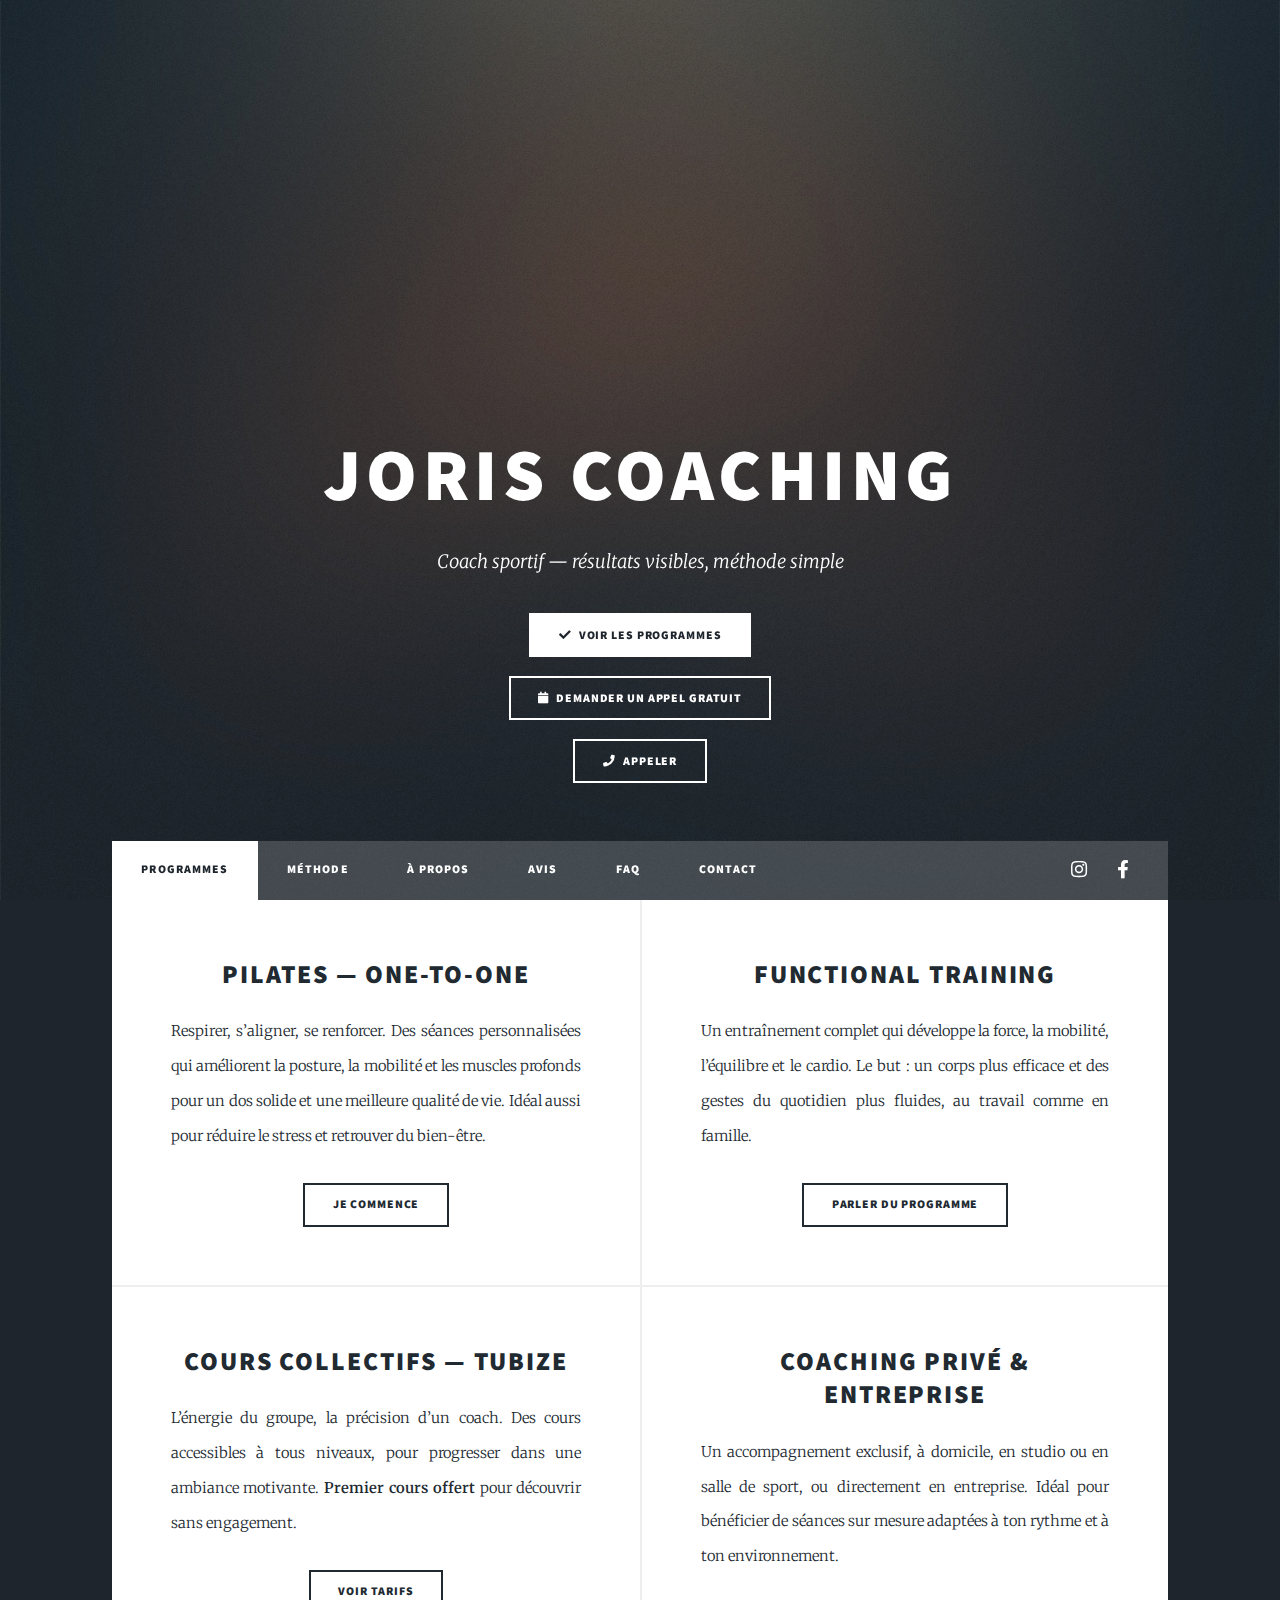
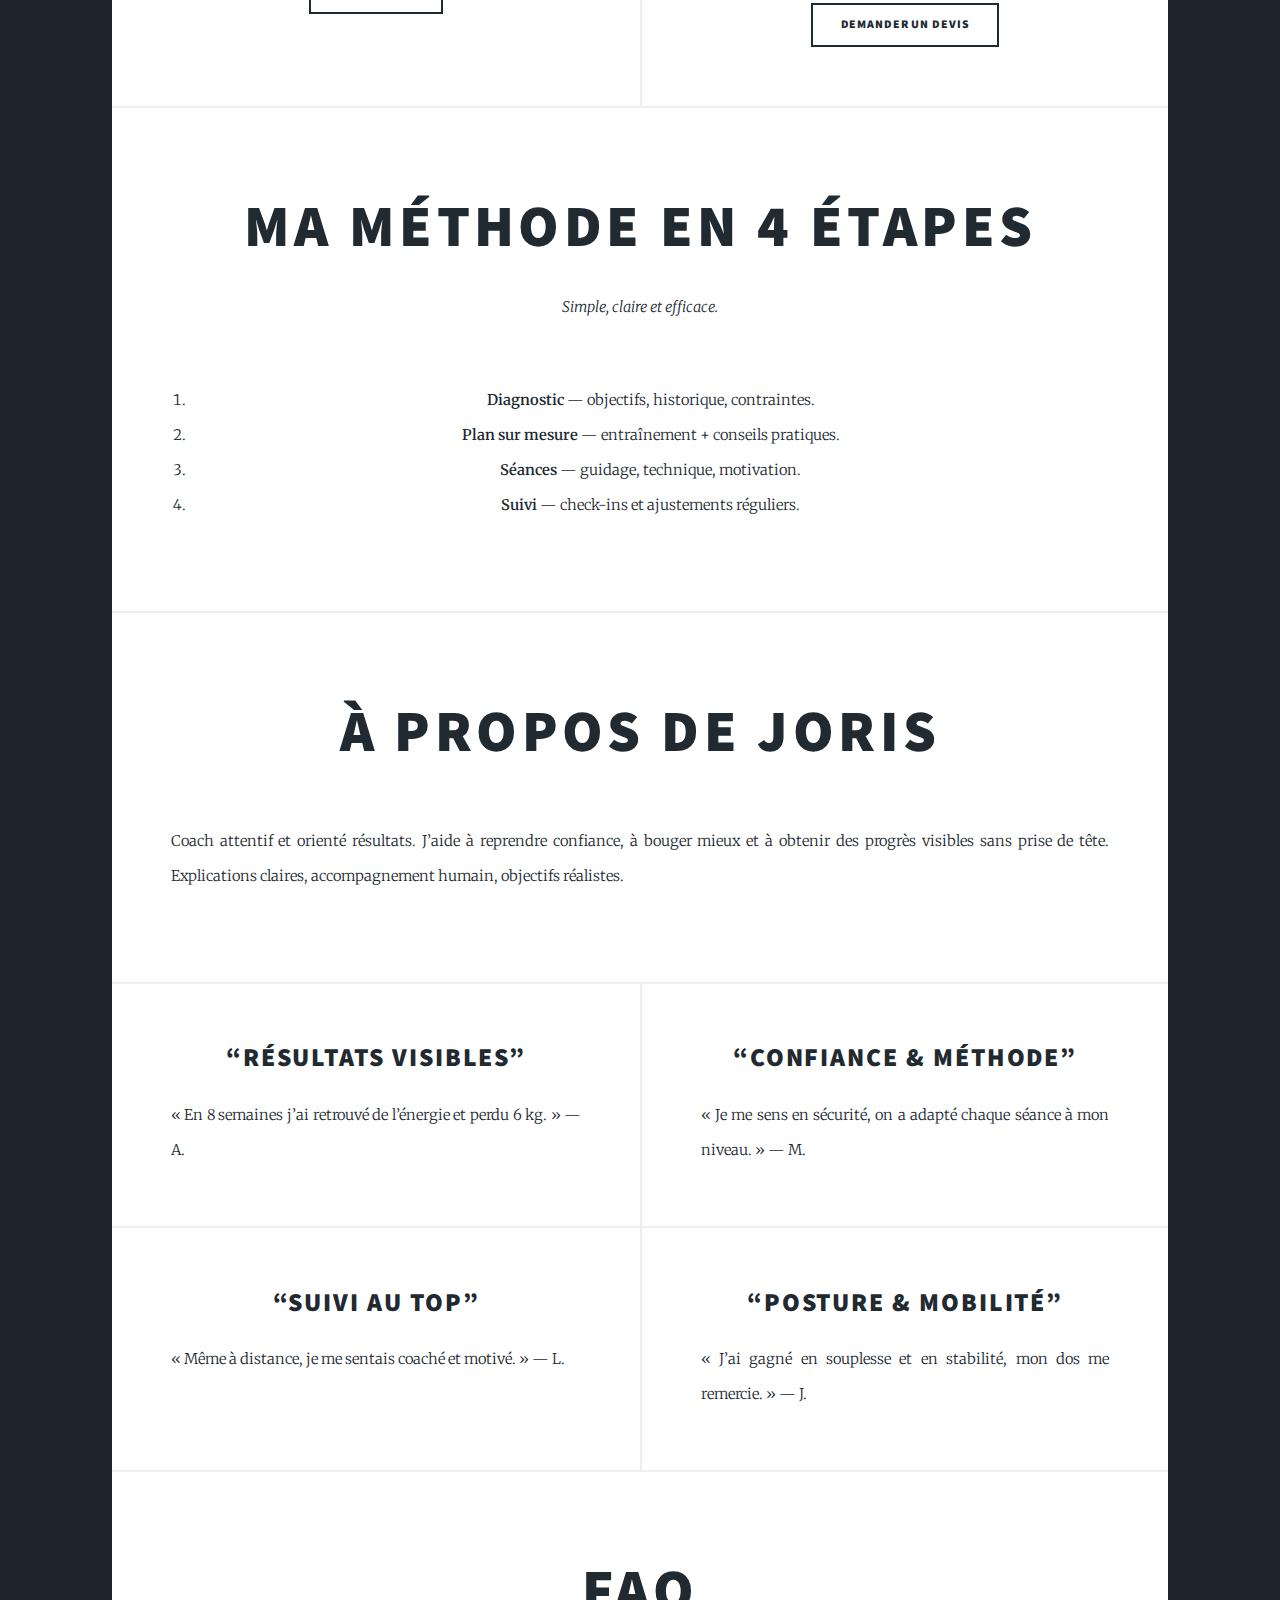
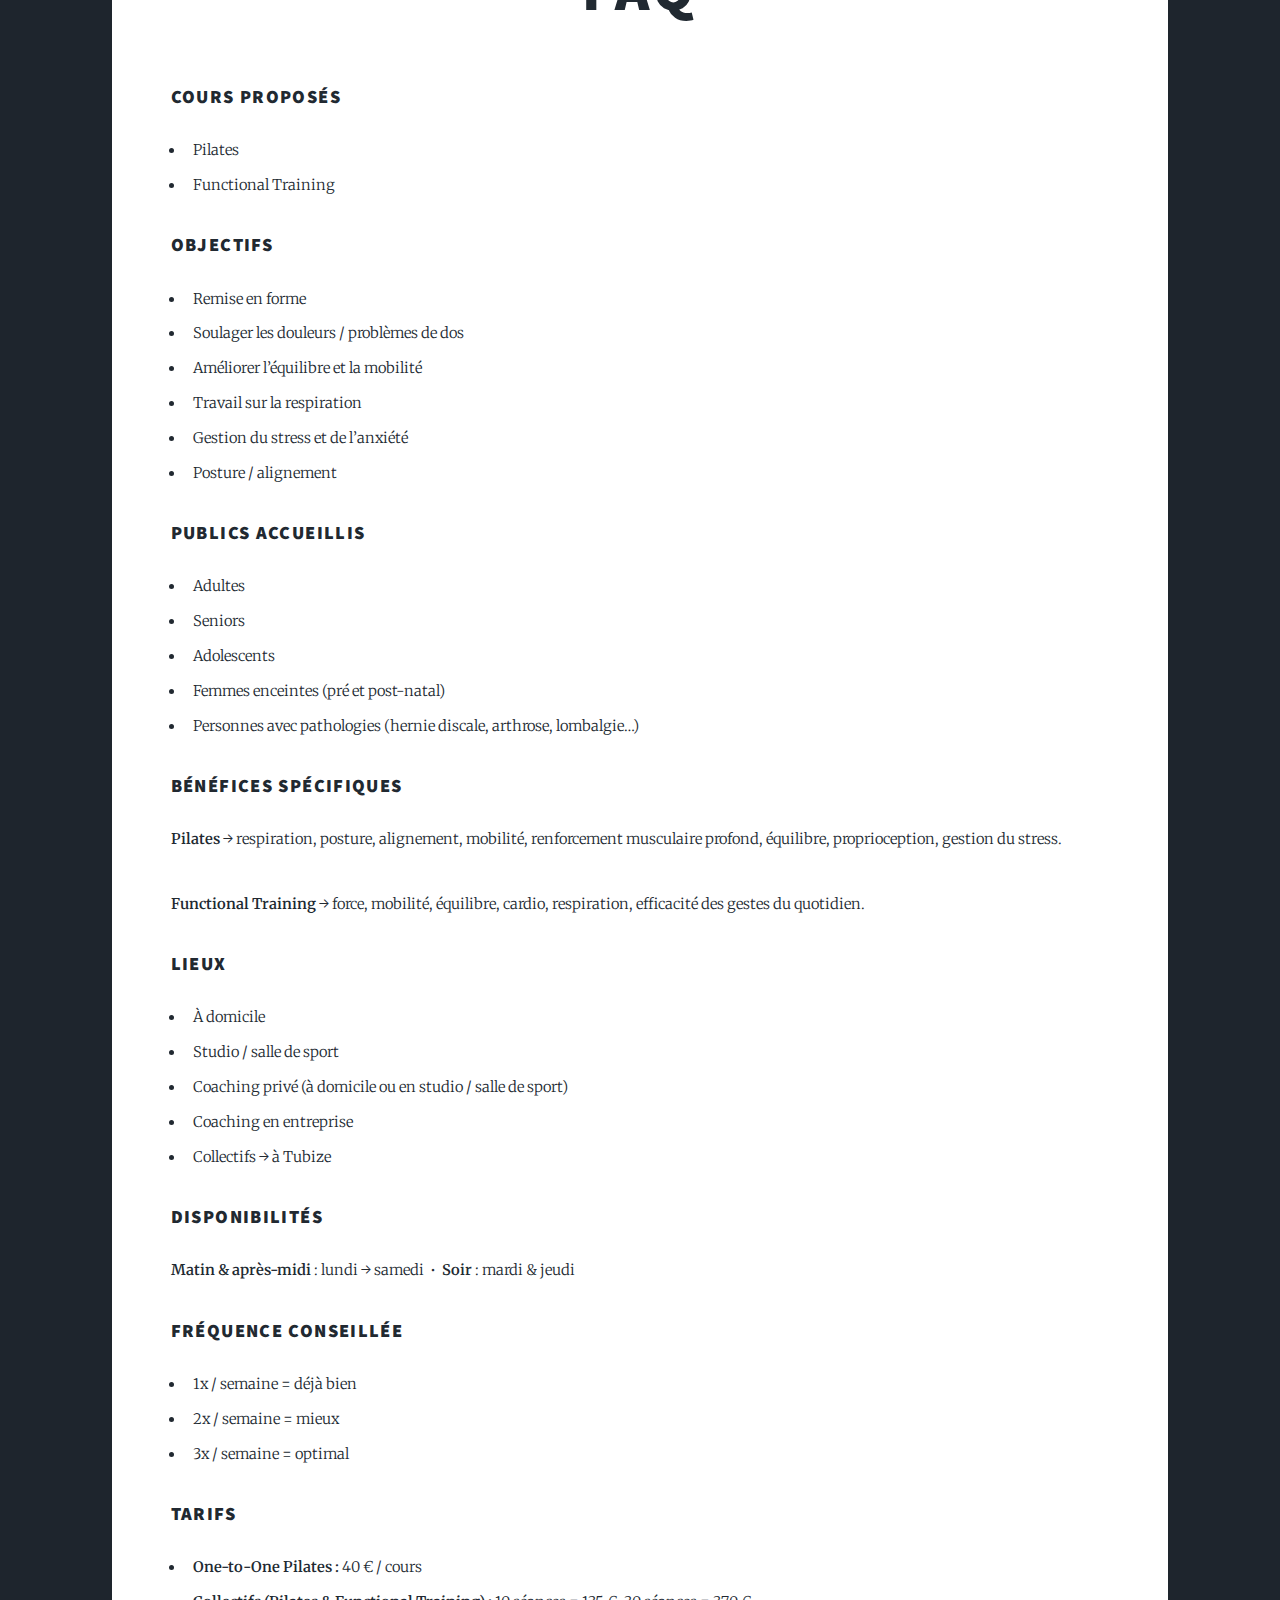
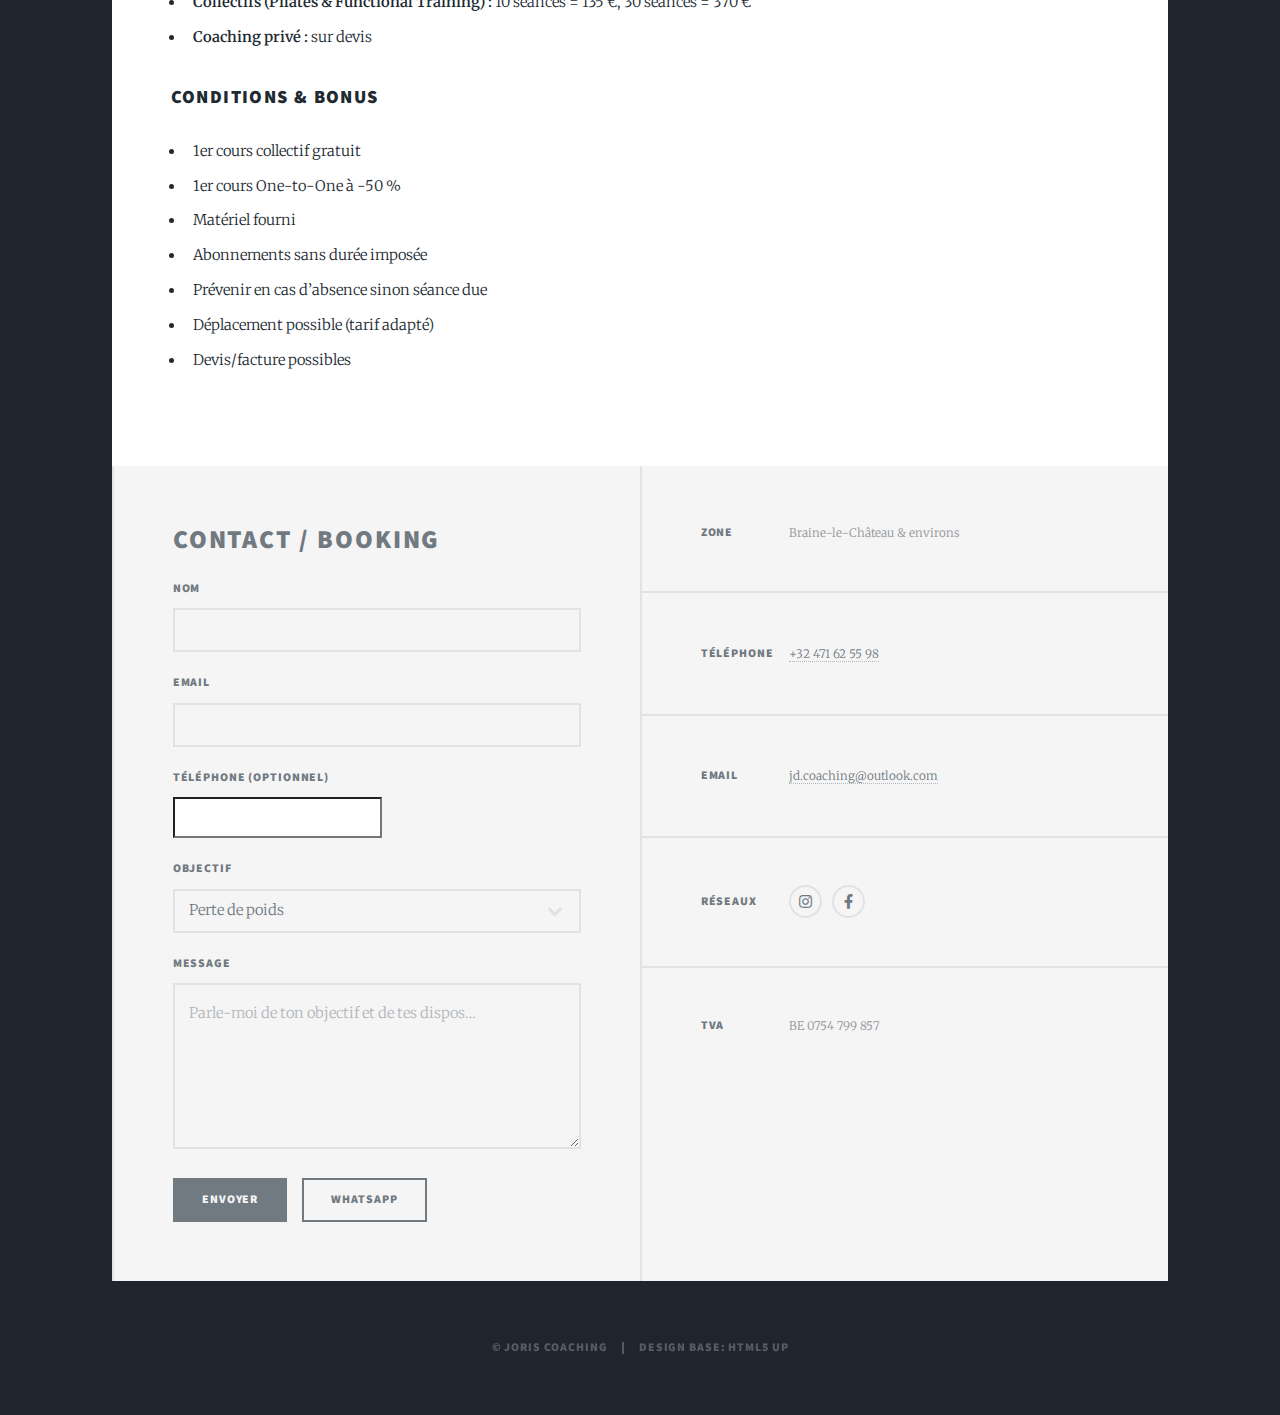
<file: Joris Site/index.html>
<!DOCTYPE HTML>
<html lang="fr">
  <head>
    <meta charset="utf-8" />
    <title>Joris Coaching — Coach sportif à Braine-le-Château</title>
    <meta name="viewport" content="width=device-width, initial-scale=1, user-scalable=no" />
    <meta name="description" content="Pilates & Functional Training à Braine-le-Château : coaching 1:1, cours collectifs à Tubize et coaching privé/entreprise. Posture, mobilité, renforcement, équilibre. Matériel fourni." />

    <!-- Favicon + Open Graph -->
    <link rel="icon" href="/favicon.ico" />
    <meta property="og:title" content="Joris Coaching — Coach sportif à Braine-le-Château" />
    <meta property="og:description" content="Pilates & Functional Training : coaching 1:1, cours collectifs à Tubize, coaching privé/entreprise. Objectifs : remise en forme, dos, équilibre, mobilité, respiration." />
    <meta property="og:url" content="https://joris-danniau-coaching.be/" />
    <meta property="og:type" content="website" />
    <!-- Remplace cette image quand tu en as une -->
    <meta property="og:image" content="https://joris-danniau-coaching.be/images/og-cover.jpg" />

    <link rel="stylesheet" href="assets/css/main.css" />
    <noscript><link rel="stylesheet" href="assets/css/noscript.css" /></noscript>

    <!-- Override CSS pour rendre les CTA du hero bien visibles sur mobile -->
    <style>
      @media screen and (max-width: 736px) {
        #intro { 
          padding: 3.5rem 1.25rem 1.5rem !important; /* remonte les CTA */
        }
        #intro h1 { 
          margin-bottom: 0.5rem !important;
        }
        #intro p {
          margin-bottom: 0.75rem !important;
        }
        #intro .actions {
          display: flex !important;
          flex-direction: column;
          gap: 0.75rem;
          align-items: stretch;
        }
        #intro .actions .button {
          width: 100%;
        }
      }
    </style>
  </head>
  <body class="is-preload">
    <div id="wrapper" class="fade-in">

      <!-- HERO -->
      <div id="intro">
        <h1>Joris Coaching</h1>
        <p>Coach sportif — résultats visibles, méthode simple</p>
        <ul class="actions stacked">
          <li><a href="#services" class="button primary icon solid fa-check">Voir les programmes</a></li>
          <li><a href="#contact" class="button icon solid fa-calendar">Demander un appel gratuit</a></li>
          <li><a href="tel:+32471625598" class="button icon solid fa-phone">Appeler</a></li>
        </ul>
      </div>

      <!-- Header -->
      <header id="header">
        <a href="#intro" class="logo">Joris Coaching</a>
      </header>

      <!-- Nav -->
      <nav id="nav">
        <ul class="links">
          <li class="active"><a href="#services">Programmes</a></li>
          <li><a href="#method">Méthode</a></li>
          <li><a href="#about">À propos</a></li>
          <li><a href="#testimonials">Avis</a></li>
          <li><a href="#faq">FAQ</a></li>
          <li><a href="#contact">Contact</a></li>
        </ul>
        <ul class="icons">
          <li><a href="https://www.instagram.com/coach_joris/" target="_blank" rel="noopener" class="icon brands fa-instagram"><span class="label">Instagram</span></a></li>
          <li><a href="https://www.facebook.com/JorisCoaching1440" target="_blank" rel="noopener" class="icon brands fa-facebook-f"><span class="label">Facebook</span></a></li>
        </ul>
      </nav>

      <!-- Main -->
      <div id="main">

        <!-- Services (Programmes réels) -->
        <section id="services" class="posts">
          <article>
            <header><h2>Pilates — One-to-One</h2></header>
            <p>Respirer, s’aligner, se renforcer. Des séances personnalisées qui améliorent la posture, la mobilité et les muscles profonds pour un dos solide et une meilleure qualité de vie. Idéal aussi pour réduire le stress et retrouver du bien-être.</p>
            <ul class="actions special"><li><a href="#contact" class="button">Je commence</a></li></ul>
          </article>

        <article>
            <header><h2>Functional Training</h2></header>
            <p>Un entraînement complet qui développe la force, la mobilité, l’équilibre et le cardio. Le but : un corps plus efficace et des gestes du quotidien plus fluides, au travail comme en famille.</p>
            <ul class="actions special"><li><a href="#contact" class="button">Parler du programme</a></li></ul>
          </article>

          <article>
            <header><h2>Cours collectifs — Tubize</h2></header>
            <p>L’énergie du groupe, la précision d’un coach. Des cours accessibles à tous niveaux, pour progresser dans une ambiance motivante. <strong>Premier cours offert</strong> pour découvrir sans engagement.</p>
            <ul class="actions special"><li><a href="#faq" class="button">Voir tarifs</a></li></ul>
          </article>

          <article>
  <header><h2>Coaching privé & entreprise</h2></header>
  <p>Un accompagnement exclusif, à domicile, en studio ou en salle de sport, ou directement en entreprise. Idéal pour bénéficier de séances sur mesure adaptées à ton rythme et à ton environnement.</p>
  <ul class="actions special"><li><a href="#contact" class="button">Demander un devis</a></li></ul>
</article>
        </section>

        <!-- Méthode -->
        <section id="method" class="post featured">
          <header class="major">
            <h2>Ma méthode en 4 étapes</h2>
            <p>Simple, claire et efficace.</p>
          </header>
          <ol>
            <li><strong>Diagnostic</strong> — objectifs, historique, contraintes.</li>
            <li><strong>Plan sur mesure</strong> — entraînement + conseils pratiques.</li>
            <li><strong>Séances</strong> — guidage, technique, motivation.</li>
            <li><strong>Suivi</strong> — check-ins et ajustements réguliers.</li>
          </ol>
        </section>

        <!-- À propos -->
        <section id="about" class="post">
          <header class="major"><h2>À propos de Joris</h2></header>
          <p>Coach attentif et orienté résultats. J’aide à reprendre confiance, à bouger mieux et à obtenir des progrès visibles sans prise de tête. Explications claires, accompagnement humain, objectifs réalistes.</p>
        </section>

        <!-- Avis -->
        <section id="testimonials" class="posts">
          <article>
            <header><h2>“Résultats visibles”</h2></header>
            <p>« En 8 semaines j’ai retrouvé de l’énergie et perdu 6 kg. » — A.</p>
          </article>
          <article>
            <header><h2>“Confiance & méthode”</h2></header>
            <p>« Je me sens en sécurité, on a adapté chaque séance à mon niveau. » — M.</p>
          </article>
          <article>
            <header><h2>“Suivi au top”</h2></header>
            <p>« Même à distance, je me sentais coaché et motivé. » — L.</p>
          </article>
          <!-- NOUVEL AVIS pour compléter la grille 2x2 -->
          <article>
            <header><h2>“Posture & mobilité”</h2></header>
            <p>« J’ai gagné en souplesse et en stabilité, mon dos me remercie. » — J.</p>
          </article>
        </section>

        <!-- FAQ (toutes les données du formulaire) -->
        <section id="faq" class="post">
          <header class="major"><h2>FAQ</h2></header>

          <h3>Cours proposés</h3>
          <ul>
            <li>Pilates</li>
            <li>Functional Training</li>
          </ul>

          <h3>Objectifs</h3>
          <ul>
            <li>Remise en forme</li>
            <li>Soulager les douleurs / problèmes de dos</li>
            <li>Améliorer l’équilibre et la mobilité</li>
            <li>Travail sur la respiration</li>
            <li>Gestion du stress et de l’anxiété</li>
            <li>Posture / alignement</li>
          </ul>

          <h3>Publics accueillis</h3>
          <ul>
            <li>Adultes</li>
            <li>Seniors</li>
            <li>Adolescents</li>
            <li>Femmes enceintes (pré et post-natal)</li>
            <li>Personnes avec pathologies (hernie discale, arthrose, lombalgie…)</li>
          </ul>

          <h3>Bénéfices spécifiques</h3>
          <p><strong>Pilates</strong> → respiration, posture, alignement, mobilité, renforcement musculaire profond, équilibre, proprioception, gestion du stress.</p>
          <p><strong>Functional Training</strong> → force, mobilité, équilibre, cardio, respiration, efficacité des gestes du quotidien.</p>

          <h3>Lieux</h3>
          <ul>
            <li>À domicile</li>
            <li>Studio / salle de sport</li>
            <li>Coaching privé (à domicile ou en studio / salle de sport)</li>
            <li>Coaching en entreprise</li>
            <li>Collectifs → à Tubize</li>
          </ul>

          <h3>Disponibilités</h3>
          <p><strong>Matin & après-midi</strong> : lundi → samedi &nbsp;•&nbsp; <strong>Soir</strong> : mardi & jeudi</p>

          <h3>Fréquence conseillée</h3>
          <ul>
            <li>1x / semaine = déjà bien</li>
            <li>2x / semaine = mieux</li>
            <li>3x / semaine = optimal</li>
          </ul>

          <h3>Tarifs</h3>
          <ul>
            <li><strong>One-to-One Pilates :</strong> 40 € / cours</li>
            <li><strong>Collectifs (Pilates & Functional Training) :</strong> 10 séances = 135 €, 30 séances = 370 €</li>
            <li><strong>Coaching privé :</strong> sur devis</li>
          </ul>

          <h3>Conditions & bonus</h3>
          <ul>
            <li>1er cours collectif gratuit</li>
            <li>1er cours One-to-One à -50 %</li>
            <li>Matériel fourni</li>
            <li>Abonnements sans durée imposée</li>
            <li>Prévenir en cas d’absence sinon séance due</li>
            <li>Déplacement possible (tarif adapté)</li>
            <li>Devis/facture possibles</li>
          </ul>
        </section>

      </div><!-- /Main -->

      <!-- Footer / Contact + Merci -->
      <footer id="footer">

        <!-- Bloc “merci” affiché après envoi -->
        <section id="merci" style="display:none; text-align:center; padding:2rem 1rem;">
          <h2>Merci pour ton message ✅</h2>
          <p>Je te recontacte très vite pour fixer un premier échange.</p>
          <p><a class="button" href="#intro">Retour en haut</a></p>
        </section>

        <!-- Contact / Booking (Netlify Form) -->
        <section id="contact">
          <h2>Contact / Booking</h2>
          <!-- action vers la même page avec ancre #merci -->
          <form name="contact" method="POST" data-netlify="true" netlify-honeypot="bot-field" action="/#merci">
            <input type="hidden" name="form-name" value="contact" />
            <p style="display:none"><label>Ne pas remplir <input name="bot-field" /></label></p>

            <div class="fields">
              <div class="field">
                <label for="name">Nom</label>
                <input type="text" name="name" id="name" required />
              </div>
              <div class="field">
                <label for="email">Email</label>
                <input type="email" name="email" id="email" required />
              </div>
              <div class="field">
                <label for="phone">Téléphone (optionnel)</label>
                <input type="tel" name="phone" id="phone" />
              </div>
              <div class="field">
                <label for="goal">Objectif</label>
                <select name="goal" id="goal">
                  <option>Perte de poids</option>
                  <option>Remise en forme</option>
                  <option>Reprise après blessure</option>
                  <option>Autre</option>
                </select>
              </div>
              <div class="field">
                <label for="message">Message</label>
                <textarea name="message" id="message" rows="4" placeholder="Parle-moi de ton objectif et de tes dispos…"></textarea>
              </div>
            </div>

            <ul class="actions">
              <li><button type="submit" class="button primary">Envoyer</button></li>
              <li><a class="button" href="https://wa.me/32471625598" target="_blank" rel="noopener">WhatsApp</a></li>
            </ul>
          </form>
        </section>

        <!-- Coordonnées -->
        <section class="split contact">
          <section class="alt">
            <h3>Zone</h3>
            <p>Braine-le-Château & environs</p>
          </section>
          <section>
            <h3>Téléphone</h3>
            <p><a href="tel:+32471625598">+32 471 62 55 98</a></p>
          </section>
          <section>
            <h3>Email</h3>
            <p><a href="mailto:jd.coaching@outlook.com">jd.coaching@outlook.com</a></p>
          </section>
          <section>
            <h3>Réseaux</h3>
            <ul class="icons alt">
              <li><a href="https://www.instagram.com/coach_joris/" target="_blank" rel="noopener" class="icon brands alt fa-instagram"><span class="label">Instagram</span></a></li>
              <li><a href="https://www.facebook.com/JorisCoaching1440" target="_blank" rel="noopener" class="icon brands alt fa-facebook-f"><span class="label">Facebook</span></a></li>
            </ul>
          </section>
          <section>
            <h3>TVA</h3>
            <p>BE 0754 799 857</p>
          </section>
        </section>
      </footer>

      <div id="copyright">
        <ul><li>&copy; Joris Coaching</li><li>Design base: HTML5 UP</li></ul>
      </div>
    </div>

    <!-- Scripts -->
    <script src="assets/js/jquery.min.js"></script>
    <script src="assets/js/jquery.scrollex.min.js"></script>
    <script src="assets/js/jquery.scrolly.min.js"></script>
    <script src="assets/js/browser.min.js"></script>
    <script src="assets/js/breakpoints.min.js"></script>
    <script src="assets/js/util.js"></script>
    <script src="assets/js/main.js"></script>

    <!-- Affiche #merci si l’URL contient #merci -->
    <script>
      (function () {
        if (window.location.hash === '#merci') {
          var merci = document.getElementById('merci');
          if (merci) {
            merci.style.display = 'block';
            merci.scrollIntoView({ behavior: 'smooth' });
          }
        }
      })();
    </script>
  </body>
</html>
</file>
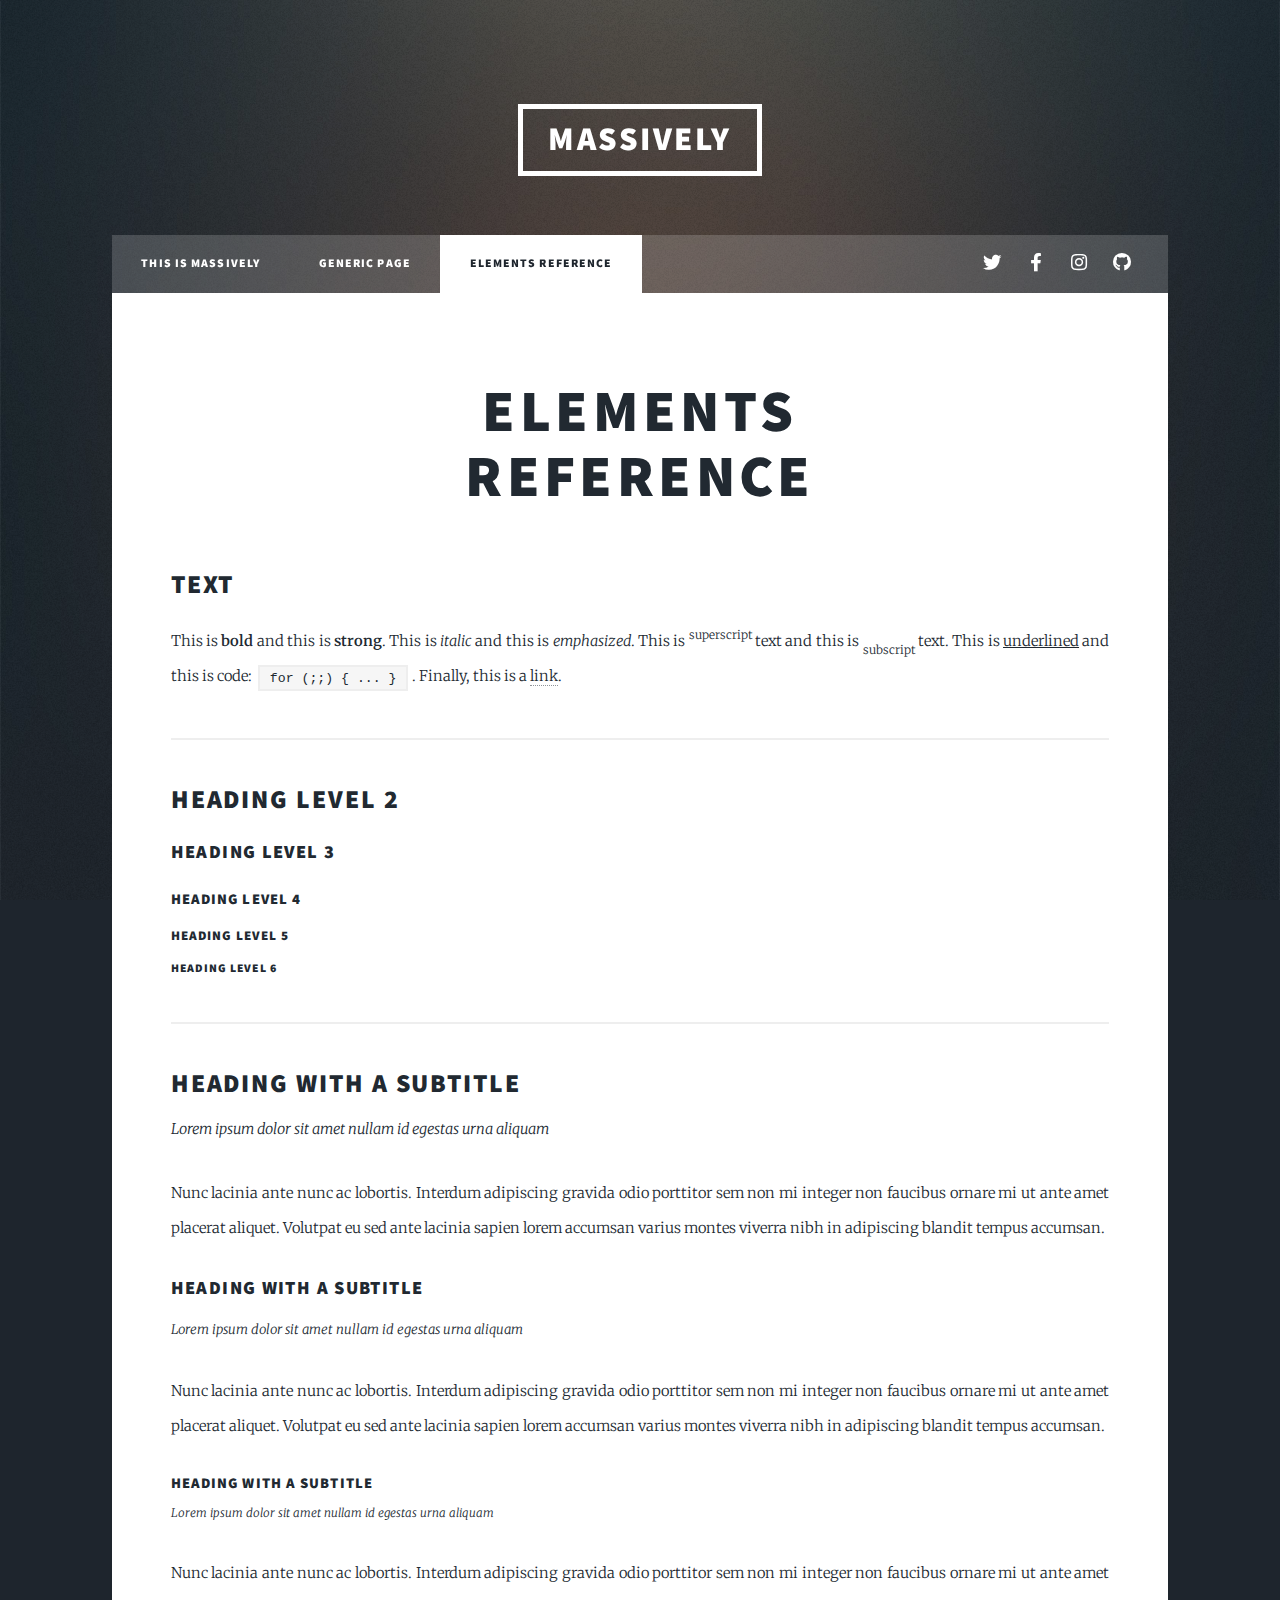
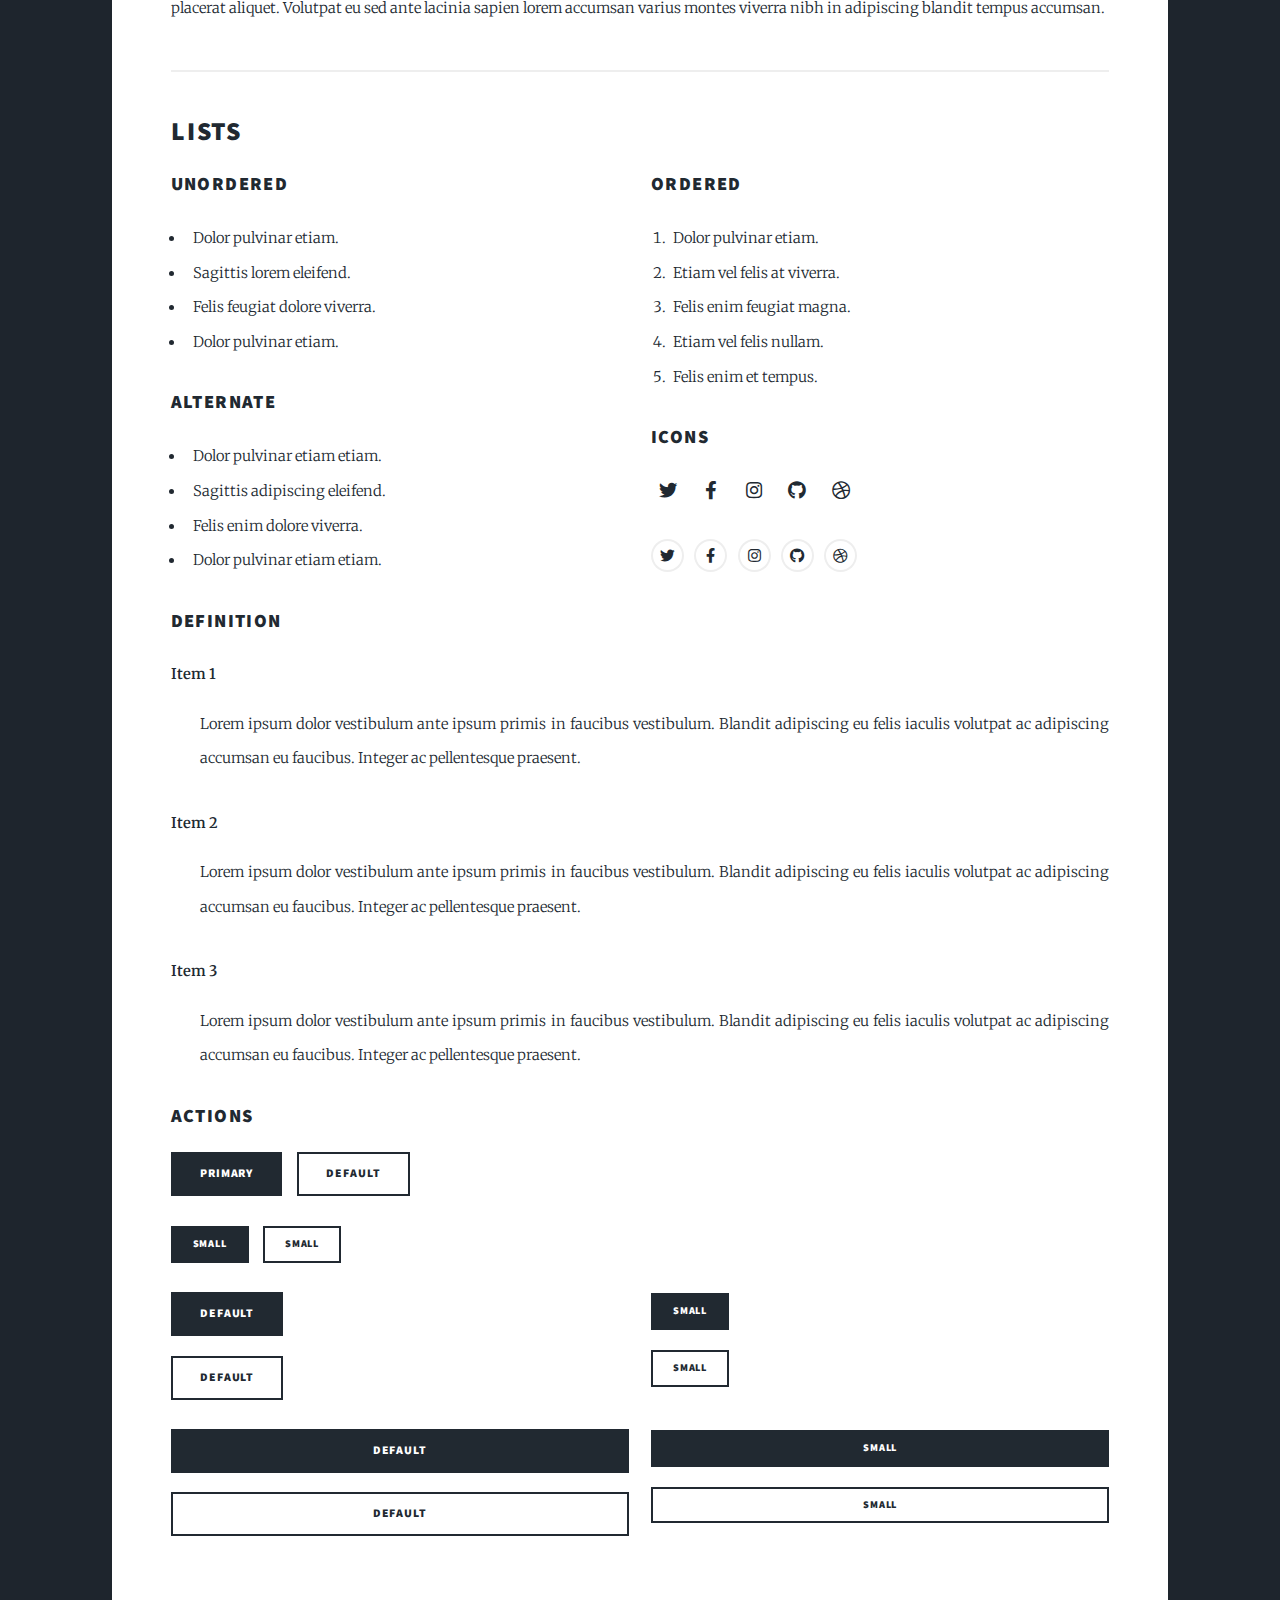
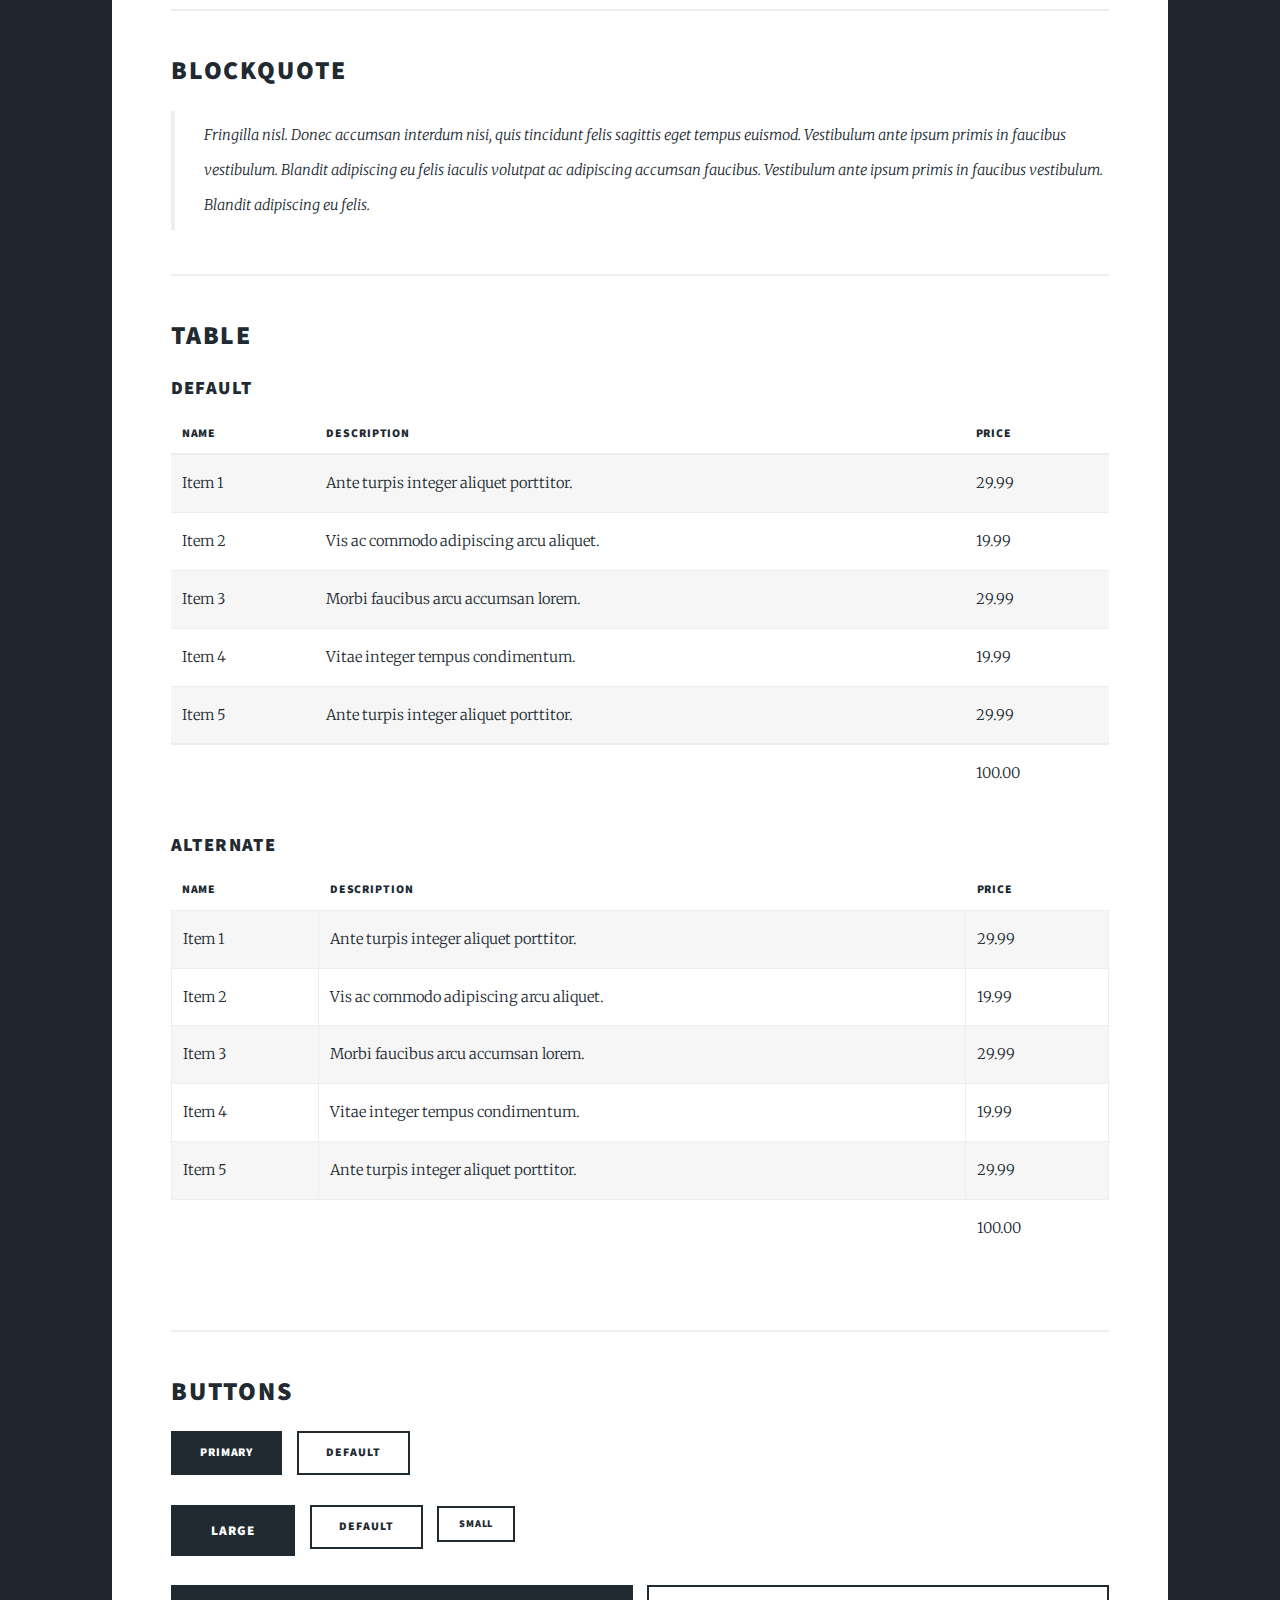
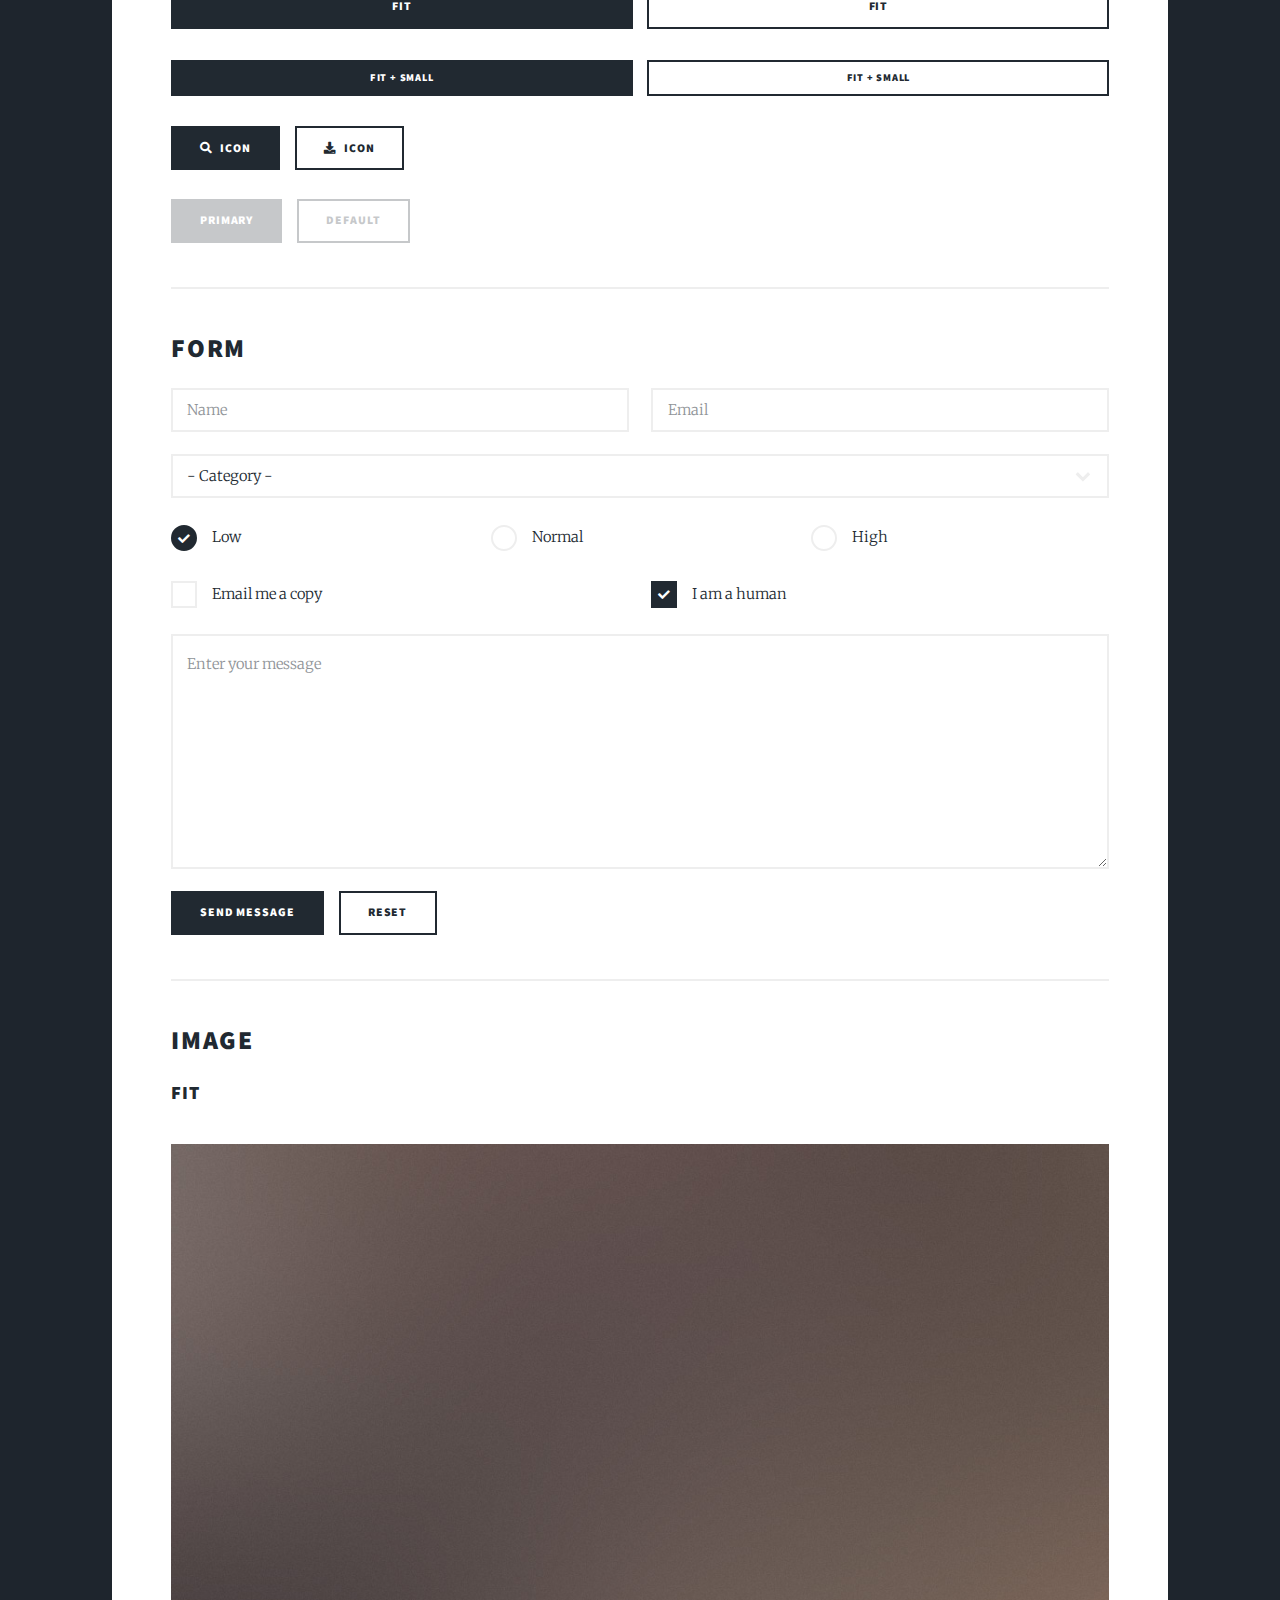
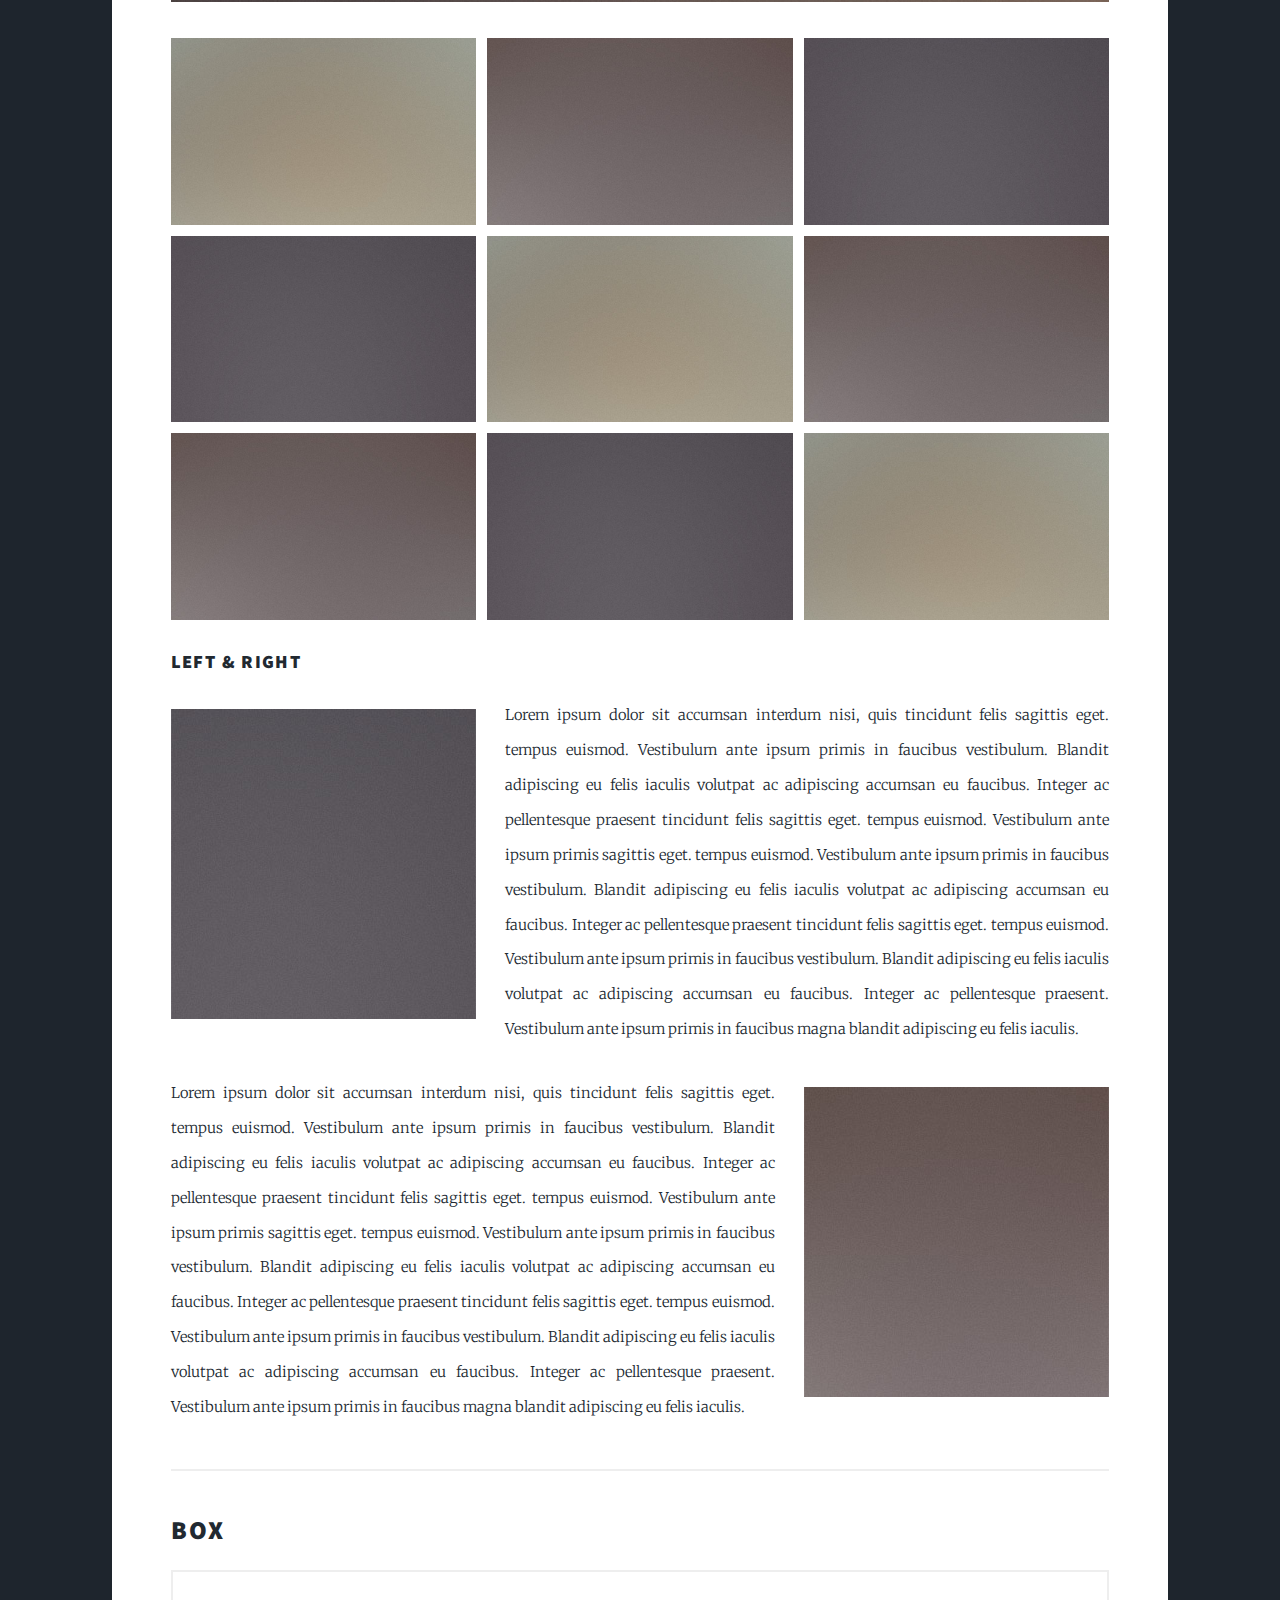
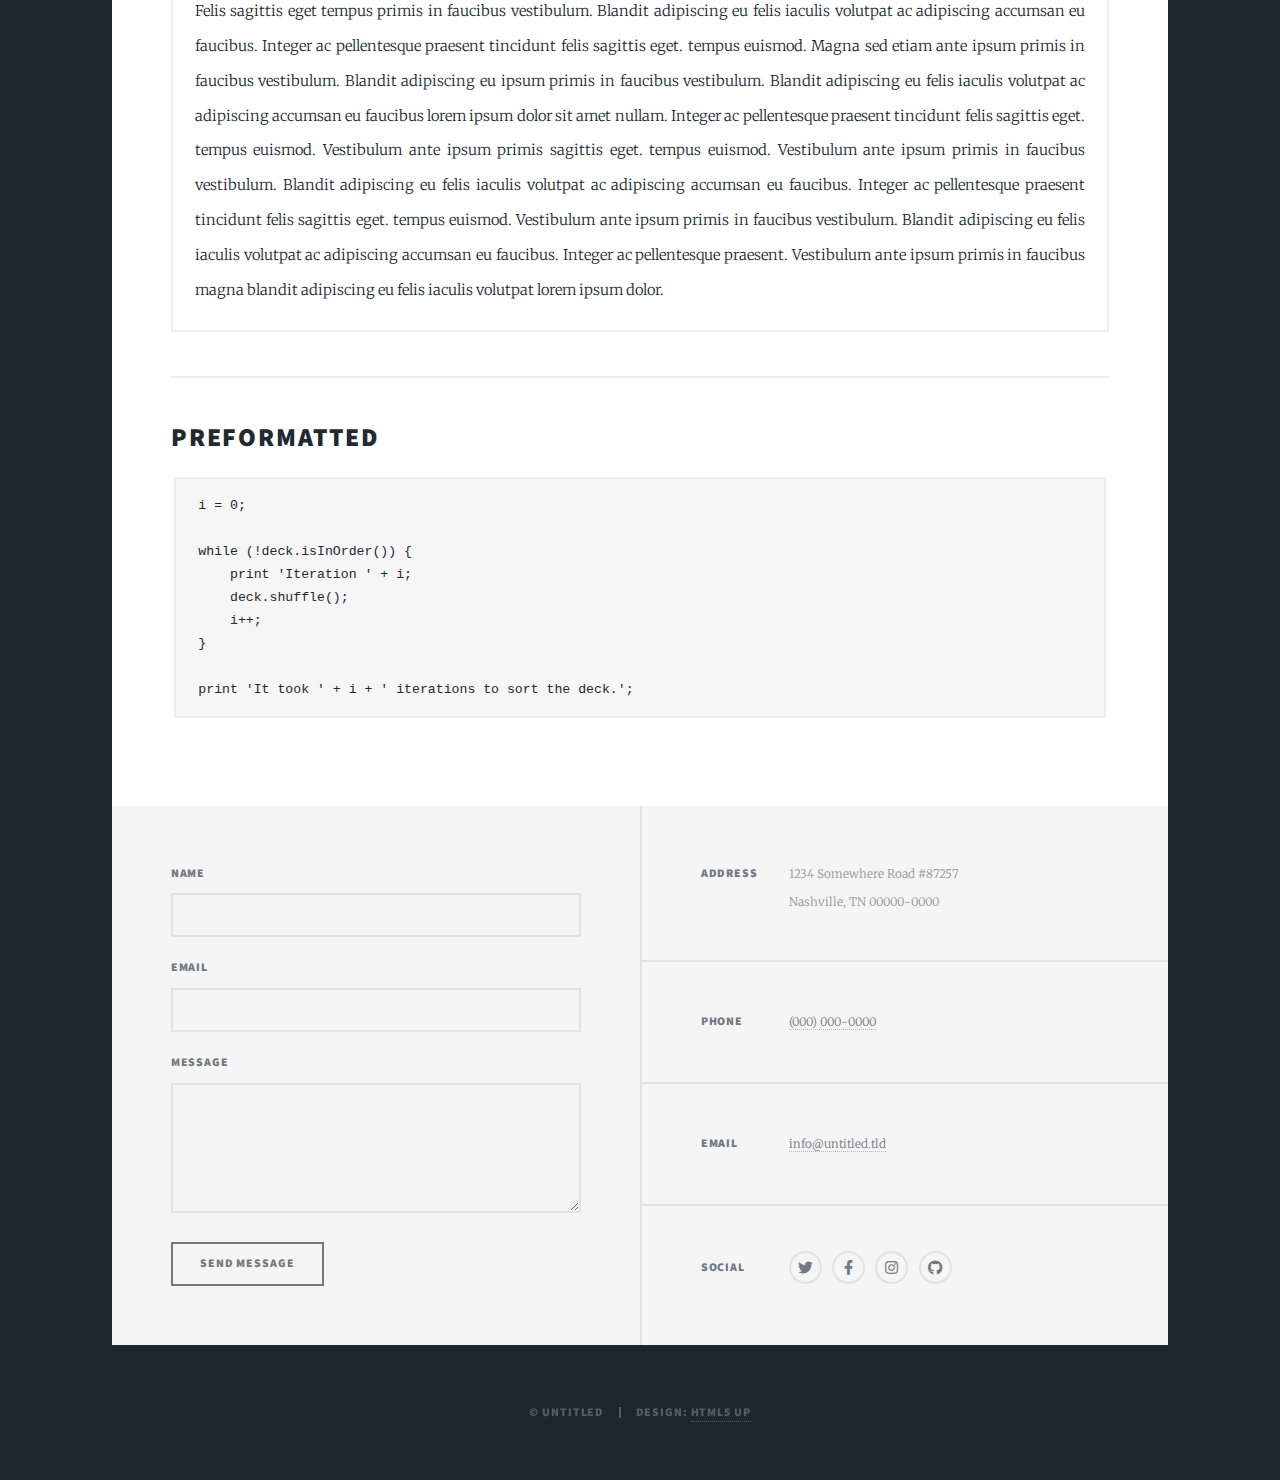
<file: elements.html>
<!DOCTYPE HTML>
<!--
	Massively by HTML5 UP
	html5up.net | @ajlkn
	Free for personal and commercial use under the CCA 3.0 license (html5up.net/license)
-->
<html>
	<head>
		<title>Elements Reference - Massively by HTML5 UP</title>
		<meta charset="utf-8" />
		<meta name="viewport" content="width=device-width, initial-scale=1, user-scalable=no" />
		<link rel="stylesheet" href="assets/css/main.css" />
		<noscript><link rel="stylesheet" href="assets/css/noscript.css" /></noscript>
	</head>
	<body class="is-preload">

		<!-- Wrapper -->
			<div id="wrapper">

				<!-- Header -->
					<header id="header">
						<a href="index.html" class="logo">Massively</a>
					</header>

				<!-- Nav -->
					<nav id="nav">
						<ul class="links">
							<li><a href="index.html">This is Massively</a></li>
							<li><a href="generic.html">Generic Page</a></li>
							<li class="active"><a href="elements.html">Elements Reference</a></li>
						</ul>
						<ul class="icons">
							<li><a href="#" class="icon brands fa-twitter"><span class="label">Twitter</span></a></li>
							<li><a href="#" class="icon brands fa-facebook-f"><span class="label">Facebook</span></a></li>
							<li><a href="#" class="icon brands fa-instagram"><span class="label">Instagram</span></a></li>
							<li><a href="#" class="icon brands fa-github"><span class="label">GitHub</span></a></li>
						</ul>
					</nav>

				<!-- Main -->
					<div id="main">

						<!-- Post -->
							<section class="post">
								<header class="major">
									<h1>Elements<br />
									Reference</h1>
								</header>

								<!-- Text stuff -->
									<h2>Text</h2>
									<p>This is <b>bold</b> and this is <strong>strong</strong>. This is <i>italic</i> and this is <em>emphasized</em>.
									This is <sup>superscript</sup> text and this is <sub>subscript</sub> text.
									This is <u>underlined</u> and this is code: <code>for (;;) { ... }</code>.
									Finally, this is a <a href="#">link</a>.</p>
									<hr />
									<h2>Heading Level 2</h2>
									<h3>Heading Level 3</h3>
									<h4>Heading Level 4</h4>
									<h5>Heading Level 5</h5>
									<h6>Heading Level 6</h6>
									<hr />
									<header>
										<h2>Heading with a Subtitle</h2>
										<p>Lorem ipsum dolor sit amet nullam id egestas urna aliquam</p>
									</header>
									<p>Nunc lacinia ante nunc ac lobortis. Interdum adipiscing gravida odio porttitor sem non mi integer non faucibus ornare mi ut ante amet placerat aliquet. Volutpat eu sed ante lacinia sapien lorem accumsan varius montes viverra nibh in adipiscing blandit tempus accumsan.</p>
									<header>
										<h3>Heading with a Subtitle</h3>
										<p>Lorem ipsum dolor sit amet nullam id egestas urna aliquam</p>
									</header>
									<p>Nunc lacinia ante nunc ac lobortis. Interdum adipiscing gravida odio porttitor sem non mi integer non faucibus ornare mi ut ante amet placerat aliquet. Volutpat eu sed ante lacinia sapien lorem accumsan varius montes viverra nibh in adipiscing blandit tempus accumsan.</p>
									<header>
										<h4>Heading with a Subtitle</h4>
										<p>Lorem ipsum dolor sit amet nullam id egestas urna aliquam</p>
									</header>
									<p>Nunc lacinia ante nunc ac lobortis. Interdum adipiscing gravida odio porttitor sem non mi integer non faucibus ornare mi ut ante amet placerat aliquet. Volutpat eu sed ante lacinia sapien lorem accumsan varius montes viverra nibh in adipiscing blandit tempus accumsan.</p>

									<hr />

								<!-- Lists -->
									<h2>Lists</h2>
									<div class="row">
										<div class="col-6 col-12-small">

											<h3>Unordered</h3>
											<ul>
												<li>Dolor pulvinar etiam.</li>
												<li>Sagittis lorem eleifend.</li>
												<li>Felis feugiat dolore viverra.</li>
												<li>Dolor pulvinar etiam.</li>
											</ul>

											<h3>Alternate</h3>
											<ul class="alt">
												<li>Dolor pulvinar etiam etiam.</li>
												<li>Sagittis adipiscing eleifend.</li>
												<li>Felis enim dolore viverra.</li>
												<li>Dolor pulvinar etiam etiam.</li>
											</ul>

										</div>
										<div class="col-6 col-12-small">

											<h3>Ordered</h3>
											<ol>
												<li>Dolor pulvinar etiam.</li>
												<li>Etiam vel felis at viverra.</li>
												<li>Felis enim feugiat magna.</li>
												<li>Etiam vel felis nullam.</li>
												<li>Felis enim et tempus.</li>
											</ol>

											<h3>Icons</h3>
											<ul class="icons">
												<li><a href="#" class="icon brands fa-twitter"><span class="label">Twitter</span></a></li>
												<li><a href="#" class="icon brands fa-facebook-f"><span class="label">Facebook</span></a></li>
												<li><a href="#" class="icon brands fa-instagram"><span class="label">Instagram</span></a></li>
												<li><a href="#" class="icon brands fa-github"><span class="label">Github</span></a></li>
												<li><a href="#" class="icon brands fa-dribbble"><span class="label">Dribbble</span></a></li>
											</ul>
											<ul class="icons alt">
												<li><a href="#" class="icon brands alt fa-twitter"><span class="label">Twitter</span></a></li>
												<li><a href="#" class="icon brands alt fa-facebook-f"><span class="label">Facebook</span></a></li>
												<li><a href="#" class="icon brands alt fa-instagram"><span class="label">Instagram</span></a></li>
												<li><a href="#" class="icon brands alt fa-github"><span class="label">Github</span></a></li>
												<li><a href="#" class="icon brands alt fa-dribbble"><span class="label">Dribbble</span></a></li>
											</ul>

										</div>
									</div>
									<h3>Definition</h3>
									<dl>
										<dt>Item 1</dt>
										<dd>
											<p>Lorem ipsum dolor vestibulum ante ipsum primis in faucibus vestibulum. Blandit adipiscing eu felis iaculis volutpat ac adipiscing accumsan eu faucibus. Integer ac pellentesque praesent.</p>
										</dd>
										<dt>Item 2</dt>
										<dd>
											<p>Lorem ipsum dolor vestibulum ante ipsum primis in faucibus vestibulum. Blandit adipiscing eu felis iaculis volutpat ac adipiscing accumsan eu faucibus. Integer ac pellentesque praesent.</p>
										</dd>
										<dt>Item 3</dt>
										<dd>
											<p>Lorem ipsum dolor vestibulum ante ipsum primis in faucibus vestibulum. Blandit adipiscing eu felis iaculis volutpat ac adipiscing accumsan eu faucibus. Integer ac pellentesque praesent.</p>
										</dd>
									</dl>

									<h3>Actions</h3>
									<ul class="actions">
										<li><a href="#" class="button primary">Primary</a></li>
										<li><a href="#" class="button">Default</a></li>
									</ul>
									<ul class="actions small">
										<li><a href="#" class="button primary small">Small</a></li>
										<li><a href="#" class="button small">Small</a></li>
									</ul>
									<div class="row">
										<div class="col-6 col-12-small">
											<ul class="actions stacked">
												<li><a href="#" class="button primary">Default</a></li>
												<li><a href="#" class="button">Default</a></li>
											</ul>
										</div>
										<div class="col-6 col-12-small">
											<ul class="actions stacked">
												<li><a href="#" class="button primary small">Small</a></li>
												<li><a href="#" class="button small">Small</a></li>
											</ul>
										</div>
									</div>
									<div class="row">
										<div class="col-6 col-12-small">
											<ul class="actions stacked">
												<li><a href="#" class="button primary fit">Default</a></li>
												<li><a href="#" class="button fit">Default</a></li>
											</ul>
										</div>
										<div class="col-6 col-12-small">
											<ul class="actions stacked">
												<li><a href="#" class="button primary small fit">Small</a></li>
												<li><a href="#" class="button small fit">Small</a></li>
											</ul>
										</div>
									</div>

									<hr />

								<!-- Blockquote -->
									<h2>Blockquote</h2>
									<blockquote>Fringilla nisl. Donec accumsan interdum nisi, quis tincidunt felis sagittis eget tempus euismod. Vestibulum ante ipsum primis in faucibus vestibulum. Blandit adipiscing eu felis iaculis volutpat ac adipiscing accumsan faucibus. Vestibulum ante ipsum primis in faucibus vestibulum. Blandit adipiscing eu felis.</blockquote>

									<hr />

								<!-- Table -->
									<h2>Table</h2>

									<h3>Default</h3>
									<div class="table-wrapper">
										<table>
											<thead>
												<tr>
													<th>Name</th>
													<th>Description</th>
													<th>Price</th>
												</tr>
											</thead>
											<tbody>
												<tr>
													<td>Item 1</td>
													<td>Ante turpis integer aliquet porttitor.</td>
													<td>29.99</td>
												</tr>
												<tr>
													<td>Item 2</td>
													<td>Vis ac commodo adipiscing arcu aliquet.</td>
													<td>19.99</td>
												</tr>
												<tr>
													<td>Item 3</td>
													<td> Morbi faucibus arcu accumsan lorem.</td>
													<td>29.99</td>
												</tr>
												<tr>
													<td>Item 4</td>
													<td>Vitae integer tempus condimentum.</td>
													<td>19.99</td>
												</tr>
												<tr>
													<td>Item 5</td>
													<td>Ante turpis integer aliquet porttitor.</td>
													<td>29.99</td>
												</tr>
											</tbody>
											<tfoot>
												<tr>
													<td colspan="2"></td>
													<td>100.00</td>
												</tr>
											</tfoot>
										</table>
									</div>

									<h3>Alternate</h3>
									<div class="table-wrapper">
										<table class="alt">
											<thead>
												<tr>
													<th>Name</th>
													<th>Description</th>
													<th>Price</th>
												</tr>
											</thead>
											<tbody>
												<tr>
													<td>Item 1</td>
													<td>Ante turpis integer aliquet porttitor.</td>
													<td>29.99</td>
												</tr>
												<tr>
													<td>Item 2</td>
													<td>Vis ac commodo adipiscing arcu aliquet.</td>
													<td>19.99</td>
												</tr>
												<tr>
													<td>Item 3</td>
													<td> Morbi faucibus arcu accumsan lorem.</td>
													<td>29.99</td>
												</tr>
												<tr>
													<td>Item 4</td>
													<td>Vitae integer tempus condimentum.</td>
													<td>19.99</td>
												</tr>
												<tr>
													<td>Item 5</td>
													<td>Ante turpis integer aliquet porttitor.</td>
													<td>29.99</td>
												</tr>
											</tbody>
											<tfoot>
												<tr>
													<td colspan="2"></td>
													<td>100.00</td>
												</tr>
											</tfoot>
										</table>
									</div>

									<hr />

								<!-- Buttons -->
									<h2>Buttons</h2>
									<ul class="actions">
										<li><a href="#" class="button primary">Primary</a></li>
										<li><a href="#" class="button">Default</a></li>
									</ul>
									<ul class="actions">
										<li><a href="#" class="button primary large">Large</a></li>
										<li><a href="#" class="button">Default</a></li>
										<li><a href="#" class="button small">Small</a></li>
									</ul>
									<ul class="actions fit">
										<li><a href="#" class="button primary fit">Fit</a></li>
										<li><a href="#" class="button fit">Fit</a></li>
									</ul>
									<ul class="actions fit small">
										<li><a href="#" class="button primary fit small">Fit + Small</a></li>
										<li><a href="#" class="button fit small">Fit + Small</a></li>
									</ul>
									<ul class="actions">
										<li><a href="#" class="button primary icon solid fa-search">Icon</a></li>
										<li><a href="#" class="button icon solid fa-download">Icon</a></li>
									</ul>
									<ul class="actions">
										<li><span class="button primary disabled">Primary</span></li>
										<li><span class="button disabled">Default</span></li>
									</ul>

									<hr />

								<!-- Form -->
									<h2>Form</h2>

									<form method="post" action="#">
										<div class="row gtr-uniform">
											<div class="col-6 col-12-xsmall">
												<input type="text" name="demo-name" id="demo-name" value="" placeholder="Name" />
											</div>
											<div class="col-6 col-12-xsmall">
												<input type="email" name="demo-email" id="demo-email" value="" placeholder="Email" />
											</div>
											<!-- Break -->
											<div class="col-12">
												<select name="demo-category" id="demo-category">
													<option value="">- Category -</option>
													<option value="1">Manufacturing</option>
													<option value="1">Shipping</option>
													<option value="1">Administration</option>
													<option value="1">Human Resources</option>
												</select>
											</div>
											<!-- Break -->
											<div class="col-4 col-12-small">
												<input type="radio" id="demo-priority-low" name="demo-priority" checked>
												<label for="demo-priority-low">Low</label>
											</div>
											<div class="col-4 col-12-small">
												<input type="radio" id="demo-priority-normal" name="demo-priority">
												<label for="demo-priority-normal">Normal</label>
											</div>
											<div class="col-4 col-12-small">
												<input type="radio" id="demo-priority-high" name="demo-priority">
												<label for="demo-priority-high">High</label>
											</div>
											<!-- Break -->
											<div class="col-6 col-12-small">
												<input type="checkbox" id="demo-copy" name="demo-copy">
												<label for="demo-copy">Email me a copy</label>
											</div>
											<div class="col-6 col-12-small">
												<input type="checkbox" id="demo-human" name="demo-human" checked>
												<label for="demo-human">I am a human</label>
											</div>
											<!-- Break -->
											<div class="col-12">
												<textarea name="demo-message" id="demo-message" placeholder="Enter your message" rows="6"></textarea>
											</div>
											<!-- Break -->
											<div class="col-12">
												<ul class="actions">
													<li><input type="submit" value="Send Message" class="primary" /></li>
													<li><input type="reset" value="Reset" /></li>
												</ul>
											</div>
										</div>
									</form>

									<hr />

								<!-- Image -->
									<h2>Image</h2>

									<h3>Fit</h3>
									<span class="image fit"><img src="images/pic01.jpg" alt="" /></span>
									<div class="box alt">
										<div class="row gtr-50 gtr-uniform">
											<div class="col-4"><span class="image fit"><img src="images/pic02.jpg" alt="" /></span></div>
											<div class="col-4"><span class="image fit"><img src="images/pic03.jpg" alt="" /></span></div>
											<div class="col-4"><span class="image fit"><img src="images/pic04.jpg" alt="" /></span></div>
											<!-- Break -->
											<div class="col-4"><span class="image fit"><img src="images/pic04.jpg" alt="" /></span></div>
											<div class="col-4"><span class="image fit"><img src="images/pic02.jpg" alt="" /></span></div>
											<div class="col-4"><span class="image fit"><img src="images/pic03.jpg" alt="" /></span></div>
											<!-- Break -->
											<div class="col-4"><span class="image fit"><img src="images/pic03.jpg" alt="" /></span></div>
											<div class="col-4"><span class="image fit"><img src="images/pic04.jpg" alt="" /></span></div>
											<div class="col-4"><span class="image fit"><img src="images/pic02.jpg" alt="" /></span></div>
										</div>
									</div>

									<h3>Left &amp; Right</h3>
									<p><span class="image left"><img src="images/pic08.jpg" alt="" /></span>Lorem ipsum dolor sit accumsan interdum nisi, quis tincidunt felis sagittis eget. tempus euismod. Vestibulum ante ipsum primis in faucibus vestibulum. Blandit adipiscing eu felis iaculis volutpat ac adipiscing accumsan eu faucibus. Integer ac pellentesque praesent tincidunt felis sagittis eget. tempus euismod. Vestibulum ante ipsum primis sagittis eget. tempus euismod. Vestibulum ante ipsum primis in faucibus vestibulum. Blandit adipiscing eu felis iaculis volutpat ac adipiscing accumsan eu faucibus. Integer ac pellentesque praesent tincidunt felis sagittis eget. tempus euismod. Vestibulum ante ipsum primis in faucibus vestibulum. Blandit adipiscing eu felis iaculis volutpat ac adipiscing accumsan eu faucibus. Integer ac pellentesque praesent. Vestibulum ante ipsum primis in faucibus magna blandit adipiscing eu felis iaculis.</p>
									<p><span class="image right"><img src="images/pic09.jpg" alt="" /></span>Lorem ipsum dolor sit accumsan interdum nisi, quis tincidunt felis sagittis eget. tempus euismod. Vestibulum ante ipsum primis in faucibus vestibulum. Blandit adipiscing eu felis iaculis volutpat ac adipiscing accumsan eu faucibus. Integer ac pellentesque praesent tincidunt felis sagittis eget. tempus euismod. Vestibulum ante ipsum primis sagittis eget. tempus euismod. Vestibulum ante ipsum primis in faucibus vestibulum. Blandit adipiscing eu felis iaculis volutpat ac adipiscing accumsan eu faucibus. Integer ac pellentesque praesent tincidunt felis sagittis eget. tempus euismod. Vestibulum ante ipsum primis in faucibus vestibulum. Blandit adipiscing eu felis iaculis volutpat ac adipiscing accumsan eu faucibus. Integer ac pellentesque praesent. Vestibulum ante ipsum primis in faucibus magna blandit adipiscing eu felis iaculis.</p>

									<hr />

								<!-- Box -->
									<h2>Box</h2>
									<div class="box">
										<p>Felis sagittis eget tempus primis in faucibus vestibulum. Blandit adipiscing eu felis iaculis volutpat ac adipiscing accumsan eu faucibus. Integer ac pellentesque praesent tincidunt felis sagittis eget. tempus euismod. Magna sed etiam ante ipsum primis in faucibus vestibulum. Blandit adipiscing eu ipsum primis in faucibus vestibulum. Blandit adipiscing eu felis iaculis volutpat ac adipiscing accumsan eu faucibus lorem ipsum dolor sit amet nullam. Integer ac pellentesque praesent tincidunt felis sagittis eget. tempus euismod. Vestibulum ante ipsum primis sagittis eget. tempus euismod. Vestibulum ante ipsum primis in faucibus vestibulum. Blandit adipiscing eu felis iaculis volutpat ac adipiscing accumsan eu faucibus. Integer ac pellentesque praesent tincidunt felis sagittis eget. tempus euismod. Vestibulum ante ipsum primis in faucibus vestibulum. Blandit adipiscing eu felis iaculis volutpat ac adipiscing accumsan eu faucibus. Integer ac pellentesque praesent. Vestibulum ante ipsum primis in faucibus magna blandit adipiscing eu felis iaculis volutpat lorem ipsum dolor.</p>
									</div>

									<hr />

								<!-- Preformatted Code -->
									<h2>Preformatted</h2>
									<pre><code>i = 0;

while (!deck.isInOrder()) {
    print 'Iteration ' + i;
    deck.shuffle();
    i++;
}

print 'It took ' + i + ' iterations to sort the deck.';
</code></pre>

							</section>

					</div>

				<!-- Footer -->
					<footer id="footer">
						<section>
							<form method="post" action="#">
								<div class="fields">
									<div class="field">
										<label for="name">Name</label>
										<input type="text" name="name" id="name" />
									</div>
									<div class="field">
										<label for="email">Email</label>
										<input type="text" name="email" id="email" />
									</div>
									<div class="field">
										<label for="message">Message</label>
										<textarea name="message" id="message" rows="3"></textarea>
									</div>
								</div>
								<ul class="actions">
									<li><input type="submit" value="Send Message" /></li>
								</ul>
							</form>
						</section>
						<section class="split contact">
							<section class="alt">
								<h3>Address</h3>
								<p>1234 Somewhere Road #87257<br />
								Nashville, TN 00000-0000</p>
							</section>
							<section>
								<h3>Phone</h3>
								<p><a href="#">(000) 000-0000</a></p>
							</section>
							<section>
								<h3>Email</h3>
								<p><a href="#">info@untitled.tld</a></p>
							</section>
							<section>
								<h3>Social</h3>
								<ul class="icons alt">
									<li><a href="#" class="icon brands alt fa-twitter"><span class="label">Twitter</span></a></li>
									<li><a href="#" class="icon brands alt fa-facebook-f"><span class="label">Facebook</span></a></li>
									<li><a href="#" class="icon brands alt fa-instagram"><span class="label">Instagram</span></a></li>
									<li><a href="#" class="icon brands alt fa-github"><span class="label">GitHub</span></a></li>
								</ul>
							</section>
						</section>
					</footer>

				<!-- Copyright -->
					<div id="copyright">
						<ul><li>&copy; Untitled</li><li>Design: <a href="https://html5up.net">HTML5 UP</a></li></ul>
					</div>

			</div>

		<!-- Scripts -->
			<script src="assets/js/jquery.min.js"></script>
			<script src="assets/js/jquery.scrollex.min.js"></script>
			<script src="assets/js/jquery.scrolly.min.js"></script>
			<script src="assets/js/browser.min.js"></script>
			<script src="assets/js/breakpoints.min.js"></script>
			<script src="assets/js/util.js"></script>
			<script src="assets/js/main.js"></script>

	</body>
</html>
</file>
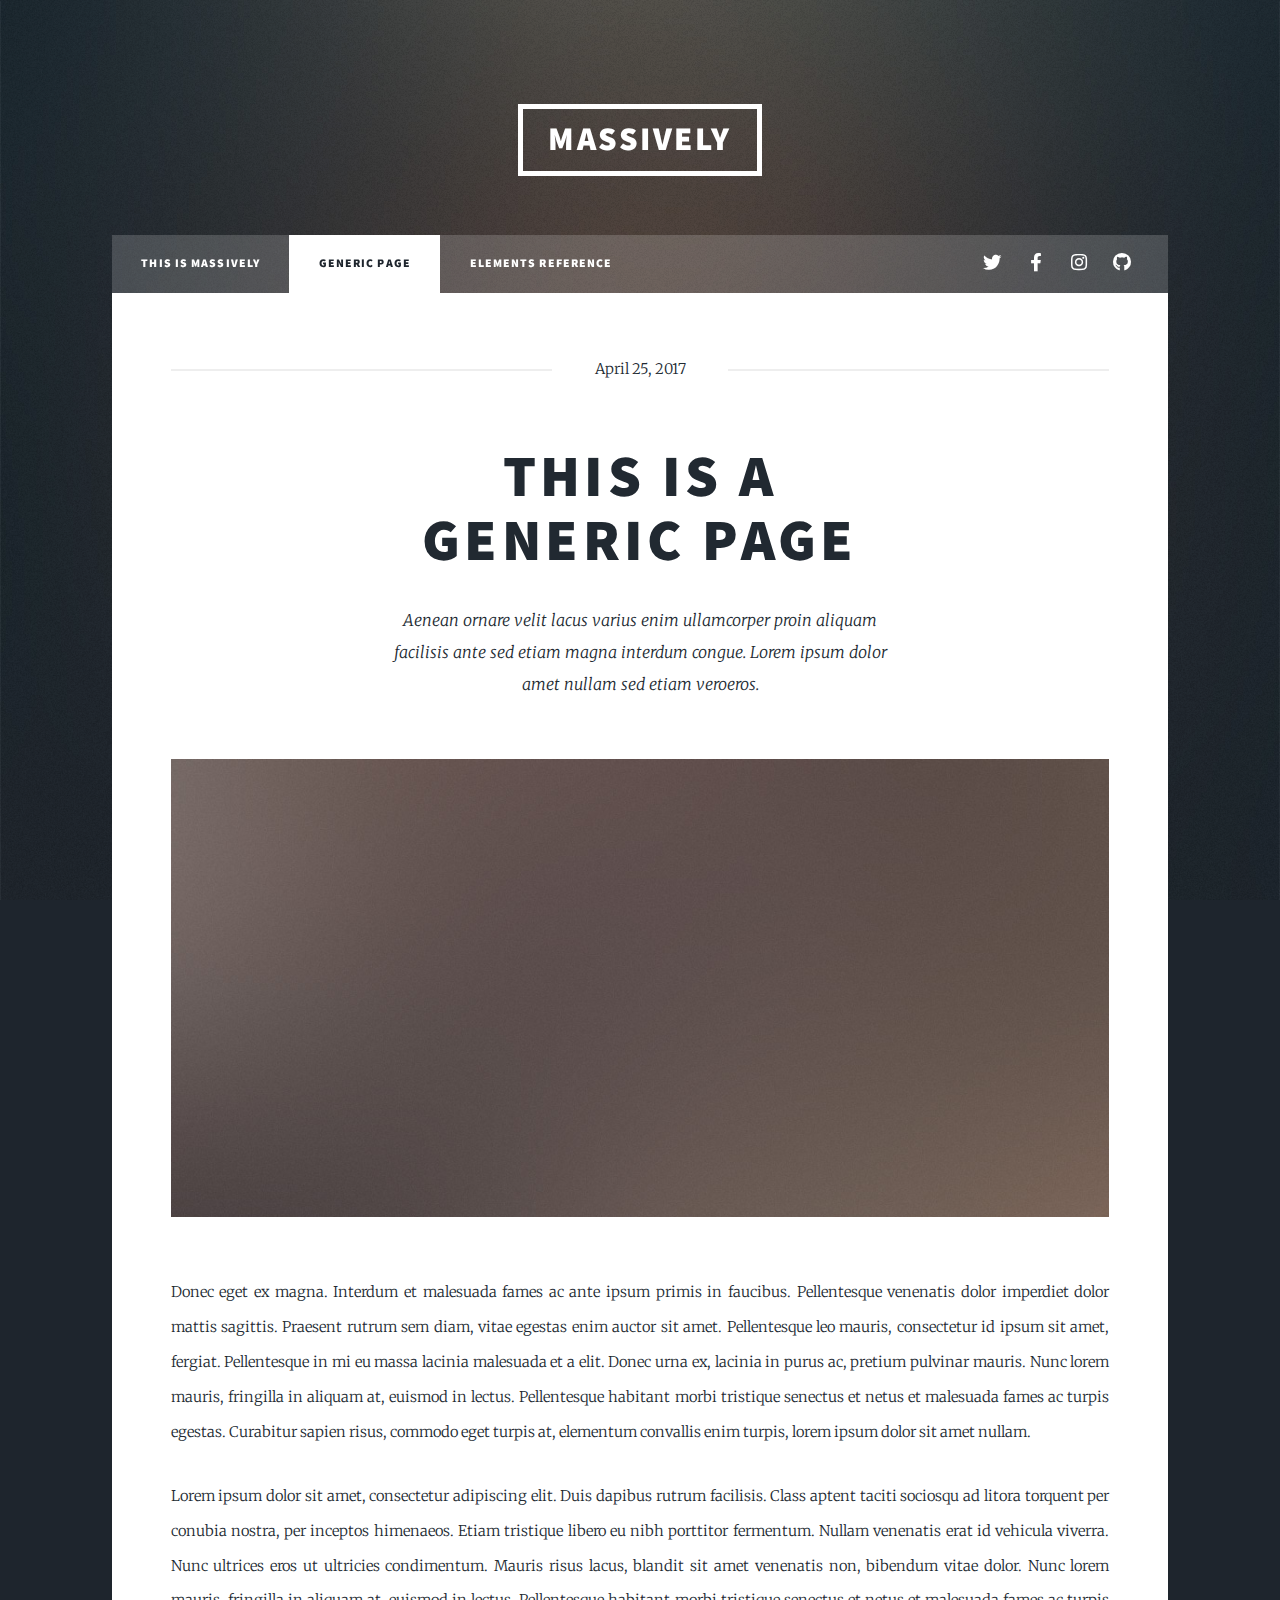
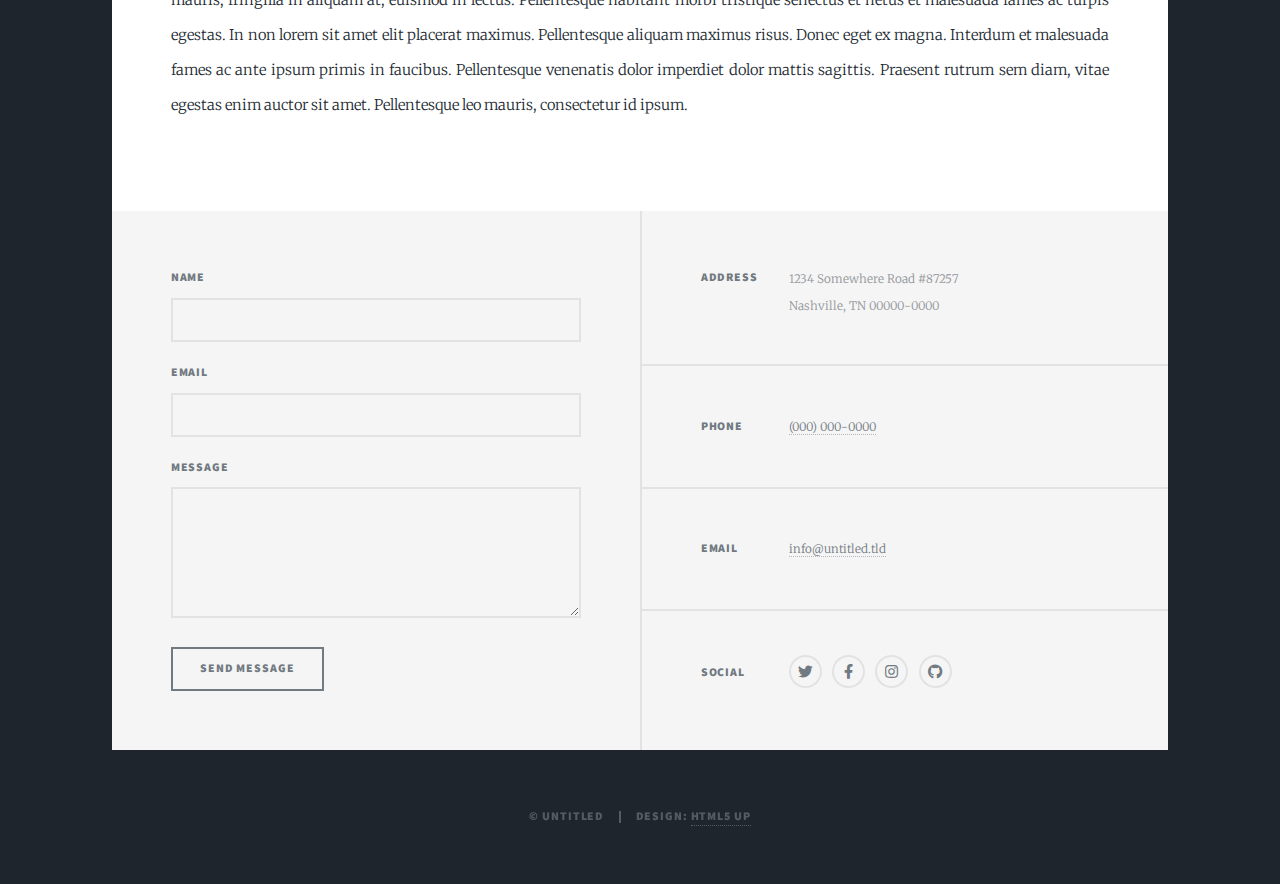
<file: generic.html>
<!DOCTYPE HTML>
<!--
	Massively by HTML5 UP
	html5up.net | @ajlkn
	Free for personal and commercial use under the CCA 3.0 license (html5up.net/license)
-->
<html>
	<head>
		<title>Generic Page - Massively by HTML5 UP</title>
		<meta charset="utf-8" />
		<meta name="viewport" content="width=device-width, initial-scale=1, user-scalable=no" />
		<link rel="stylesheet" href="assets/css/main.css" />
		<noscript><link rel="stylesheet" href="assets/css/noscript.css" /></noscript>
	</head>
	<body class="is-preload">

		<!-- Wrapper -->
			<div id="wrapper">

				<!-- Header -->
					<header id="header">
						<a href="index.html" class="logo">Massively</a>
					</header>

				<!-- Nav -->
					<nav id="nav">
						<ul class="links">
							<li><a href="index.html">This is Massively</a></li>
							<li class="active"><a href="generic.html">Generic Page</a></li>
							<li><a href="elements.html">Elements Reference</a></li>
						</ul>
						<ul class="icons">
							<li><a href="#" class="icon brands fa-twitter"><span class="label">Twitter</span></a></li>
							<li><a href="#" class="icon brands fa-facebook-f"><span class="label">Facebook</span></a></li>
							<li><a href="#" class="icon brands fa-instagram"><span class="label">Instagram</span></a></li>
							<li><a href="#" class="icon brands fa-github"><span class="label">GitHub</span></a></li>
						</ul>
					</nav>

				<!-- Main -->
					<div id="main">

						<!-- Post -->
							<section class="post">
								<header class="major">
									<span class="date">April 25, 2017</span>
									<h1>This is a<br />
									Generic Page</h1>
									<p>Aenean ornare velit lacus varius enim ullamcorper proin aliquam<br />
									facilisis ante sed etiam magna interdum congue. Lorem ipsum dolor<br />
									amet nullam sed etiam veroeros.</p>
								</header>
								<div class="image main"><img src="images/pic01.jpg" alt="" /></div>
								<p>Donec eget ex magna. Interdum et malesuada fames ac ante ipsum primis in faucibus. Pellentesque venenatis dolor imperdiet dolor mattis sagittis. Praesent rutrum sem diam, vitae egestas enim auctor sit amet. Pellentesque leo mauris, consectetur id ipsum sit amet, fergiat. Pellentesque in mi eu massa lacinia malesuada et a elit. Donec urna ex, lacinia in purus ac, pretium pulvinar mauris. Nunc lorem mauris, fringilla in aliquam at, euismod in lectus. Pellentesque habitant morbi tristique senectus et netus et malesuada fames ac turpis egestas. Curabitur sapien risus, commodo eget turpis at, elementum convallis enim turpis, lorem ipsum dolor sit amet nullam.</p>
								<p>Lorem ipsum dolor sit amet, consectetur adipiscing elit. Duis dapibus rutrum facilisis. Class aptent taciti sociosqu ad litora torquent per conubia nostra, per inceptos himenaeos. Etiam tristique libero eu nibh porttitor fermentum. Nullam venenatis erat id vehicula viverra. Nunc ultrices eros ut ultricies condimentum. Mauris risus lacus, blandit sit amet venenatis non, bibendum vitae dolor. Nunc lorem mauris, fringilla in aliquam at, euismod in lectus. Pellentesque habitant morbi tristique senectus et netus et malesuada fames ac turpis egestas. In non lorem sit amet elit placerat maximus. Pellentesque aliquam maximus risus. Donec eget ex magna. Interdum et malesuada fames ac ante ipsum primis in faucibus. Pellentesque venenatis dolor imperdiet dolor mattis sagittis. Praesent rutrum sem diam, vitae egestas enim auctor sit amet. Pellentesque leo mauris, consectetur id ipsum.</p>
							</section>

					</div>

				<!-- Footer -->
					<footer id="footer">
						<section>
							<form method="post" action="#">
								<div class="fields">
									<div class="field">
										<label for="name">Name</label>
										<input type="text" name="name" id="name" />
									</div>
									<div class="field">
										<label for="email">Email</label>
										<input type="text" name="email" id="email" />
									</div>
									<div class="field">
										<label for="message">Message</label>
										<textarea name="message" id="message" rows="3"></textarea>
									</div>
								</div>
								<ul class="actions">
									<li><input type="submit" value="Send Message" /></li>
								</ul>
							</form>
						</section>
						<section class="split contact">
							<section class="alt">
								<h3>Address</h3>
								<p>1234 Somewhere Road #87257<br />
								Nashville, TN 00000-0000</p>
							</section>
							<section>
								<h3>Phone</h3>
								<p><a href="#">(000) 000-0000</a></p>
							</section>
							<section>
								<h3>Email</h3>
								<p><a href="#">info@untitled.tld</a></p>
							</section>
							<section>
								<h3>Social</h3>
								<ul class="icons alt">
									<li><a href="#" class="icon brands alt fa-twitter"><span class="label">Twitter</span></a></li>
									<li><a href="#" class="icon brands alt fa-facebook-f"><span class="label">Facebook</span></a></li>
									<li><a href="#" class="icon brands alt fa-instagram"><span class="label">Instagram</span></a></li>
									<li><a href="#" class="icon brands alt fa-github"><span class="label">GitHub</span></a></li>
								</ul>
							</section>
						</section>
					</footer>

				<!-- Copyright -->
					<div id="copyright">
						<ul><li>&copy; Untitled</li><li>Design: <a href="https://html5up.net">HTML5 UP</a></li></ul>
					</div>

			</div>

		<!-- Scripts -->
			<script src="assets/js/jquery.min.js"></script>
			<script src="assets/js/jquery.scrollex.min.js"></script>
			<script src="assets/js/jquery.scrolly.min.js"></script>
			<script src="assets/js/browser.min.js"></script>
			<script src="assets/js/breakpoints.min.js"></script>
			<script src="assets/js/util.js"></script>
			<script src="assets/js/main.js"></script>

	</body>
</html>
</file>
<file: Joris Site/assets/css/main.css>
@import url(fontawesome-all.min.css);
@import url("https://fonts.googleapis.com/css?family=Merriweather:300,700,300italic,700italic|Source+Sans+Pro:900");

/*
	Massively by HTML5 UP
	html5up.net | @ajlkn
	Free for personal and commercial use under the CCA 3.0 license (html5up.net/license)
*/

html, body, div, span, applet, object,
iframe, h1, h2, h3, h4, h5, h6, p, blockquote,
pre, a, abbr, acronym, address, big, cite,
code, del, dfn, em, img, ins, kbd, q, s, samp,
small, strike, strong, sub, sup, tt, var, b,
u, i, center, dl, dt, dd, ol, ul, li, fieldset,
form, label, legend, table, caption, tbody,
tfoot, thead, tr, th, td, article, aside,
canvas, details, embed, figure, figcaption,
footer, header, hgroup, menu, nav, output, ruby,
section, summary, time, mark, audio, video {
	margin: 0;
	padding: 0;
	border: 0;
	font-size: 100%;
	font: inherit;
	vertical-align: baseline;}

article, aside, details, figcaption, figure,
footer, header, hgroup, menu, nav, section {
	display: block;}

body {
	line-height: 1;
}

ol, ul {
	list-style: none;
}

blockquote, q {
	quotes: none;
}

	blockquote:before, blockquote:after, q:before, q:after {
		content: '';
		content: none;
	}

table {
	border-collapse: collapse;
	border-spacing: 0;
}

body {
	-webkit-text-size-adjust: none;
}

mark {
	background-color: transparent;
	color: inherit;
}

input::-moz-focus-inner {
	border: 0;
	padding: 0;
}

input, select, textarea {
	-moz-appearance: none;
	-webkit-appearance: none;
	-ms-appearance: none;
	appearance: none;
}

/* Basic */

	@-ms-viewport {
		width: device-width;
	}

	body {
		-ms-overflow-style: scrollbar;
	}

	@media screen and (max-width: 480px) {

		html, body {
			min-width: 320px;
		}

	}

	html {
		box-sizing: border-box;
	}

	*, *:before, *:after {
		box-sizing: inherit;
	}

	body {
		background-color: #1e252d;
	}

		body.is-preload *, body.is-preload *:before, body.is-preload *:after {
			-moz-animation: none !important;
			-webkit-animation: none !important;
			-ms-animation: none !important;
			animation: none !important;
			-moz-transition: none !important;
			-webkit-transition: none !important;
			-ms-transition: none !important;
			transition: none !important;
		}

/* Type */

	html {
		font-size: 16pt;
	}

		@media screen and (max-width: 1680px) {

			html {
				font-size: 12pt;
			}

		}

		@media screen and (max-width: 1280px) {

			html {
				font-size: 11pt;
			}

		}

		@media screen and (max-width: 360px) {

			html {
				font-size: 10pt;
			}

		}

	body {
		color: #212931;
	}

	body, input, select, textarea {
		font-family: "Merriweather", Georgia, serif;
		font-weight: 300;
		font-size: 1rem;
		line-height: 2.375;
	}

	a {
		-moz-transition: color 0.2s ease-in-out, background-color 0.2s ease-in-out, border-color 0.2s ease-in-out, box-shadow 0.2s ease-in-out;
		-webkit-transition: color 0.2s ease-in-out, background-color 0.2s ease-in-out, border-color 0.2s ease-in-out, box-shadow 0.2s ease-in-out;
		-ms-transition: color 0.2s ease-in-out, background-color 0.2s ease-in-out, border-color 0.2s ease-in-out, box-shadow 0.2s ease-in-out;
		transition: color 0.2s ease-in-out, background-color 0.2s ease-in-out, border-color 0.2s ease-in-out, box-shadow 0.2s ease-in-out;
		border-bottom: dotted 1px;
		text-decoration: none;
	}

		a:hover {
			border-bottom-color: transparent;
		}

	strong, b {
		font-weight: 600;
	}

	em, i {
		font-style: italic;
	}

	p {
		text-align: justify;
		margin: 0 0 2rem 0;
	}

	h1, h2, h3, h4, h5, h6 {
		font-family: "Source Sans Pro", Helvetica, sans-serif;
		font-weight: 900;
		line-height: 1.5;
		letter-spacing: 0.075em;
		text-transform: uppercase;
		margin: 0 0 1rem 0;
	}

		h1 a, h2 a, h3 a, h4 a, h5 a, h6 a {
			border-bottom: 0;
			color: inherit;
			text-decoration: none;
		}

	h1 {
		font-size: 4rem;
		line-height: 1.1;
		margin: 0 0 2rem 0;
	}

	h2 {
		font-size: 1.75rem;
		line-height: 1.3;
		margin: 0 0 1.5rem 0;
	}

	h3 {
		font-size: 1.25rem;
		margin: 0 0 1.5rem 0;
	}

	h4 {
		font-size: 1rem;
	}

	h5 {
		font-size: 0.9rem;
	}

	h6 {
		font-size: 0.8rem;
	}

	sub {
		font-size: 0.8rem;
		position: relative;
		top: 0.5rem;
	}

	sup {
		font-size: 0.8rem;
		position: relative;
		top: -0.5rem;
	}

	blockquote {
		border-left: solid 4px;
		font-style: italic;
		margin: 0 0 2rem 0;
		padding: 0.5rem 0 0.5rem 2rem;
	}

	code {
		border: solid 2px;
		font-family: "Courier New", monospace;
		font-size: 0.9rem;
		margin: 0 0.25rem;
		padding: 0.25rem 0.65rem;
	}

	pre {
		-webkit-overflow-scrolling: touch;
		font-family: "Courier New", monospace;
		font-size: 0.9rem;
		margin: 0 0 2rem 0;
	}

		pre code {
			display: block;
			line-height: 1.75;
			padding: 1rem 1.5rem;
			overflow-x: auto;
		}

	hr {
		border: 0;
		border-bottom: solid 2px;
		margin: 3rem 0;
	}

		hr.major {
			margin: 5rem 0;
		}

	.align-left {
		text-align: left;
	}

	.align-center {
		text-align: center;
	}

	.align-right {
		text-align: right;
	}

	input, select, textarea {
		color: #212931;
	}

	a {
		color: #212931;
		border-bottom-color: rgba(33, 41, 49, 0.5);
	}

		a:hover {
			border-bottom-color: transparent;
			color: #18bfef !important;
		}

	strong, b {
		color: #212931;
	}

	h1, h2, h3, h4, h5, h6 {
		color: #212931;
	}

	blockquote {
		border-left-color: #eeeeee;
	}

	code {
		background: rgba(220, 220, 220, 0.25);
		border-color: #eeeeee;
	}

	hr {
		border-bottom-color: #eeeeee;
	}

/* Row */

	.row {
		display: flex;
		flex-wrap: wrap;
		box-sizing: border-box;
		align-items: stretch;
	}

		.row > * {
			box-sizing: border-box;
		}

		.row.gtr-uniform > * > :last-child {
			margin-bottom: 0;
		}

		.row.aln-left {
			justify-content: flex-start;
		}

		.row.aln-center {
			justify-content: center;
		}

		.row.aln-right {
			justify-content: flex-end;
		}

		.row.aln-top {
			align-items: flex-start;
		}

		.row.aln-middle {
			align-items: center;
		}

		.row.aln-bottom {
			align-items: flex-end;
		}

		.row > .imp {
			order: -1;
		}

		.row > .col-1 {
			width: 8.33333%;
		}

		.row > .off-1 {
			margin-left: 8.33333%;
		}

		.row > .col-2 {
			width: 16.66667%;
		}

		.row > .off-2 {
			margin-left: 16.66667%;
		}

		.row > .col-3 {
			width: 25%;
		}

		.row > .off-3 {
			margin-left: 25%;
		}

		.row > .col-4 {
			width: 33.33333%;
		}

		.row > .off-4 {
			margin-left: 33.33333%;
		}

		.row > .col-5 {
			width: 41.66667%;
		}

		.row > .off-5 {
			margin-left: 41.66667%;
		}

		.row > .col-6 {
			width: 50%;
		}

		.row > .off-6 {
			margin-left: 50%;
		}

		.row > .col-7 {
			width: 58.33333%;
		}

		.row > .off-7 {
			margin-left: 58.33333%;
		}

		.row > .col-8 {
			width: 66.66667%;
		}

		.row > .off-8 {
			margin-left: 66.66667%;
		}

		.row > .col-9 {
			width: 75%;
		}

		.row > .off-9 {
			margin-left: 75%;
		}

		.row > .col-10 {
			width: 83.33333%;
		}

		.row > .off-10 {
			margin-left: 83.33333%;
		}

		.row > .col-11 {
			width: 91.66667%;
		}

		.row > .off-11 {
			margin-left: 91.66667%;
		}

		.row > .col-12 {
			width: 100%;
		}

		.row > .off-12 {
			margin-left: 100%;
		}

		.row.gtr-0 {
			margin-top: 0;
			margin-left: 0rem;
		}

			.row.gtr-0 > * {
				padding: 0 0 0 0rem;
			}

			.row.gtr-0.gtr-uniform {
				margin-top: 0rem;
			}

				.row.gtr-0.gtr-uniform > * {
					padding-top: 0rem;
				}

		.row.gtr-25 {
			margin-top: 0;
			margin-left: -0.375rem;
		}

			.row.gtr-25 > * {
				padding: 0 0 0 0.375rem;
			}

			.row.gtr-25.gtr-uniform {
				margin-top: -0.375rem;
			}

				.row.gtr-25.gtr-uniform > * {
					padding-top: 0.375rem;
				}

		.row.gtr-50 {
			margin-top: 0;
			margin-left: -0.75rem;
		}

			.row.gtr-50 > * {
				padding: 0 0 0 0.75rem;
			}

			.row.gtr-50.gtr-uniform {
				margin-top: -0.75rem;
			}

				.row.gtr-50.gtr-uniform > * {
					padding-top: 0.75rem;
				}

		.row {
			margin-top: 0;
			margin-left: -1.5rem;
		}

			.row > * {
				padding: 0 0 0 1.5rem;
			}

			.row.gtr-uniform {
				margin-top: -1.5rem;
			}

				.row.gtr-uniform > * {
					padding-top: 1.5rem;
				}

		.row.gtr-150 {
			margin-top: 0;
			margin-left: -2.25rem;
		}

			.row.gtr-150 > * {
				padding: 0 0 0 2.25rem;
			}

			.row.gtr-150.gtr-uniform {
				margin-top: -2.25rem;
			}

				.row.gtr-150.gtr-uniform > * {
					padding-top: 2.25rem;
				}

		.row.gtr-200 {
			margin-top: 0;
			margin-left: -3rem;
		}

			.row.gtr-200 > * {
				padding: 0 0 0 3rem;
			}

			.row.gtr-200.gtr-uniform {
				margin-top: -3rem;
			}

				.row.gtr-200.gtr-uniform > * {
					padding-top: 3rem;
				}

		@media screen and (max-width: 1680px) {

			.row {
				display: flex;
				flex-wrap: wrap;
				box-sizing: border-box;
				align-items: stretch;
			}

				.row > * {
					box-sizing: border-box;
				}

				.row.gtr-uniform > * > :last-child {
					margin-bottom: 0;
				}

				.row.aln-left {
					justify-content: flex-start;
				}

				.row.aln-center {
					justify-content: center;
				}

				.row.aln-right {
					justify-content: flex-end;
				}

				.row.aln-top {
					align-items: flex-start;
				}

				.row.aln-middle {
					align-items: center;
				}

				.row.aln-bottom {
					align-items: flex-end;
				}

				.row > .imp-xlarge {
					order: -1;
				}

				.row > .col-1-xlarge {
					width: 8.33333%;
				}

				.row > .off-1-xlarge {
					margin-left: 8.33333%;
				}

				.row > .col-2-xlarge {
					width: 16.66667%;
				}

				.row > .off-2-xlarge {
					margin-left: 16.66667%;
				}

				.row > .col-3-xlarge {
					width: 25%;
				}

				.row > .off-3-xlarge {
					margin-left: 25%;
				}

				.row > .col-4-xlarge {
					width: 33.33333%;
				}

				.row > .off-4-xlarge {
					margin-left: 33.33333%;
				}

				.row > .col-5-xlarge {
					width: 41.66667%;
				}

				.row > .off-5-xlarge {
					margin-left: 41.66667%;
				}

				.row > .col-6-xlarge {
					width: 50%;
				}

				.row > .off-6-xlarge {
					margin-left: 50%;
				}

				.row > .col-7-xlarge {
					width: 58.33333%;
				}

				.row > .off-7-xlarge {
					margin-left: 58.33333%;
				}

				.row > .col-8-xlarge {
					width: 66.66667%;
				}

				.row > .off-8-xlarge {
					margin-left: 66.66667%;
				}

				.row > .col-9-xlarge {
					width: 75%;
				}

				.row > .off-9-xlarge {
					margin-left: 75%;
				}

				.row > .col-10-xlarge {
					width: 83.33333%;
				}

				.row > .off-10-xlarge {
					margin-left: 83.33333%;
				}

				.row > .col-11-xlarge {
					width: 91.66667%;
				}

				.row > .off-11-xlarge {
					margin-left: 91.66667%;
				}

				.row > .col-12-xlarge {
					width: 100%;
				}

				.row > .off-12-xlarge {
					margin-left: 100%;
				}

				.row.gtr-0 {
					margin-top: 0;
					margin-left: 0rem;
				}

					.row.gtr-0 > * {
						padding: 0 0 0 0rem;
					}

					.row.gtr-0.gtr-uniform {
						margin-top: 0rem;
					}

						.row.gtr-0.gtr-uniform > * {
							padding-top: 0rem;
						}

				.row.gtr-25 {
					margin-top: 0;
					margin-left: -0.375rem;
				}

					.row.gtr-25 > * {
						padding: 0 0 0 0.375rem;
					}

					.row.gtr-25.gtr-uniform {
						margin-top: -0.375rem;
					}

						.row.gtr-25.gtr-uniform > * {
							padding-top: 0.375rem;
						}

				.row.gtr-50 {
					margin-top: 0;
					margin-left: -0.75rem;
				}

					.row.gtr-50 > * {
						padding: 0 0 0 0.75rem;
					}

					.row.gtr-50.gtr-uniform {
						margin-top: -0.75rem;
					}

						.row.gtr-50.gtr-uniform > * {
							padding-top: 0.75rem;
						}

				.row {
					margin-top: 0;
					margin-left: -1.5rem;
				}

					.row > * {
						padding: 0 0 0 1.5rem;
					}

					.row.gtr-uniform {
						margin-top: -1.5rem;
					}

						.row.gtr-uniform > * {
							padding-top: 1.5rem;
						}

				.row.gtr-150 {
					margin-top: 0;
					margin-left: -2.25rem;
				}

					.row.gtr-150 > * {
						padding: 0 0 0 2.25rem;
					}

					.row.gtr-150.gtr-uniform {
						margin-top: -2.25rem;
					}

						.row.gtr-150.gtr-uniform > * {
							padding-top: 2.25rem;
						}

				.row.gtr-200 {
					margin-top: 0;
					margin-left: -3rem;
				}

					.row.gtr-200 > * {
						padding: 0 0 0 3rem;
					}

					.row.gtr-200.gtr-uniform {
						margin-top: -3rem;
					}

						.row.gtr-200.gtr-uniform > * {
							padding-top: 3rem;
						}

		}

		@media screen and (max-width: 1280px) {

			.row {
				display: flex;
				flex-wrap: wrap;
				box-sizing: border-box;
				align-items: stretch;
			}

				.row > * {
					box-sizing: border-box;
				}

				.row.gtr-uniform > * > :last-child {
					margin-bottom: 0;
				}

				.row.aln-left {
					justify-content: flex-start;
				}

				.row.aln-center {
					justify-content: center;
				}

				.row.aln-right {
					justify-content: flex-end;
				}

				.row.aln-top {
					align-items: flex-start;
				}

				.row.aln-middle {
					align-items: center;
				}

				.row.aln-bottom {
					align-items: flex-end;
				}

				.row > .imp-large {
					order: -1;
				}

				.row > .col-1-large {
					width: 8.33333%;
				}

				.row > .off-1-large {
					margin-left: 8.33333%;
				}

				.row > .col-2-large {
					width: 16.66667%;
				}

				.row > .off-2-large {
					margin-left: 16.66667%;
				}

				.row > .col-3-large {
					width: 25%;
				}

				.row > .off-3-large {
					margin-left: 25%;
				}

				.row > .col-4-large {
					width: 33.33333%;
				}

				.row > .off-4-large {
					margin-left: 33.33333%;
				}

				.row > .col-5-large {
					width: 41.66667%;
				}

				.row > .off-5-large {
					margin-left: 41.66667%;
				}

				.row > .col-6-large {
					width: 50%;
				}

				.row > .off-6-large {
					margin-left: 50%;
				}

				.row > .col-7-large {
					width: 58.33333%;
				}

				.row > .off-7-large {
					margin-left: 58.33333%;
				}

				.row > .col-8-large {
					width: 66.66667%;
				}

				.row > .off-8-large {
					margin-left: 66.66667%;
				}

				.row > .col-9-large {
					width: 75%;
				}

				.row > .off-9-large {
					margin-left: 75%;
				}

				.row > .col-10-large {
					width: 83.33333%;
				}

				.row > .off-10-large {
					margin-left: 83.33333%;
				}

				.row > .col-11-large {
					width: 91.66667%;
				}

				.row > .off-11-large {
					margin-left: 91.66667%;
				}

				.row > .col-12-large {
					width: 100%;
				}

				.row > .off-12-large {
					margin-left: 100%;
				}

				.row.gtr-0 {
					margin-top: 0;
					margin-left: 0rem;
				}

					.row.gtr-0 > * {
						padding: 0 0 0 0rem;
					}

					.row.gtr-0.gtr-uniform {
						margin-top: 0rem;
					}

						.row.gtr-0.gtr-uniform > * {
							padding-top: 0rem;
						}

				.row.gtr-25 {
					margin-top: 0;
					margin-left: -0.375rem;
				}

					.row.gtr-25 > * {
						padding: 0 0 0 0.375rem;
					}

					.row.gtr-25.gtr-uniform {
						margin-top: -0.375rem;
					}

						.row.gtr-25.gtr-uniform > * {
							padding-top: 0.375rem;
						}

				.row.gtr-50 {
					margin-top: 0;
					margin-left: -0.75rem;
				}

					.row.gtr-50 > * {
						padding: 0 0 0 0.75rem;
					}

					.row.gtr-50.gtr-uniform {
						margin-top: -0.75rem;
					}

						.row.gtr-50.gtr-uniform > * {
							padding-top: 0.75rem;
						}

				.row {
					margin-top: 0;
					margin-left: -1.5rem;
				}

					.row > * {
						padding: 0 0 0 1.5rem;
					}

					.row.gtr-uniform {
						margin-top: -1.5rem;
					}

						.row.gtr-uniform > * {
							padding-top: 1.5rem;
						}

				.row.gtr-150 {
					margin-top: 0;
					margin-left: -2.25rem;
				}

					.row.gtr-150 > * {
						padding: 0 0 0 2.25rem;
					}

					.row.gtr-150.gtr-uniform {
						margin-top: -2.25rem;
					}

						.row.gtr-150.gtr-uniform > * {
							padding-top: 2.25rem;
						}

				.row.gtr-200 {
					margin-top: 0;
					margin-left: -3rem;
				}

					.row.gtr-200 > * {
						padding: 0 0 0 3rem;
					}

					.row.gtr-200.gtr-uniform {
						margin-top: -3rem;
					}

						.row.gtr-200.gtr-uniform > * {
							padding-top: 3rem;
						}

		}

		@media screen and (max-width: 980px) {

			.row {
				display: flex;
				flex-wrap: wrap;
				box-sizing: border-box;
				align-items: stretch;
			}

				.row > * {
					box-sizing: border-box;
				}

				.row.gtr-uniform > * > :last-child {
					margin-bottom: 0;
				}

				.row.aln-left {
					justify-content: flex-start;
				}

				.row.aln-center {
					justify-content: center;
				}

				.row.aln-right {
					justify-content: flex-end;
				}

				.row.aln-top {
					align-items: flex-start;
				}

				.row.aln-middle {
					align-items: center;
				}

				.row.aln-bottom {
					align-items: flex-end;
				}

				.row > .imp-medium {
					order: -1;
				}

				.row > .col-1-medium {
					width: 8.33333%;
				}

				.row > .off-1-medium {
					margin-left: 8.33333%;
				}

				.row > .col-2-medium {
					width: 16.66667%;
				}

				.row > .off-2-medium {
					margin-left: 16.66667%;
				}

				.row > .col-3-medium {
					width: 25%;
				}

				.row > .off-3-medium {
					margin-left: 25%;
				}

				.row > .col-4-medium {
					width: 33.33333%;
				}

				.row > .off-4-medium {
					margin-left: 33.33333%;
				}

				.row > .col-5-medium {
					width: 41.66667%;
				}

				.row > .off-5-medium {
					margin-left: 41.66667%;
				}

				.row > .col-6-medium {
					width: 50%;
				}

				.row > .off-6-medium {
					margin-left: 50%;
				}

				.row > .col-7-medium {
					width: 58.33333%;
				}

				.row > .off-7-medium {
					margin-left: 58.33333%;
				}

				.row > .col-8-medium {
					width: 66.66667%;
				}

				.row > .off-8-medium {
					margin-left: 66.66667%;
				}

				.row > .col-9-medium {
					width: 75%;
				}

				.row > .off-9-medium {
					margin-left: 75%;
				}

				.row > .col-10-medium {
					width: 83.33333%;
				}

				.row > .off-10-medium {
					margin-left: 83.33333%;
				}

				.row > .col-11-medium {
					width: 91.66667%;
				}

				.row > .off-11-medium {
					margin-left: 91.66667%;
				}

				.row > .col-12-medium {
					width: 100%;
				}

				.row > .off-12-medium {
					margin-left: 100%;
				}

				.row.gtr-0 {
					margin-top: 0;
					margin-left: 0rem;
				}

					.row.gtr-0 > * {
						padding: 0 0 0 0rem;
					}

					.row.gtr-0.gtr-uniform {
						margin-top: 0rem;
					}

						.row.gtr-0.gtr-uniform > * {
							padding-top: 0rem;
						}

				.row.gtr-25 {
					margin-top: 0;
					margin-left: -0.375rem;
				}

					.row.gtr-25 > * {
						padding: 0 0 0 0.375rem;
					}

					.row.gtr-25.gtr-uniform {
						margin-top: -0.375rem;
					}

						.row.gtr-25.gtr-uniform > * {
							padding-top: 0.375rem;
						}

				.row.gtr-50 {
					margin-top: 0;
					margin-left: -0.75rem;
				}

					.row.gtr-50 > * {
						padding: 0 0 0 0.75rem;
					}

					.row.gtr-50.gtr-uniform {
						margin-top: -0.75rem;
					}

						.row.gtr-50.gtr-uniform > * {
							padding-top: 0.75rem;
						}

				.row {
					margin-top: 0;
					margin-left: -1.5rem;
				}

					.row > * {
						padding: 0 0 0 1.5rem;
					}

					.row.gtr-uniform {
						margin-top: -1.5rem;
					}

						.row.gtr-uniform > * {
							padding-top: 1.5rem;
						}

				.row.gtr-150 {
					margin-top: 0;
					margin-left: -2.25rem;
				}

					.row.gtr-150 > * {
						padding: 0 0 0 2.25rem;
					}

					.row.gtr-150.gtr-uniform {
						margin-top: -2.25rem;
					}

						.row.gtr-150.gtr-uniform > * {
							padding-top: 2.25rem;
						}

				.row.gtr-200 {
					margin-top: 0;
					margin-left: -3rem;
				}

					.row.gtr-200 > * {
						padding: 0 0 0 3rem;
					}

					.row.gtr-200.gtr-uniform {
						margin-top: -3rem;
					}

						.row.gtr-200.gtr-uniform > * {
							padding-top: 3rem;
						}

		}

		@media screen and (max-width: 736px) {

			.row {
				display: flex;
				flex-wrap: wrap;
				box-sizing: border-box;
				align-items: stretch;
			}

				.row > * {
					box-sizing: border-box;
				}

				.row.gtr-uniform > * > :last-child {
					margin-bottom: 0;
				}

				.row.aln-left {
					justify-content: flex-start;
				}

				.row.aln-center {
					justify-content: center;
				}

				.row.aln-right {
					justify-content: flex-end;
				}

				.row.aln-top {
					align-items: flex-start;
				}

				.row.aln-middle {
					align-items: center;
				}

				.row.aln-bottom {
					align-items: flex-end;
				}

				.row > .imp-small {
					order: -1;
				}

				.row > .col-1-small {
					width: 8.33333%;
				}

				.row > .off-1-small {
					margin-left: 8.33333%;
				}

				.row > .col-2-small {
					width: 16.66667%;
				}

				.row > .off-2-small {
					margin-left: 16.66667%;
				}

				.row > .col-3-small {
					width: 25%;
				}

				.row > .off-3-small {
					margin-left: 25%;
				}

				.row > .col-4-small {
					width: 33.33333%;
				}

				.row > .off-4-small {
					margin-left: 33.33333%;
				}

				.row > .col-5-small {
					width: 41.66667%;
				}

				.row > .off-5-small {
					margin-left: 41.66667%;
				}

				.row > .col-6-small {
					width: 50%;
				}

				.row > .off-6-small {
					margin-left: 50%;
				}

				.row > .col-7-small {
					width: 58.33333%;
				}

				.row > .off-7-small {
					margin-left: 58.33333%;
				}

				.row > .col-8-small {
					width: 66.66667%;
				}

				.row > .off-8-small {
					margin-left: 66.66667%;
				}

				.row > .col-9-small {
					width: 75%;
				}

				.row > .off-9-small {
					margin-left: 75%;
				}

				.row > .col-10-small {
					width: 83.33333%;
				}

				.row > .off-10-small {
					margin-left: 83.33333%;
				}

				.row > .col-11-small {
					width: 91.66667%;
				}

				.row > .off-11-small {
					margin-left: 91.66667%;
				}

				.row > .col-12-small {
					width: 100%;
				}

				.row > .off-12-small {
					margin-left: 100%;
				}

				.row.gtr-0 {
					margin-top: 0;
					margin-left: 0rem;
				}

					.row.gtr-0 > * {
						padding: 0 0 0 0rem;
					}

					.row.gtr-0.gtr-uniform {
						margin-top: 0rem;
					}

						.row.gtr-0.gtr-uniform > * {
							padding-top: 0rem;
						}

				.row.gtr-25 {
					margin-top: 0;
					margin-left: -0.375rem;
				}

					.row.gtr-25 > * {
						padding: 0 0 0 0.375rem;
					}

					.row.gtr-25.gtr-uniform {
						margin-top: -0.375rem;
					}

						.row.gtr-25.gtr-uniform > * {
							padding-top: 0.375rem;
						}

				.row.gtr-50 {
					margin-top: 0;
					margin-left: -0.75rem;
				}

					.row.gtr-50 > * {
						padding: 0 0 0 0.75rem;
					}

					.row.gtr-50.gtr-uniform {
						margin-top: -0.75rem;
					}

						.row.gtr-50.gtr-uniform > * {
							padding-top: 0.75rem;
						}

				.row {
					margin-top: 0;
					margin-left: -1.5rem;
				}

					.row > * {
						padding: 0 0 0 1.5rem;
					}

					.row.gtr-uniform {
						margin-top: -1.5rem;
					}

						.row.gtr-uniform > * {
							padding-top: 1.5rem;
						}

				.row.gtr-150 {
					margin-top: 0;
					margin-left: -2.25rem;
				}

					.row.gtr-150 > * {
						padding: 0 0 0 2.25rem;
					}

					.row.gtr-150.gtr-uniform {
						margin-top: -2.25rem;
					}

						.row.gtr-150.gtr-uniform > * {
							padding-top: 2.25rem;
						}

				.row.gtr-200 {
					margin-top: 0;
					margin-left: -3rem;
				}

					.row.gtr-200 > * {
						padding: 0 0 0 3rem;
					}

					.row.gtr-200.gtr-uniform {
						margin-top: -3rem;
					}

						.row.gtr-200.gtr-uniform > * {
							padding-top: 3rem;
						}

		}

		@media screen and (max-width: 480px) {

			.row {
				display: flex;
				flex-wrap: wrap;
				box-sizing: border-box;
				align-items: stretch;
			}

				.row > * {
					box-sizing: border-box;
				}

				.row.gtr-uniform > * > :last-child {
					margin-bottom: 0;
				}

				.row.aln-left {
					justify-content: flex-start;
				}

				.row.aln-center {
					justify-content: center;
				}

				.row.aln-right {
					justify-content: flex-end;
				}

				.row.aln-top {
					align-items: flex-start;
				}

				.row.aln-middle {
					align-items: center;
				}

				.row.aln-bottom {
					align-items: flex-end;
				}

				.row > .imp-xsmall {
					order: -1;
				}

				.row > .col-1-xsmall {
					width: 8.33333%;
				}

				.row > .off-1-xsmall {
					margin-left: 8.33333%;
				}

				.row > .col-2-xsmall {
					width: 16.66667%;
				}

				.row > .off-2-xsmall {
					margin-left: 16.66667%;
				}

				.row > .col-3-xsmall {
					width: 25%;
				}

				.row > .off-3-xsmall {
					margin-left: 25%;
				}

				.row > .col-4-xsmall {
					width: 33.33333%;
				}

				.row > .off-4-xsmall {
					margin-left: 33.33333%;
				}

				.row > .col-5-xsmall {
					width: 41.66667%;
				}

				.row > .off-5-xsmall {
					margin-left: 41.66667%;
				}

				.row > .col-6-xsmall {
					width: 50%;
				}

				.row > .off-6-xsmall {
					margin-left: 50%;
				}

				.row > .col-7-xsmall {
					width: 58.33333%;
				}

				.row > .off-7-xsmall {
					margin-left: 58.33333%;
				}

				.row > .col-8-xsmall {
					width: 66.66667%;
				}

				.row > .off-8-xsmall {
					margin-left: 66.66667%;
				}

				.row > .col-9-xsmall {
					width: 75%;
				}

				.row > .off-9-xsmall {
					margin-left: 75%;
				}

				.row > .col-10-xsmall {
					width: 83.33333%;
				}

				.row > .off-10-xsmall {
					margin-left: 83.33333%;
				}

				.row > .col-11-xsmall {
					width: 91.66667%;
				}

				.row > .off-11-xsmall {
					margin-left: 91.66667%;
				}

				.row > .col-12-xsmall {
					width: 100%;
				}

				.row > .off-12-xsmall {
					margin-left: 100%;
				}

				.row.gtr-0 {
					margin-top: 0;
					margin-left: 0rem;
				}

					.row.gtr-0 > * {
						padding: 0 0 0 0rem;
					}

					.row.gtr-0.gtr-uniform {
						margin-top: 0rem;
					}

						.row.gtr-0.gtr-uniform > * {
							padding-top: 0rem;
						}

				.row.gtr-25 {
					margin-top: 0;
					margin-left: -0.375rem;
				}

					.row.gtr-25 > * {
						padding: 0 0 0 0.375rem;
					}

					.row.gtr-25.gtr-uniform {
						margin-top: -0.375rem;
					}

						.row.gtr-25.gtr-uniform > * {
							padding-top: 0.375rem;
						}

				.row.gtr-50 {
					margin-top: 0;
					margin-left: -0.75rem;
				}

					.row.gtr-50 > * {
						padding: 0 0 0 0.75rem;
					}

					.row.gtr-50.gtr-uniform {
						margin-top: -0.75rem;
					}

						.row.gtr-50.gtr-uniform > * {
							padding-top: 0.75rem;
						}

				.row {
					margin-top: 0;
					margin-left: -1.5rem;
				}

					.row > * {
						padding: 0 0 0 1.5rem;
					}

					.row.gtr-uniform {
						margin-top: -1.5rem;
					}

						.row.gtr-uniform > * {
							padding-top: 1.5rem;
						}

				.row.gtr-150 {
					margin-top: 0;
					margin-left: -2.25rem;
				}

					.row.gtr-150 > * {
						padding: 0 0 0 2.25rem;
					}

					.row.gtr-150.gtr-uniform {
						margin-top: -2.25rem;
					}

						.row.gtr-150.gtr-uniform > * {
							padding-top: 2.25rem;
						}

				.row.gtr-200 {
					margin-top: 0;
					margin-left: -3rem;
				}

					.row.gtr-200 > * {
						padding: 0 0 0 3rem;
					}

					.row.gtr-200.gtr-uniform {
						margin-top: -3rem;
					}

						.row.gtr-200.gtr-uniform > * {
							padding-top: 3rem;
						}

		}

		@media screen and (max-width: 360px) {

			.row {
				display: flex;
				flex-wrap: wrap;
				box-sizing: border-box;
				align-items: stretch;
			}

				.row > * {
					box-sizing: border-box;
				}

				.row.gtr-uniform > * > :last-child {
					margin-bottom: 0;
				}

				.row.aln-left {
					justify-content: flex-start;
				}

				.row.aln-center {
					justify-content: center;
				}

				.row.aln-right {
					justify-content: flex-end;
				}

				.row.aln-top {
					align-items: flex-start;
				}

				.row.aln-middle {
					align-items: center;
				}

				.row.aln-bottom {
					align-items: flex-end;
				}

				.row > .imp-xxsmall {
					order: -1;
				}

				.row > .col-1-xxsmall {
					width: 8.33333%;
				}

				.row > .off-1-xxsmall {
					margin-left: 8.33333%;
				}

				.row > .col-2-xxsmall {
					width: 16.66667%;
				}

				.row > .off-2-xxsmall {
					margin-left: 16.66667%;
				}

				.row > .col-3-xxsmall {
					width: 25%;
				}

				.row > .off-3-xxsmall {
					margin-left: 25%;
				}

				.row > .col-4-xxsmall {
					width: 33.33333%;
				}

				.row > .off-4-xxsmall {
					margin-left: 33.33333%;
				}

				.row > .col-5-xxsmall {
					width: 41.66667%;
				}

				.row > .off-5-xxsmall {
					margin-left: 41.66667%;
				}

				.row > .col-6-xxsmall {
					width: 50%;
				}

				.row > .off-6-xxsmall {
					margin-left: 50%;
				}

				.row > .col-7-xxsmall {
					width: 58.33333%;
				}

				.row > .off-7-xxsmall {
					margin-left: 58.33333%;
				}

				.row > .col-8-xxsmall {
					width: 66.66667%;
				}

				.row > .off-8-xxsmall {
					margin-left: 66.66667%;
				}

				.row > .col-9-xxsmall {
					width: 75%;
				}

				.row > .off-9-xxsmall {
					margin-left: 75%;
				}

				.row > .col-10-xxsmall {
					width: 83.33333%;
				}

				.row > .off-10-xxsmall {
					margin-left: 83.33333%;
				}

				.row > .col-11-xxsmall {
					width: 91.66667%;
				}

				.row > .off-11-xxsmall {
					margin-left: 91.66667%;
				}

				.row > .col-12-xxsmall {
					width: 100%;
				}

				.row > .off-12-xxsmall {
					margin-left: 100%;
				}

				.row.gtr-0 {
					margin-top: 0;
					margin-left: 0rem;
				}

					.row.gtr-0 > * {
						padding: 0 0 0 0rem;
					}

					.row.gtr-0.gtr-uniform {
						margin-top: 0rem;
					}

						.row.gtr-0.gtr-uniform > * {
							padding-top: 0rem;
						}

				.row.gtr-25 {
					margin-top: 0;
					margin-left: -0.375rem;
				}

					.row.gtr-25 > * {
						padding: 0 0 0 0.375rem;
					}

					.row.gtr-25.gtr-uniform {
						margin-top: -0.375rem;
					}

						.row.gtr-25.gtr-uniform > * {
							padding-top: 0.375rem;
						}

				.row.gtr-50 {
					margin-top: 0;
					margin-left: -0.75rem;
				}

					.row.gtr-50 > * {
						padding: 0 0 0 0.75rem;
					}

					.row.gtr-50.gtr-uniform {
						margin-top: -0.75rem;
					}

						.row.gtr-50.gtr-uniform > * {
							padding-top: 0.75rem;
						}

				.row {
					margin-top: 0;
					margin-left: -1.5rem;
				}

					.row > * {
						padding: 0 0 0 1.5rem;
					}

					.row.gtr-uniform {
						margin-top: -1.5rem;
					}

						.row.gtr-uniform > * {
							padding-top: 1.5rem;
						}

				.row.gtr-150 {
					margin-top: 0;
					margin-left: -2.25rem;
				}

					.row.gtr-150 > * {
						padding: 0 0 0 2.25rem;
					}

					.row.gtr-150.gtr-uniform {
						margin-top: -2.25rem;
					}

						.row.gtr-150.gtr-uniform > * {
							padding-top: 2.25rem;
						}

				.row.gtr-200 {
					margin-top: 0;
					margin-left: -3rem;
				}

					.row.gtr-200 > * {
						padding: 0 0 0 3rem;
					}

					.row.gtr-200.gtr-uniform {
						margin-top: -3rem;
					}

						.row.gtr-200.gtr-uniform > * {
							padding-top: 3rem;
						}

		}

/* Box */

	.box {
		border: solid 2px;
		margin-bottom: 2rem;
		padding: 1.5rem;
	}

		.box > :last-child,
		.box > :last-child > :last-child,
		.box > :last-child > :last-child > :last-child {
			margin-bottom: 0;
		}

		.box.alt {
			border: 0;
			border-radius: 0;
			padding: 0;
		}

	.box {
		border-color: #eeeeee;
	}

/* Button */

	input[type="submit"],
	input[type="reset"],
	input[type="button"],
	button,
	.button {
		-moz-appearance: none;
		-webkit-appearance: none;
		-ms-appearance: none;
		appearance: none;
		-moz-transition: background-color 0.2s ease-in-out, box-shadow 0.2s ease-in-out, color 0.2s ease-in-out;
		-webkit-transition: background-color 0.2s ease-in-out, box-shadow 0.2s ease-in-out, color 0.2s ease-in-out;
		-ms-transition: background-color 0.2s ease-in-out, box-shadow 0.2s ease-in-out, color 0.2s ease-in-out;
		transition: background-color 0.2s ease-in-out, box-shadow 0.2s ease-in-out, color 0.2s ease-in-out;
		border: 0;
		border-radius: 0;
		cursor: pointer;
		display: inline-block;
		font-family: "Source Sans Pro", Helvetica, sans-serif;
		font-size: 0.8rem;
		font-weight: 900;
		letter-spacing: 0.075em;
		height: 3rem;
		line-height: 3rem;
		padding: 0 2rem;
		text-align: center;
		text-decoration: none;
		text-transform: uppercase;
		white-space: nowrap;
	}

		input[type="submit"].icon:before,
		input[type="reset"].icon:before,
		input[type="button"].icon:before,
		button.icon:before,
		.button.icon:before {
			margin-right: 0.5rem;
		}

		input[type="submit"].icon.solo,
		input[type="reset"].icon.solo,
		input[type="button"].icon.solo,
		button.icon.solo,
		.button.icon.solo {
			position: relative;
			width: 4rem;
			height: 4rem;
			line-height: 4rem;
			border-radius: 4rem;
			text-indent: 4rem;
			overflow: hidden;
			padding: 0;
			white-space: nowrap;
		}

			input[type="submit"].icon.solo:before,
			input[type="reset"].icon.solo:before,
			input[type="button"].icon.solo:before,
			button.icon.solo:before,
			.button.icon.solo:before {
				position: absolute;
				display: block;
				top: 0;
				left: 0;
				width: inherit;
				height: inherit;
				line-height: inherit;
				font-size: 1.25rem;
				margin-right: 0;
				text-align: center;
				text-indent: 0;
			}

		input[type="submit"].fit,
		input[type="reset"].fit,
		input[type="button"].fit,
		button.fit,
		.button.fit {
			width: 100%;
		}

		input[type="submit"].small,
		input[type="reset"].small,
		input[type="button"].small,
		button.small,
		.button.small {
			font-size: 0.7rem;
			height: 2.5rem;
			line-height: 2.5rem;
			padding: 0 1.5rem;
		}

		input[type="submit"].large,
		input[type="reset"].large,
		input[type="button"].large,
		button.large,
		.button.large {
			font-size: 0.9rem;
			height: 3.5rem;
			line-height: 3.5rem;
			padding: 0 2.75rem;
		}

		@media screen and (max-width: 980px) {

			input[type="submit"],
			input[type="reset"],
			input[type="button"],
			button,
			.button {
				font-size: 0.9rem;
				height: 3.25rem;
				line-height: 3.25rem;
			}

				input[type="submit"].large,
				input[type="reset"].large,
				input[type="button"].large,
				button.large,
				.button.large {
					font-size: 1rem;
					height: 3.75rem;
					line-height: 3.75rem;
				}

		}

		input[type="submit"].disabled, input[type="submit"]:disabled,
		input[type="reset"].disabled,
		input[type="reset"]:disabled,
		input[type="button"].disabled,
		input[type="button"]:disabled,
		button.disabled,
		button:disabled,
		.button.disabled,
		.button:disabled {
			pointer-events: none;
			opacity: 0.25;
		}

	input[type="submit"],
	input[type="reset"],
	input[type="button"],
	button,
	.button {
		background-color: transparent;
		box-shadow: inset 0 0 0 2px #212931;
		color: #212931 !important;
	}

		input[type="submit"]:hover,
		input[type="reset"]:hover,
		input[type="button"]:hover,
		button:hover,
		.button:hover {
			box-shadow: inset 0 0 0 2px #18bfef;
			color: #18bfef !important;
		}

		input[type="submit"].primary,
		input[type="reset"].primary,
		input[type="button"].primary,
		button.primary,
		.button.primary {
			background-color: #212931;
			box-shadow: none;
			color: #ffffff !important;
		}

			input[type="submit"].primary:hover,
			input[type="reset"].primary:hover,
			input[type="button"].primary:hover,
			button.primary:hover,
			.button.primary:hover {
				background-color: #18bfef;
			}

/* Form */

	form {
		margin: 0 0 2rem 0;
	}

		form > :last-child {
			margin-bottom: 0;
		}

		form > .fields {
			display: -moz-flex;
			display: -webkit-flex;
			display: -ms-flex;
			display: flex;
			-moz-flex-wrap: wrap;
			-webkit-flex-wrap: wrap;
			-ms-flex-wrap: wrap;
			flex-wrap: wrap;
			width: calc(100% + 3rem);
			margin: -1.5rem 0 2rem -1.5rem;
		}

			form > .fields > .field {
				-moz-flex-grow: 0;
				-webkit-flex-grow: 0;
				-ms-flex-grow: 0;
				flex-grow: 0;
				-moz-flex-shrink: 0;
				-webkit-flex-shrink: 0;
				-ms-flex-shrink: 0;
				flex-shrink: 0;
				padding: 1.5rem 0 0 1.5rem;
				width: calc(100% - 1.5rem);
			}

				form > .fields > .field.half {
					width: calc(50% - 0.75rem);
				}

				form > .fields > .field.third {
					width: calc(100%/3 - 0.5rem);
				}

				form > .fields > .field.quarter {
					width: calc(25% - 0.375rem);
				}

		@media screen and (max-width: 480px) {

			form > .fields {
				width: calc(100% + 3rem);
				margin: -1.5rem 0 2rem -1.5rem;
			}

				form > .fields > .field {
					padding: 1.5rem 0 0 1.5rem;
					width: calc(100% - 1.5rem);
				}

					form > .fields > .field.half {
						width: calc(100% - 1.5rem);
					}

					form > .fields > .field.third {
						width: calc(100% - 1.5rem);
					}

					form > .fields > .field.quarter {
						width: calc(100% - 1.5rem);
					}

		}

	label {
		display: block;
		font-family: "Source Sans Pro", Helvetica, sans-serif;
		font-weight: 900;
		line-height: 1.5;
		letter-spacing: 0.075em;
		font-size: 0.8rem;
		text-transform: uppercase;
		margin: 0 0 0.75rem 0;
	}

		@media screen and (max-width: 980px) {

			label {
				font-size: 0.9rem;
			}

		}

	input[type="text"],
	input[type="password"],
	input[type="email"],
	select,
	textarea {
		-moz-appearance: none;
		-webkit-appearance: none;
		-ms-appearance: none;
		appearance: none;
		background: transparent;
		border-radius: 0;
		border: solid 2px;
		color: inherit;
		display: block;
		outline: 0;
		padding: 0 1rem;
		text-decoration: none;
		width: 100%;
	}

		input[type="text"]:invalid,
		input[type="password"]:invalid,
		input[type="email"]:invalid,
		select:invalid,
		textarea:invalid {
			box-shadow: none;
		}

	select {
		background-size: 1.25rem;
		background-repeat: no-repeat;
		background-position: calc(100% - 1rem) center;
		height: 3rem;
		padding-right: 3rem;
		text-overflow: ellipsis;
	}

		select:focus::-ms-value {
			background-color: transparent;
		}

		select::-ms-expand {
			display: none;
		}

	input[type="text"],
	input[type="password"],
	input[type="email"],
	select {
		height: 3rem;
	}

	textarea {
		padding: 0.75rem 1rem;
	}

	input[type="checkbox"],
	input[type="radio"] {
		-moz-appearance: none;
		-webkit-appearance: none;
		-ms-appearance: none;
		appearance: none;
		display: block;
		float: left;
		margin-right: -2rem;
		opacity: 0;
		width: 1rem;
		z-index: -1;
	}

		input[type="checkbox"] + label,
		input[type="radio"] + label {
			text-decoration: none;
			cursor: pointer;
			display: inline-block;
			font-size: 1rem;
			letter-spacing: 0;
			font-family: "Merriweather", Georgia, serif;
			text-transform: none;
			font-weight: 300;
			padding-left: 2.8rem;
			padding-right: 1rem;
			position: relative;
		}

			input[type="checkbox"] + label:before,
			input[type="radio"] + label:before {
				-moz-osx-font-smoothing: grayscale;
				-webkit-font-smoothing: antialiased;
				display: inline-block;
				font-style: normal;
				font-variant: normal;
				text-rendering: auto;
				line-height: 1;
				text-transform: none !important;
				font-family: 'Font Awesome 5 Free';
				font-weight: 900;
			}

			input[type="checkbox"] + label:before,
			input[type="radio"] + label:before {
				border-radius: 0;
				border: solid 2px;
				content: '';
				display: inline-block;
				font-size: 0.8rem;
				height: 1.8rem;
				left: 0;
				line-height: 1.65rem;
				position: absolute;
				text-align: center;
				top: -0.125rem;
				width: 1.8rem;
			}

		input[type="checkbox"]:checked + label:before,
		input[type="radio"]:checked + label:before {
			content: '\f00c';
		}

	input[type="checkbox"] + label:before {
		border-radius: 0;
	}

	input[type="radio"] + label:before {
		border-radius: 100%;
	}

	::-webkit-input-placeholder {
		opacity: 1.0;
	}

	:-moz-placeholder {
		opacity: 1.0;
	}

	::-moz-placeholder {
		opacity: 1.0;
	}

	:-ms-input-placeholder {
		opacity: 1.0;
	}

	label {
		color: #212931;
	}

	input[type="text"],
	input[type="password"],
	input[type="email"],
	select,
	textarea {
		border-color: #eeeeee;
	}

		input[type="text"]:focus,
		input[type="password"]:focus,
		input[type="email"]:focus,
		select:focus,
		textarea:focus {
			border-color: #18bfef;
		}

	select {
		background-image: url("data:image/svg+xml;charset=utf8,%3Csvg xmlns='http://www.w3.org/2000/svg' width='40' height='40' preserveAspectRatio='none' viewBox='0 0 40 40'%3E%3Cpath d='M9.4,12.3l10.4,10.4l10.4-10.4c0.2-0.2,0.5-0.4,0.9-0.4c0.3,0,0.6,0.1,0.9,0.4l3.3,3.3c0.2,0.2,0.4,0.5,0.4,0.9 c0,0.4-0.1,0.6-0.4,0.9L20.7,31.9c-0.2,0.2-0.5,0.4-0.9,0.4c-0.3,0-0.6-0.1-0.9-0.4L4.3,17.3c-0.2-0.2-0.4-0.5-0.4-0.9 c0-0.4,0.1-0.6,0.4-0.9l3.3-3.3c0.2-0.2,0.5-0.4,0.9-0.4S9.1,12.1,9.4,12.3z' fill='%23eeeeee' /%3E%3C/svg%3E");
	}

		select option {
			background-color: #ffffff;
			color: #212931;
		}

	.select-wrapper:before {
		color: #eeeeee;
	}

	input[type="checkbox"] + label,
	input[type="radio"] + label {
		color: #212931;
	}

		input[type="checkbox"] + label:before,
		input[type="radio"] + label:before {
			border-color: #eeeeee;
		}

	input[type="checkbox"]:checked + label:before,
	input[type="radio"]:checked + label:before {
		background-color: #212931;
		border-color: #212931;
		color: #ffffff;
	}

	input[type="checkbox"]:focus + label:before,
	input[type="radio"]:focus + label:before {
		border-color: #18bfef;
	}

	::-webkit-input-placeholder {
		color: #909498 !important;
	}

	:-moz-placeholder {
		color: #909498 !important;
	}

	::-moz-placeholder {
		color: #909498 !important;
	}

	:-ms-input-placeholder {
		color: #909498 !important;
	}

	.formerize-placeholder {
		color: #909498 !important;
	}

/* Icon */

	.icon {
		text-decoration: none;
		border-bottom: none;
		position: relative;
	}

		.icon:before {
			-moz-osx-font-smoothing: grayscale;
			-webkit-font-smoothing: antialiased;
			display: inline-block;
			font-style: normal;
			font-variant: normal;
			text-rendering: auto;
			line-height: 1;
			text-transform: none !important;
			font-family: 'Font Awesome 5 Free';
			font-weight: 400;
		}

		.icon > .label {
			display: none;
		}

		.icon:before {
			line-height: inherit;
		}

		.icon.solid:before {
			font-weight: 900;
		}

		.icon.brands:before {
			font-family: 'Font Awesome 5 Brands';
		}

/* Image */

	.image {
		border: 0;
		display: inline-block;
		position: relative;
	}

		.image img {
			display: block;
		}

		.image.left, .image.right {
			max-width: 40%;
		}

			.image.left img, .image.right img {
				width: 100%;
			}

		.image.left {
			float: left;
			margin: 0 2rem 2rem 0;
			top: 0.75rem;
		}

		.image.right {
			float: right;
			margin: 0 0 2rem 2rem;
			top: 0.75rem;
		}

		.image.fit {
			display: block;
			margin: 2.5rem 0;
			width: 100%;
		}

			.image.fit:first-child {
				margin-top: 0;
			}

			.image.fit img {
				width: 100%;
			}

		.image.main {
			display: block;
			margin: 4rem 0;
			width: 100%;
		}

			.image.main:first-child {
				margin-top: 0;
			}

			.image.main img {
				width: 100%;
			}

		@media screen and (max-width: 736px) {

			.image.fit {
				margin: 2rem 0;
			}

			.image.main {
				margin: 2rem 0;
			}

		}

	a.image {
		overflow: hidden;
	}

		a.image img {
			-moz-transition: -moz-transform 0.2s ease-out;
			-webkit-transition: -webkit-transform 0.2s ease-out;
			-ms-transition: -ms-transform 0.2s ease-out;
			transition: transform 0.2s ease-out;
		}

		a.image:hover img {
			-moz-transform: scale(1.05);
			-webkit-transform: scale(1.05);
			-ms-transform: scale(1.05);
			transform: scale(1.05);
		}

/* Actions */

	ul.actions {
		display: -moz-flex;
		display: -webkit-flex;
		display: -ms-flex;
		display: flex;
		cursor: default;
		list-style: none;
		margin-left: -1rem;
		padding-left: 0;
	}

		ul.actions li {
			padding: 0 0 0 1rem;
			vertical-align: middle;
		}

		ul.actions.special {
			-moz-justify-content: center;
			-webkit-justify-content: center;
			-ms-justify-content: center;
			justify-content: center;
			width: 100%;
			margin-left: 0;
		}

			ul.actions.special li:first-child {
				padding-left: 0;
			}

		ul.actions.stacked {
			-moz-flex-direction: column;
			-webkit-flex-direction: column;
			-ms-flex-direction: column;
			flex-direction: column;
			margin-left: 0;
		}

			ul.actions.stacked li {
				padding: 1.3rem 0 0 0;
			}

				ul.actions.stacked li:first-child {
					padding-top: 0;
				}

		ul.actions.fit {
			width: calc(100% + 1rem);
		}

			ul.actions.fit li {
				-moz-flex-grow: 1;
				-webkit-flex-grow: 1;
				-ms-flex-grow: 1;
				flex-grow: 1;
				-moz-flex-shrink: 1;
				-webkit-flex-shrink: 1;
				-ms-flex-shrink: 1;
				flex-shrink: 1;
				width: 100%;
			}

				ul.actions.fit li > * {
					width: 100%;
				}

			ul.actions.fit.stacked {
				width: 100%;
			}

		@media screen and (max-width: 480px) {

			ul.actions:not(.fixed) {
				-moz-flex-direction: column;
				-webkit-flex-direction: column;
				-ms-flex-direction: column;
				flex-direction: column;
				margin-left: 0;
				width: 100% !important;
			}

				ul.actions:not(.fixed) li {
					-moz-flex-grow: 1;
					-webkit-flex-grow: 1;
					-ms-flex-grow: 1;
					flex-grow: 1;
					-moz-flex-shrink: 1;
					-webkit-flex-shrink: 1;
					-ms-flex-shrink: 1;
					flex-shrink: 1;
					padding: 1rem 0 0 0;
					text-align: center;
					width: 100%;
				}

					ul.actions:not(.fixed) li > * {
						width: 100%;
					}

					ul.actions:not(.fixed) li:first-child {
						padding-top: 0;
					}

					ul.actions:not(.fixed) li input[type="submit"],
					ul.actions:not(.fixed) li input[type="reset"],
					ul.actions:not(.fixed) li input[type="button"],
					ul.actions:not(.fixed) li button,
					ul.actions:not(.fixed) li .button {
						width: 100%;
					}

						ul.actions:not(.fixed) li input[type="submit"].icon:before,
						ul.actions:not(.fixed) li input[type="reset"].icon:before,
						ul.actions:not(.fixed) li input[type="button"].icon:before,
						ul.actions:not(.fixed) li button.icon:before,
						ul.actions:not(.fixed) li .button.icon:before {
							margin-left: -0.5rem;
						}

		}

/* Icons */

	ul.icons {
		cursor: default;
		list-style: none;
		padding-left: 0;
	}

		ul.icons li {
			display: inline-block;
			padding: 0 0.5rem 0 0;
			vertical-align: middle;
		}

			ul.icons li:last-child {
				padding-right: 0;
			}

			ul.icons li .icon:before {
				width: 2.25rem;
				height: 2.25rem;
				line-height: 2.25rem;
				display: inline-block;
				text-align: center;
				border-radius: 100%;
				font-size: 1.25rem;
			}

		ul.icons.alt li .icon:before {
			-moz-transition: color 0.2s ease-in-out, background-color 0.2s ease-in-out, border-color 0.2s ease-in-out, box-shadow 0.2s ease-in-out;
			-webkit-transition: color 0.2s ease-in-out, background-color 0.2s ease-in-out, border-color 0.2s ease-in-out, box-shadow 0.2s ease-in-out;
			-ms-transition: color 0.2s ease-in-out, background-color 0.2s ease-in-out, border-color 0.2s ease-in-out, box-shadow 0.2s ease-in-out;
			transition: color 0.2s ease-in-out, background-color 0.2s ease-in-out, border-color 0.2s ease-in-out, box-shadow 0.2s ease-in-out;
			font-size: 1rem;
		}

/* List */

	ol {
		list-style: decimal;
		margin: 0 0 2rem 0;
		padding-left: 1.25rem;
	}

		ol li {
			padding-left: 0.25rem;
		}

	ul {
		list-style: disc;
		margin: 0 0 2rem 0;
		padding-left: 1rem;
	}

		ul li {
			padding-left: 0.5rem;
		}

		ul.divided {
			list-style: none;
			padding-left: 0;
		}

			ul.divided li {
				border-top: solid 1px;
				padding: 0.5rem 0;
			}

				ul.divided li:first-child {
					border-top: 0;
					padding-top: 0;
				}

	dl {
		margin: 0 0 2rem 0;
	}

		dl dt {
			display: block;
			font-weight: 600;
			margin: 0 0 1rem 0;
		}

		dl dd {
			margin-left: 2rem;
		}

	ul.divided li {
		border-top-color: #eeeeee;
	}

	ul.icons li a.icon:hover:before {
		color: #18bfef;
	}

	ul.icons.alt li .icon:before {
		box-shadow: inset 0 0 0 2px #eeeeee;
	}

	ul.icons.alt li a.icon:hover:before {
		box-shadow: inset 0 0 0 2px #18bfef;
	}

/* Section/Article */

	section.special, article.special {
		text-align: center;
	}

	header {
		cursor: default;
	}

		header > .date {
			display: block;
			font-size: 0.8rem;
			height: 1;
			margin: 0 0 1rem 0;
			position: relative;
		}

		header > p {
			font-style: italic;
		}

		header > h1 + p {
			font-size: 1.1rem;
			margin-top: -0.5rem;
			line-height: 2;
		}

		header > h2 + p {
			font-size: 1rem;
			margin-top: -0.75rem;
		}

		header > h3 + p {
			font-size: 0.9rem;
			margin-top: -0.75rem;
		}

		header > h4 + p {
			font-size: 0.8rem;
			margin-top: -0.75rem;
		}

		header.major {
			margin: 0 0 4rem 0;
			text-align: center;
		}

			header.major > :last-child {
				margin-bottom: 0;
			}

			header.major > p {
				margin-top: 0;
				text-align: center;
			}

			header.major > .date {
				font-size: 1rem;
				margin: 0 0 4rem 0;
			}

				header.major > .date:before, header.major > .date:after {
					content: '';
					display: block;
					position: absolute;
					top: 50%;
					width: calc(50% - 6rem);
					border-top: solid 2px;
				}

				header.major > .date:before {
					left: 0;
				}

				header.major > .date:after {
					right: 0;
				}

		@media screen and (max-width: 980px) {

			header br {
				display: none;
			}

		}

		@media screen and (max-width: 736px) {

			header.major {
				margin: 0 0 2rem 0;
			}

		}

	header.major .date:before, header.major .date:after {
		border-top-color: #eeeeee;
	}

/* Table */

	.table-wrapper {
		-webkit-overflow-scrolling: touch;
		overflow-x: auto;
	}

	table {
		margin: 0 0 2rem 0;
		width: 100%;
	}

		table tbody tr {
			border: solid 1px;
			border-left: 0;
			border-right: 0;
		}

		table td {
			padding: 0.75rem 0.75rem;
		}

		table th {
			font-family: "Source Sans Pro", Helvetica, sans-serif;
			font-size: 0.8rem;
			font-weight: 900;
			letter-spacing: 0.075em;
			line-height: 1.5;
			padding: 0 0.75rem 0.75rem 0.75rem;
			text-align: left;
			text-transform: uppercase;
		}

			@media screen and (max-width: 980px) {

				table th {
					font-size: 0.9rem;
				}

			}

		table thead {
			border-bottom: solid 2px;
		}

		table tfoot {
			border-top: solid 2px;
		}

		table.alt {
			border-collapse: separate;
		}

			table.alt tbody tr td {
				border: solid 1px;
				border-left-width: 0;
				border-top-width: 0;
			}

				table.alt tbody tr td:first-child {
					border-left-width: 1px;
				}

			table.alt tbody tr:first-child td {
				border-top-width: 1px;
			}

			table.alt thead {
				border-bottom: 0;
			}

			table.alt tfoot {
				border-top: 0;
			}

	table tbody tr {
		border-color: #eeeeee;
	}

		table tbody tr:nth-child(2n + 1) {
			background-color: rgba(220, 220, 220, 0.25);
		}

	table th {
		color: #212931;
	}

	table thead {
		border-bottom-color: #eeeeee;
	}

	table tfoot {
		border-top-color: #eeeeee;
	}

	table.alt tbody tr td {
		border-color: #eeeeee;
	}

/* Pagination */

	.pagination {
		display: -moz-inline-flex;
		display: -webkit-inline-flex;
		display: -ms-inline-flex;
		display: inline-flex;
		-moz-user-select: none;
		-webkit-user-select: none;
		-ms-user-select: none;
		user-select: none;
		cursor: default;
		list-style: none;
		margin: 0 0 2rem 2px;
		padding: 0;
	}

		.pagination a, .pagination span {
			-moz-transition: background-color 0.2s ease-in-out, border-color 0.2s ease-in-out, box-shadow 0.2s ease-in-out, color 0.2s ease-in-out;
			-webkit-transition: background-color 0.2s ease-in-out, border-color 0.2s ease-in-out, box-shadow 0.2s ease-in-out, color 0.2s ease-in-out;
			-ms-transition: background-color 0.2s ease-in-out, border-color 0.2s ease-in-out, box-shadow 0.2s ease-in-out, color 0.2s ease-in-out;
			transition: background-color 0.2s ease-in-out, border-color 0.2s ease-in-out, box-shadow 0.2s ease-in-out, color 0.2s ease-in-out;
			border: solid 2px;
			display: inline-block;
			font-family: "Source Sans Pro", Helvetica, sans-serif;
			font-size: 0.8rem;
			font-weight: 900;
			height: 3rem;
			letter-spacing: 0.075em;
			line-height: calc(3rem - 4px);
			margin-left: -2px;
			min-width: 3rem;
			position: relative;
			text-align: center;
			text-decoration: none;
			text-transform: uppercase;
		}

		.pagination .next, .pagination .previous {
			text-decoration: none;
			padding: 0 1.75rem;
		}

			.pagination .next:before, .pagination .previous:before {
				-moz-osx-font-smoothing: grayscale;
				-webkit-font-smoothing: antialiased;
				display: inline-block;
				font-style: normal;
				font-variant: normal;
				text-rendering: auto;
				line-height: 1;
				text-transform: none !important;
				font-family: 'Font Awesome 5 Free';
				font-weight: 900;
			}

			.pagination .next:before, .pagination .previous:before {
				display: inline-block;
				color: inherit !important;
				line-height: inherit;
			}

		.pagination .previous:before {
			content: '\f104';
			margin-right: 0.9375em;
		}

		.pagination .next:before {
			content: '\f105';
			float: right;
			margin-left: 0.9375em;
		}

		@media screen and (max-width: 980px) {

			.pagination a, .pagination span {
				font-size: 0.9rem;
			}

		}

		@media screen and (max-width: 480px) {

			.pagination .page, .pagination .extra {
				display: none;
			}

		}

	.pagination a, .pagination span {
		border-color: #eeeeee;
	}

	.pagination a {
		color: #212931 !important;
	}

		.pagination a:hover {
			color: #18bfef !important;
			border-color: #18bfef;
			z-index: 1;
		}

			.pagination a:hover + a,
			.pagination a:hover + span {
				border-left-color: #18bfef;
			}

		.pagination a.active {
			background-color: #eeeeee;
		}

	.pagination span {
		color: #eeeeee;
	}

/* Wrapper */

	#wrapper {
		-moz-transition: opacity 0.5s ease;
		-webkit-transition: opacity 0.5s ease;
		-ms-transition: opacity 0.5s ease;
		transition: opacity 0.5s ease;
		position: relative;
		z-index: 1;
		overflow: hidden;
	}

		#wrapper > .bg {
			position: absolute;
			top: 0;
			left: 0;
			width: 100%;
			height: 100%;
			background-color: #212931;
			background-image: url("../../images/overlay.png"), linear-gradient(0deg, rgba(0, 0, 0, 0.1), rgba(0, 0, 0, 0.1)), url("../../images/bg.jpg");
			background-size: auto,								auto,														100% auto;
			background-position: center,								center,														top center;
			background-repeat: repeat,								no-repeat,													no-repeat;
			background-attachment: scroll,								scroll,														scroll;
			z-index: -1;
		}

			#wrapper > .bg.fixed {
				position: fixed;
				width: 100vw;
				height: 100vh;
			}

		#wrapper.fade-in:before {
			pointer-events: none;
			-moz-transition: opacity 1s ease-in-out;
			-webkit-transition: opacity 1s ease-in-out;
			-ms-transition: opacity 1s ease-in-out;
			transition: opacity 1s ease-in-out;
			-moz-transition-delay: 0.75s;
			-webkit-transition-delay: 0.75s;
			-ms-transition-delay: 0.75s;
			transition-delay: 0.75s;
			background: #1e252d;
			content: '';
			display: block;
			height: 100%;
			left: 0;
			opacity: 0;
			position: fixed;
			top: 0;
			width: 100%;
		}

		body.is-preload #wrapper.fade-in:before {
			opacity: 1;
		}

		@media screen and (orientation: portrait) {

			#wrapper > .bg {
				background-size: auto,								auto,														auto 175%;
			}

		}

/* Intro */

	#intro {
		color: #ffffff;
		padding: 8rem 4rem 6rem 4rem ;
		-moz-align-items: center;
		-webkit-align-items: center;
		-ms-align-items: center;
		align-items: center;
		display: -moz-flex;
		display: -webkit-flex;
		display: -ms-flex;
		display: flex;
		-moz-flex-direction: column;
		-webkit-flex-direction: column;
		-ms-flex-direction: column;
		flex-direction: column;
		-moz-justify-content: -moz-flex-end;
		-webkit-justify-content: -webkit-flex-end;
		-ms-justify-content: -ms-flex-end;
		justify-content: flex-end;
		-moz-transition: opacity 1s ease, -moz-transform 1s ease;
		-webkit-transition: opacity 1s ease, -webkit-transform 1s ease;
		-ms-transition: opacity 1s ease, -ms-transform 1s ease;
		transition: opacity 1s ease, transform 1s ease;
		position: relative;
		cursor: default;
		text-align: center;
		z-index: 1;
		min-height: 100vh;
	}

		#intro input, #intro select, #intro textarea {
			color: #ffffff;
		}

		#intro a {
			color: #ffffff;
			border-bottom-color: rgba(255, 255, 255, 0.5);
		}

			#intro a:hover {
				border-bottom-color: transparent;
				color: #18bfef !important;
			}

		#intro strong, #intro b {
			color: #ffffff;
		}

		#intro h1, #intro h2, #intro h3, #intro h4, #intro h5, #intro h6 {
			color: #ffffff;
		}

		#intro blockquote {
			border-left-color: #ffffff;
		}

		#intro code {
			background: rgba(255, 255, 255, 0.075);
			border-color: #ffffff;
		}

		#intro hr {
			border-bottom-color: #ffffff;
		}

		#intro input[type="submit"],
		#intro input[type="reset"],
		#intro input[type="button"],
		#intro button,
		#intro .button {
			background-color: transparent;
			box-shadow: inset 0 0 0 2px #ffffff;
			color: #ffffff !important;
		}

			#intro input[type="submit"]:hover,
			#intro input[type="reset"]:hover,
			#intro input[type="button"]:hover,
			#intro button:hover,
			#intro .button:hover {
				box-shadow: inset 0 0 0 2px #18bfef;
				color: #18bfef !important;
			}

			#intro input[type="submit"].primary,
			#intro input[type="reset"].primary,
			#intro input[type="button"].primary,
			#intro button.primary,
			#intro .button.primary {
				background-color: #ffffff;
				box-shadow: none;
				color: #1e252d !important;
			}

				#intro input[type="submit"].primary:hover,
				#intro input[type="reset"].primary:hover,
				#intro input[type="button"].primary:hover,
				#intro button.primary:hover,
				#intro .button.primary:hover {
					background-color: #18bfef;
				}

		#intro h1 {
			font-size: 5rem;
			line-height: 1;
		}

		#intro p {
			font-size: 1.25rem;
			font-style: italic;
			margin-top: -0.25rem;
			text-align: center;
		}

		#intro + #header {
			margin-top: -20rem;
		}

			#intro + #header .logo {
				-moz-transform: translateY(2rem);
				-webkit-transform: translateY(2rem);
				-ms-transform: translateY(2rem);
				transform: translateY(2rem);
				opacity: 0;
				visibility: hidden;
			}

		#intro.hidden {
			pointer-events: none;
			-moz-transform: translateY(2rem);
			-webkit-transform: translateY(2rem);
			-ms-transform: translateY(2rem);
			transform: translateY(2rem);
			-moz-transition: opacity 0.5s ease, -moz-transform 0.5s ease, visibility 0.5s;
			-webkit-transition: opacity 0.5s ease, -webkit-transform 0.5s ease, visibility 0.5s;
			-ms-transition: opacity 0.5s ease, -ms-transform 0.5s ease, visibility 0.5s;
			transition: opacity 0.5s ease, transform 0.5s ease, visibility 0.5s;
			opacity: 0;
			visibility: hidden;
		}

			#intro.hidden + #header .logo {
				-moz-transform: translateY(0);
				-webkit-transform: translateY(0);
				-ms-transform: translateY(0);
				transform: translateY(0);
				opacity: 1;
				visibility: visible;
			}

		body.is-preload #intro {
			-moz-transform: translateY(2rem);
			-webkit-transform: translateY(2rem);
			-ms-transform: translateY(2rem);
			transform: translateY(2rem);
			opacity: 0;
		}

			body.is-preload #intro:not(.hidden) + #header + #nav {
				-moz-transform: translateY(4rem);
				-webkit-transform: translateY(4rem);
				-ms-transform: translateY(4rem);
				transform: translateY(4rem);
				opacity: 0;
			}

		@media screen and (max-width: 980px) {

			#intro {
				padding: 4rem 4rem 2rem 4rem ;
				min-height: 90vh;
			}

				#intro p br {
					display: none;
				}

				#intro + #header {
					margin-top: -14rem;
				}

		}

		@media screen and (max-width: 736px) {

			#intro {
				padding: 3rem 2rem 1rem 2rem ;
				min-height: 80vh;
			}

				#intro h1 {
					font-size: 3.25rem;
					line-height: 1.1;
					margin-bottom: 1rem;
				}

				#intro p {
					font-size: 1rem;
					margin-top: 0rem;
				}

				#intro .actions {
					display: none;
				}

		}

/* Header */

	#header {
		color: #ffffff;
		-moz-align-items: center;
		-webkit-align-items: center;
		-ms-align-items: center;
		align-items: center;
		display: -moz-flex;
		display: -webkit-flex;
		display: -ms-flex;
		display: flex;
		-moz-flex-direction: column;
		-webkit-flex-direction: column;
		-ms-flex-direction: column;
		flex-direction: column;
		-moz-justify-content: -moz-flex-end;
		-webkit-justify-content: -webkit-flex-end;
		-ms-justify-content: -ms-flex-end;
		justify-content: flex-end;
		pointer-events: none;
		-moz-user-select: none;
		-webkit-user-select: none;
		-ms-user-select: none;
		user-select: none;
		height: 20rem;
		padding-bottom: 8rem;
		position: relative;
		text-align: center;
		z-index: 2;
	}

		#header input, #header select, #header textarea {
			color: #ffffff;
		}

		#header a {
			color: #ffffff;
			border-bottom-color: rgba(255, 255, 255, 0.5);
		}

			#header a:hover {
				border-bottom-color: transparent;
				color: #18bfef !important;
			}

		#header strong, #header b {
			color: #ffffff;
		}

		#header h1, #header h2, #header h3, #header h4, #header h5, #header h6 {
			color: #ffffff;
		}

		#header blockquote {
			border-left-color: #ffffff;
		}

		#header code {
			background: rgba(255, 255, 255, 0.075);
			border-color: #ffffff;
		}

		#header hr {
			border-bottom-color: #ffffff;
		}

		#header .logo {
			-moz-transition: border-color 0.2s ease-in-out, color 0.2s ease-in-out, opacity 0.5s ease, -moz-transform 0.5s ease, visibility 0.5s;
			-webkit-transition: border-color 0.2s ease-in-out, color 0.2s ease-in-out, opacity 0.5s ease, -webkit-transform 0.5s ease, visibility 0.5s;
			-ms-transition: border-color 0.2s ease-in-out, color 0.2s ease-in-out, opacity 0.5s ease, -ms-transform 0.5s ease, visibility 0.5s;
			transition: border-color 0.2s ease-in-out, color 0.2s ease-in-out, opacity 0.5s ease, transform 0.5s ease, visibility 0.5s;
			pointer-events: auto;
			border-style: solid;
			border-color: #ffffff;
			border-width: 5px !important;
			font-family: "Source Sans Pro", Helvetica, sans-serif;
			font-size: 2.25rem;
			font-weight: 900;
			letter-spacing: 0.075em;
			line-height: 1;
			padding: 1rem 1.75rem;
			text-transform: uppercase;
			visibility: visible;
		}

			#header .logo:hover {
				border-color: #18bfef !important;
				color: #18bfef !important;
			}

		@media screen and (max-width: 980px) {

			#header {
				height: 14rem;
				padding-bottom: 4rem;
			}

		}

		@media screen and (max-width: 736px) {

			#header {
				padding-bottom: 3rem;
			}

				#header .logo {
					font-size: 1.75rem;
					border-width: 3px !important;
				}

		}

/* Nav */

	#nav {
		color: #ffffff;
		display: -moz-flex;
		display: -webkit-flex;
		display: -ms-flex;
		display: flex;
		-moz-transition: -moz-transform 1s ease, opacity 1s ease;
		-webkit-transition: -webkit-transform 1s ease, opacity 1s ease;
		-ms-transition: -ms-transform 1s ease, opacity 1s ease;
		transition: transform 1s ease, opacity 1s ease;
		background: rgba(255, 255, 255, 0.175);
		height: 4rem;
		line-height: 4rem;
		margin: -4rem auto 0 auto;
		overflow: hidden;
		padding: 0 2rem 0 0;
		position: relative;
		width: calc(100% - 4rem);
		max-width: 72rem;
		z-index: 2;
	}

		#nav ul.divided li {
			border-top-color: #ffffff;
		}

		#nav ul.icons li a.icon:hover:before {
			color: #18bfef;
		}

		#nav ul.icons.alt li .icon:before {
			box-shadow: inset 0 0 0 2px #ffffff;
		}

		#nav ul.icons.alt li a.icon:hover:before {
			box-shadow: inset 0 0 0 2px #18bfef;
		}

		#nav input, #nav select, #nav textarea {
			color: #ffffff;
		}

		#nav a {
			color: #ffffff;
			border-bottom-color: rgba(255, 255, 255, 0.5);
		}

			#nav a:hover {
				border-bottom-color: transparent;
				color: #18bfef !important;
			}

		#nav strong, #nav b {
			color: #ffffff;
		}

		#nav h1, #nav h2, #nav h3, #nav h4, #nav h5, #nav h6 {
			color: #ffffff;
		}

		#nav blockquote {
			border-left-color: #ffffff;
		}

		#nav code {
			background: rgba(255, 255, 255, 0.075);
			border-color: #ffffff;
		}

		#nav hr {
			border-bottom-color: #ffffff;
		}

		#nav ul.links {
			display: -moz-flex;
			display: -webkit-flex;
			display: -ms-flex;
			display: flex;
			-moz-flex-grow: 1;
			-webkit-flex-grow: 1;
			-ms-flex-grow: 1;
			flex-grow: 1;
			-moz-flex-shrink: 1;
			-webkit-flex-shrink: 1;
			-ms-flex-shrink: 1;
			flex-shrink: 1;
			font-family: "Source Sans Pro", Helvetica, sans-serif;
			font-weight: 900;
			letter-spacing: 0.075em;
			list-style: none;
			margin-bottom: 0;
			padding-left: 0;
			text-transform: uppercase;
		}

			#nav ul.links li {
				display: block;
				padding-left: 0;
			}

				#nav ul.links li a {
					-moz-transition: background-color 0.2s ease-in-out, color 0.2s ease-in-out;
					-webkit-transition: background-color 0.2s ease-in-out, color 0.2s ease-in-out;
					-ms-transition: background-color 0.2s ease-in-out, color 0.2s ease-in-out;
					transition: background-color 0.2s ease-in-out, color 0.2s ease-in-out;
					display: block;
					font-size: 0.8rem;
					outline: none;
					padding: 0 2rem;
				}

					#nav ul.links li a:hover {
						color: inherit !important;
						background-color: rgba(255, 255, 255, 0.1);
					}

				#nav ul.links li.active {
					background-color: #ffffff;
				}

					#nav ul.links li.active a {
						color: #1e252d;
					}

						#nav ul.links li.active a:hover {
							color: #18bfef !important;
						}

		#nav ul.icons {
			-moz-flex-grow: 0;
			-webkit-flex-grow: 0;
			-ms-flex-grow: 0;
			flex-grow: 0;
			-moz-flex-shrink: 0;
			-webkit-flex-shrink: 0;
			-ms-flex-shrink: 0;
			flex-shrink: 0;
			margin-bottom: 0;
		}

		@media screen and (max-width: 980px) {

			#nav {
				display: none;
			}

		}

/* Main */

	#main {
		background-color: #ffffff;
		position: relative;
		margin: 0 auto;
		width: calc(100% - 4rem);
		max-width: 72rem;
		z-index: 2;
	}

		#main > * {
			padding: 4rem 4rem 2rem 4rem ;
			border-top: solid 2px #eeeeee;
			margin: 0;
		}

			#main > *:first-child {
				border-top: 0;
			}

		#main > footer {
			text-align: center;
		}

		#main > .post {
			padding: 8rem 8rem 6rem 8rem ;
		}

			#main > .post header.major > .date {
				margin-top: -2rem;
			}

			#main > .post header.major > h1, #main > .post header.major h2 {
				font-size: 4rem;
				line-height: 1.1;
				margin: 0 0 2rem 0;
			}

			#main > .post.featured {
				text-align: center;
			}

			@media screen and (max-width: 1280px) {

				#main > .post {
					padding: 6rem 4rem 4rem 4rem ;
				}

			}

			@media screen and (max-width: 736px) {

				#main > .post {
					padding: 4rem 2rem 2rem 2rem ;
				}

					#main > .post header.major > .date {
						margin-top: -1rem;
						margin-bottom: 2rem;
					}

					#main > .post header.major > h1, #main > .post header.major h2 {
						font-size: 2.5rem;
						line-height: 1.2;
						margin: 0 0 1.5rem 0;
					}

			}

		#main > .posts {
			display: -moz-flex;
			display: -webkit-flex;
			display: -ms-flex;
			display: flex;
			-moz-flex-wrap: wrap;
			-webkit-flex-wrap: wrap;
			-ms-flex-wrap: wrap;
			flex-wrap: wrap;
			-moz-align-items: -moz-stretch;
			-webkit-align-items: -webkit-stretch;
			-ms-align-items: -ms-stretch;
			align-items: stretch;
			text-align: center;
			width: 100%;
			padding: 0;
		}

			#main > .posts > * {
				-moz-flex-shrink: 1;
				-webkit-flex-shrink: 1;
				-ms-flex-shrink: 1;
				flex-shrink: 1;
				-moz-flex-grow: 0;
				-webkit-flex-grow: 0;
				-ms-flex-grow: 0;
				flex-grow: 0;
			}

			#main > .posts > * {
				width: 50%;
			}

			#main > .posts > * {
				padding: 4rem;
				width: 50%;
			}

			#main > .posts > article {
				border-color: #eeeeee;
				border-left-width: 2px;
				border-style: solid;
				border-top-width: 2px;
				text-align: center;
			}

				#main > .posts > article > :last-child {
					margin-bottom: 0;
				}

				#main > .posts > article:nth-child(2n - 1) {
					border-left-width: 0;
				}

				#main > .posts > article:nth-child(-n + 2) {
					border-top-width: 0;
				}

			@media screen and (max-width: 980px) {

				#main > .posts > * {
					width: 50%;
				}

				#main > .posts > * {
					padding: 2.5rem;
					width: 50%;
				}

			}

			@media screen and (max-width: 736px) {

				#main > .posts > * {
					width: 100%;
				}

				#main > .posts > * {
					padding: 2rem;
					width: 100%;
				}

				#main > .posts > article:nth-child(2n - 1) {
					border-left-width: 2px;
				}

				#main > .posts > article:nth-child(-n + 2) {
					border-top-width: 2px;
				}

				#main > .posts > article:nth-child(n) {
					border-left-width: 0;
				}

				#main > .posts > article:nth-child(-n + 1) {
					border-top-width: 0;
				}

				#main > .posts > article .image {
					max-width: 25rem;
					margin-left: auto;
					margin-right: auto;
				}

			}

		@media screen and (max-width: 736px) {

			#main > * {
				padding: 2rem 2rem 0.1rem 2rem ;
			}

		}

		@media screen and (max-width: 480px) {

			#main {
				width: 100%;
			}

		}

/* Footer */

	#footer {
		color: #717981;
		display: -moz-flex;
		display: -webkit-flex;
		display: -ms-flex;
		display: flex;
		background-color: #f5f5f5;
		color: #909498;
		cursor: default;
		position: relative;
		margin: 0 auto;
		width: calc(100% - 4rem);
		max-width: 72rem;
		z-index: 2;
	}

		#footer input, #footer select, #footer textarea {
			color: #717981;
		}

		#footer a {
			color: #717981;
			border-bottom-color: rgba(113, 121, 129, 0.5);
		}

			#footer a:hover {
				border-bottom-color: transparent;
				color: #18bfef !important;
			}

		#footer strong, #footer b {
			color: #717981;
		}

		#footer h1, #footer h2, #footer h3, #footer h4, #footer h5, #footer h6 {
			color: #717981;
		}

		#footer blockquote {
			border-left-color: #e2e2e2;
		}

		#footer code {
			background: rgba(220, 220, 220, 0.5);
			border-color: #e2e2e2;
		}

		#footer hr {
			border-bottom-color: #e2e2e2;
		}

		#footer .box {
			border-color: #e2e2e2;
		}

		#footer input[type="submit"],
		#footer input[type="reset"],
		#footer input[type="button"],
		#footer button,
		#footer .button {
			background-color: transparent;
			box-shadow: inset 0 0 0 2px #717981;
			color: #717981 !important;
		}

			#footer input[type="submit"]:hover,
			#footer input[type="reset"]:hover,
			#footer input[type="button"]:hover,
			#footer button:hover,
			#footer .button:hover {
				box-shadow: inset 0 0 0 2px #18bfef;
				color: #18bfef !important;
			}

			#footer input[type="submit"].primary,
			#footer input[type="reset"].primary,
			#footer input[type="button"].primary,
			#footer button.primary,
			#footer .button.primary {
				background-color: #717981;
				box-shadow: none;
				color: #f5f5f5 !important;
			}

				#footer input[type="submit"].primary:hover,
				#footer input[type="reset"].primary:hover,
				#footer input[type="button"].primary:hover,
				#footer button.primary:hover,
				#footer .button.primary:hover {
					background-color: #18bfef;
				}

		#footer label {
			color: #717981;
		}

		#footer input[type="text"],
		#footer input[type="password"],
		#footer input[type="email"],
		#footer select,
		#footer textarea {
			border-color: #e2e2e2;
		}

			#footer input[type="text"]:focus,
			#footer input[type="password"]:focus,
			#footer input[type="email"]:focus,
			#footer select:focus,
			#footer textarea:focus {
				border-color: #18bfef;
			}

		#footer select {
			background-image: url("data:image/svg+xml;charset=utf8,%3Csvg xmlns='http://www.w3.org/2000/svg' width='40' height='40' preserveAspectRatio='none' viewBox='0 0 40 40'%3E%3Cpath d='M9.4,12.3l10.4,10.4l10.4-10.4c0.2-0.2,0.5-0.4,0.9-0.4c0.3,0,0.6,0.1,0.9,0.4l3.3,3.3c0.2,0.2,0.4,0.5,0.4,0.9 c0,0.4-0.1,0.6-0.4,0.9L20.7,31.9c-0.2,0.2-0.5,0.4-0.9,0.4c-0.3,0-0.6-0.1-0.9-0.4L4.3,17.3c-0.2-0.2-0.4-0.5-0.4-0.9 c0-0.4,0.1-0.6,0.4-0.9l3.3-3.3c0.2-0.2,0.5-0.4,0.9-0.4S9.1,12.1,9.4,12.3z' fill='%23e2e2e2' /%3E%3C/svg%3E");
		}

			#footer select option {
				background-color: #f5f5f5;
				color: #717981;
			}

		#footer .select-wrapper:before {
			color: #e2e2e2;
		}

		#footer input[type="checkbox"] + label,
		#footer input[type="radio"] + label {
			color: #717981;
		}

			#footer input[type="checkbox"] + label:before,
			#footer input[type="radio"] + label:before {
				border-color: #e2e2e2;
			}

		#footer input[type="checkbox"]:checked + label:before,
		#footer input[type="radio"]:checked + label:before {
			background-color: #717981;
			border-color: #717981;
			color: #f5f5f5;
		}

		#footer input[type="checkbox"]:focus + label:before,
		#footer input[type="radio"]:focus + label:before {
			border-color: #18bfef;
		}

		#footer ::-webkit-input-placeholder {
			color: #b3b7bb !important;
		}

		#footer :-moz-placeholder {
			color: #b3b7bb !important;
		}

		#footer ::-moz-placeholder {
			color: #b3b7bb !important;
		}

		#footer :-ms-input-placeholder {
			color: #b3b7bb !important;
		}

		#footer .formerize-placeholder {
			color: #b3b7bb !important;
		}

		#footer ul.divided li {
			border-top-color: #e2e2e2;
		}

		#footer ul.icons li a.icon:hover:before {
			color: #18bfef;
		}

		#footer ul.icons.alt li .icon:before {
			box-shadow: inset 0 0 0 2px #e2e2e2;
		}

		#footer ul.icons.alt li a.icon:hover:before {
			box-shadow: inset 0 0 0 2px #18bfef;
		}

		#footer header.major .date:before, #footer header.major .date:after {
			border-top-color: #e2e2e2;
		}

		#footer table tbody tr {
			border-color: #e2e2e2;
		}

			#footer table tbody tr:nth-child(2n + 1) {
				background-color: rgba(220, 220, 220, 0.5);
			}

		#footer table th {
			color: #717981;
		}

		#footer table thead {
			border-bottom-color: #e2e2e2;
		}

		#footer table tfoot {
			border-top-color: #e2e2e2;
		}

		#footer table.alt tbody tr td {
			border-color: #e2e2e2;
		}

		#footer .pagination a, #footer .pagination span {
			border-color: #e2e2e2;
		}

		#footer .pagination a {
			color: #717981 !important;
		}

			#footer .pagination a:hover {
				color: #18bfef !important;
				border-color: #18bfef;
				z-index: 1;
			}

				#footer .pagination a:hover + a,
				#footer .pagination a:hover + span {
					border-left-color: #18bfef;
				}

			#footer .pagination a.active {
				background-color: #e2e2e2;
			}

		#footer .pagination span {
			color: #e2e2e2;
		}

		#footer > section {
			-moz-flex-basis: 50%;
			-webkit-flex-basis: 50%;
			-ms-flex-basis: 50%;
			flex-basis: 50%;
			-moz-flex-grow: 1;
			-webkit-flex-grow: 1;
			-ms-flex-grow: 1;
			flex-grow: 1;
			-moz-flex-shrink: 1;
			-webkit-flex-shrink: 1;
			-ms-flex-shrink: 1;
			flex-shrink: 1;
			padding: 4rem 4rem 2rem 4rem ;
			border-left: solid 2px #e2e2e2;
		}

			#footer > section:first-child {
				border-left: 0;
			}

			#footer > section.split {
				display: -moz-flex;
				display: -webkit-flex;
				display: -ms-flex;
				display: flex;
				-moz-flex-direction: column;
				-webkit-flex-direction: column;
				-ms-flex-direction: column;
				flex-direction: column;
				padding: 0;
			}

				#footer > section.split > section {
					padding: 3rem 4rem 1rem 4rem ;
					border-top: solid 2px #e2e2e2;
				}

					#footer > section.split > section:first-child {
						padding: 5rem 4rem 1rem 4rem ;
						border-top: 0;
					}

					#footer > section.split > section:last-child {
						padding: 3rem 4rem 3rem 4rem ;
					}

				#footer > section.split.contact > section {
					display: -moz-flex;
					display: -webkit-flex;
					display: -ms-flex;
					display: flex;
					-moz-align-items: center;
					-webkit-align-items: center;
					-ms-align-items: center;
					align-items: center;
					padding: 3.15rem 4rem;
				}

					#footer > section.split.contact > section > * {
						margin-bottom: 0;
					}

					#footer > section.split.contact > section > :first-child {
						-moz-flex-shrink: 0;
						-webkit-flex-shrink: 0;
						-ms-flex-shrink: 0;
						flex-shrink: 0;
						-moz-flex-grow: 0;
						-webkit-flex-grow: 0;
						-ms-flex-grow: 0;
						flex-grow: 0;
						width: 6rem;
					}

					#footer > section.split.contact > section > :last-child {
						-moz-flex-shrink: 1;
						-webkit-flex-shrink: 1;
						-ms-flex-shrink: 1;
						flex-shrink: 1;
						-moz-flex-grow: 1;
						-webkit-flex-grow: 1;
						-ms-flex-grow: 1;
						flex-grow: 1;
					}

					#footer > section.split.contact > section:first-child {
						padding: 4rem 4rem 3rem 4rem;
					}

					#footer > section.split.contact > section:last-child {
						padding: 3rem 4rem 4rem 4rem;
					}

					#footer > section.split.contact > section.alt {
						-moz-align-items: -moz-flex-start;
						-webkit-align-items: -webkit-flex-start;
						-ms-align-items: -ms-flex-start;
						align-items: flex-start;
					}

						#footer > section.split.contact > section.alt > :last-child {
							margin-top: -0.325rem;
						}

		#footer form label,
		#footer h3,
		#footer p {
			font-size: 0.8rem;
		}

		@media screen and (max-width: 980px) {

			#footer {
				display: block;
			}

				#footer > section {
					border-top: solid 2px #e2e2e2;
				}

					#footer > section:first-child {
						border-top: 0;
					}

					#footer > section.split > section {
						padding: 4rem 4rem 2rem 4rem ;
					}

						#footer > section.split > section:first-child {
							padding: 4rem 4rem 2rem 4rem ;
						}

						#footer > section.split > section:last-child {
							padding: 4rem 4rem 2rem 4rem ;
						}

					#footer > section.split.contact > section {
						padding: 4rem;
					}

						#footer > section.split.contact > section:first-child {
							padding: 4rem;
						}

						#footer > section.split.contact > section:last-child {
							padding: 4rem;
						}

				#footer form label,
				#footer h3,
				#footer p {
					font-size: 0.9rem;
				}

		}

		@media screen and (max-width: 736px) {

			#footer > section {
				padding: 2rem 2rem 0.1rem 2rem ;
			}

				#footer > section.split > section {
					padding: 2rem 2rem 0.1rem 2rem ;
				}

					#footer > section.split > section:first-child {
						padding: 2rem 2rem 0.1rem 2rem ;
					}

					#footer > section.split > section:last-child {
						padding: 2rem 2rem 0.1rem 2rem ;
					}

				#footer > section.split.contact > section {
					padding: 2rem;
				}

					#footer > section.split.contact > section:first-child {
						padding: 2rem;
					}

					#footer > section.split.contact > section:last-child {
						padding: 2rem;
					}

		}

		@media screen and (max-width: 480px) {

			#footer {
				width: 100%;
			}

		}

	#copyright {
		color: #ffffff;
		position: relative;
		color: rgba(255, 255, 255, 0.25);
		cursor: default;
		font-family: "Source Sans Pro", Helvetica, sans-serif;
		font-size: 0.8rem;
		font-weight: 900;
		letter-spacing: 0.075em;
		line-height: 1.5;
		text-align: center;
		text-transform: uppercase;
		margin: 4rem auto 8rem auto;
		width: calc(100% - 4rem);
		max-width: 72rem;
		z-index: 2;
	}

		#copyright input, #copyright select, #copyright textarea {
			color: #ffffff;
		}

		#copyright a {
			color: #ffffff;
			border-bottom-color: rgba(255, 255, 255, 0.5);
		}

			#copyright a:hover {
				border-bottom-color: transparent;
				color: #18bfef !important;
			}

		#copyright strong, #copyright b {
			color: #ffffff;
		}

		#copyright h1, #copyright h2, #copyright h3, #copyright h4, #copyright h5, #copyright h6 {
			color: #ffffff;
		}

		#copyright blockquote {
			border-left-color: #ffffff;
		}

		#copyright code {
			background: rgba(255, 255, 255, 0.075);
			border-color: #ffffff;
		}

		#copyright hr {
			border-bottom-color: #ffffff;
		}

		#copyright a {
			color: inherit;
			border-bottom-color: inherit;
		}

		#copyright ul {
			list-style: none;
			margin: 0;
			padding-left: 0;
		}

			#copyright ul li {
				border-left: solid 2px;
				display: inline-block;
				line-height: 1;
				margin-left: 1rem;
				padding-left: 1rem;
			}

				#copyright ul li:first-child {
					border-left: 0;
					margin-left: 0;
					padding-left: 0;
				}

		@media screen and (max-width: 1280px) {

			#copyright {
				margin: 4rem auto;
			}

		}

		@media screen and (max-width: 480px) {

			#copyright ul li {
				border-left: 0;
				margin: 1rem 0 0 0;
				padding-left: 0;
				display: block;
			}

				#copyright ul li:first-child {
					margin-top: 0;
				}

		}

/* Nav Panel */

	#navPanelToggle {
		text-decoration: none;
		-moz-transition: color 0.2s ease-in-out, background-color 0.2s ease-in-out, box-shadow 0.2s ease-in-out;
		-webkit-transition: color 0.2s ease-in-out, background-color 0.2s ease-in-out, box-shadow 0.2s ease-in-out;
		-ms-transition: color 0.2s ease-in-out, background-color 0.2s ease-in-out, box-shadow 0.2s ease-in-out;
		transition: color 0.2s ease-in-out, background-color 0.2s ease-in-out, box-shadow 0.2s ease-in-out;
		display: none;
		position: fixed;
		top: 0.75rem;
		right: 0.75rem;
		border: 0;
		color: #ffffff;
		font-family: "Source Sans Pro", Helvetica, sans-serif;
		font-size: 0.9rem;
		font-weight: 900;
		letter-spacing: 0.075em;
		padding: 0.375rem 1.25rem;
		text-transform: uppercase;
		z-index: 10001;
	}

		#navPanelToggle:before {
			-moz-osx-font-smoothing: grayscale;
			-webkit-font-smoothing: antialiased;
			display: inline-block;
			font-style: normal;
			font-variant: normal;
			text-rendering: auto;
			line-height: 1;
			text-transform: none !important;
			font-family: 'Font Awesome 5 Free';
			font-weight: 900;
		}

		#navPanelToggle:before {
			content: '\f0c9';
			margin-right: 0.5rem;
		}

		#navPanelToggle.alt {
			background-color: rgba(255, 255, 255, 0.875);
			box-shadow: 0 0.125rem 0.75rem 0 rgba(30, 37, 45, 0.25);
			color: #212931;
		}

			#navPanelToggle.alt:hover {
				background-color: #ffffff;
			}

		@media screen and (max-width: 980px) {

			#navPanelToggle {
				display: block;
			}

		}

		@media screen and (max-width: 736px) {

			#navPanelToggle {
				font-size: 0.8rem;
				padding: 0.25rem 1rem;
			}

		}

	#navPanel {
		-moz-transform: translateX(20rem);
		-webkit-transform: translateX(20rem);
		-ms-transform: translateX(20rem);
		transform: translateX(20rem);
		-moz-transition: -moz-transform 0.5s ease, box-shadow 0.5s ease, visibility 0.5s;
		-webkit-transition: -webkit-transform 0.5s ease, box-shadow 0.5s ease, visibility 0.5s;
		-ms-transition: -ms-transform 0.5s ease, box-shadow 0.5s ease, visibility 0.5s;
		transition: transform 0.5s ease, box-shadow 0.5s ease, visibility 0.5s;
		display: none;
		-webkit-overflow-scrolling: touch;
		background: #ffffff;
		box-shadow: none;
		color: #212931;
		height: 100%;
		max-width: 80%;
		overflow-y: auto;
		padding: 3rem 2rem;
		position: fixed;
		right: 0;
		top: 0;
		visibility: hidden;
		width: 20rem;
		z-index: 10002;
	}

		#navPanel .links {
			list-style: none;
			padding-left: 0;
		}

			#navPanel .links li {
				border-top: solid 2px #eeeeee;
			}

				#navPanel .links li a {
					border-bottom: 0;
					display: block;
					font-family: "Source Sans Pro", Helvetica, sans-serif;
					font-size: 0.9rem;
					font-size: 0.9rem;
					font-weight: 900;
					letter-spacing: 0.075em;
					padding: 0.75rem 0;
					text-transform: uppercase;
				}

				#navPanel .links li:first-child {
					border-top: 0;
				}

		#navPanel .close {
			text-decoration: none;
			-moz-transition: color 0.2s ease-in-out;
			-webkit-transition: color 0.2s ease-in-out;
			-ms-transition: color 0.2s ease-in-out;
			transition: color 0.2s ease-in-out;
			-webkit-tap-highlight-color: rgba(0, 0, 0, 0);
			border: 0;
			color: #909498;
			cursor: pointer;
			display: block;
			height: 3.25rem;
			line-height: 3.25rem;
			padding-right: 1.25rem;
			position: absolute;
			right: 0;
			text-align: right;
			top: 0;
			vertical-align: middle;
			width: 7rem;
		}

			#navPanel .close:before {
				-moz-osx-font-smoothing: grayscale;
				-webkit-font-smoothing: antialiased;
				display: inline-block;
				font-style: normal;
				font-variant: normal;
				text-rendering: auto;
				line-height: 1;
				text-transform: none !important;
				font-family: 'Font Awesome 5 Free';
				font-weight: 900;
			}

			#navPanel .close:before {
				content: '\f00d';
				font-size: 1.25rem;
			}

			#navPanel .close:hover {
				color: #212931;
			}

			@media screen and (max-width: 736px) {

				#navPanel .close {
					height: 4rem;
					line-height: 4rem;
				}

			}

		@media screen and (max-width: 980px) {

			#navPanel {
				display: block;
			}

		}

		@media screen and (max-width: 736px) {

			#navPanel {
				padding: 2.5rem 1.75rem;
			}

		}

	@media screen and (max-width: 980px) {

		body.is-navPanel-visible #wrapper {
			opacity: 0.5;
		}

		body.is-navPanel-visible #navPanel {
			-moz-transform: translateX(0);
			-webkit-transform: translateX(0);
			-ms-transform: translateX(0);
			transform: translateX(0);
			box-shadow: 0 0 1.5rem 0 rgba(0, 0, 0, 0.2);
			visibility: visible;
		}

	}
</file>
<file: Joris Site/assets/css/noscript.css>
@import url(font-awesome.min.css);

/*
	Massively by HTML5 UP
	html5up.net | @ajlkn
	Free for personal and commercial use under the CCA 3.0 license (html5up.net/license)
*/

/* Wrapper */

	#wrapper {
		background-color: #212931;
		background-image: url("../../images/overlay.png"), linear-gradient(0deg, rgba(0, 0, 0, 0.1), rgba(0, 0, 0, 0.1)), url("../../images/bg.jpg");
		background-size: auto,								auto,														100% auto;
		background-position: center,								center,														top center;
		background-repeat: repeat,								no-repeat,													no-repeat;
		background-attachment: fixed,								fixed,														fixed;
	}

		#wrapper.fade-in:before {
			display: none;
		}

/* Intro */

	body.is-preload #intro {
		opacity: 1;
	}

		body.is-preload #intro:not(.hidden) + #header + #nav {
			-moz-transform: none;
			-webkit-transform: none;
			-ms-transform: none;
			transform: none;
			opacity: 1;
		}
</file>
<file: assets/css/main.css>
@import url(fontawesome-all.min.css);
@import url("https://fonts.googleapis.com/css?family=Merriweather:300,700,300italic,700italic|Source+Sans+Pro:900");

/*
	Massively by HTML5 UP
	html5up.net | @ajlkn
	Free for personal and commercial use under the CCA 3.0 license (html5up.net/license)
*/

html, body, div, span, applet, object,
iframe, h1, h2, h3, h4, h5, h6, p, blockquote,
pre, a, abbr, acronym, address, big, cite,
code, del, dfn, em, img, ins, kbd, q, s, samp,
small, strike, strong, sub, sup, tt, var, b,
u, i, center, dl, dt, dd, ol, ul, li, fieldset,
form, label, legend, table, caption, tbody,
tfoot, thead, tr, th, td, article, aside,
canvas, details, embed, figure, figcaption,
footer, header, hgroup, menu, nav, output, ruby,
section, summary, time, mark, audio, video {
	margin: 0;
	padding: 0;
	border: 0;
	font-size: 100%;
	font: inherit;
	vertical-align: baseline;}

article, aside, details, figcaption, figure,
footer, header, hgroup, menu, nav, section {
	display: block;}

body {
	line-height: 1;
}

ol, ul {
	list-style: none;
}

blockquote, q {
	quotes: none;
}

	blockquote:before, blockquote:after, q:before, q:after {
		content: '';
		content: none;
	}

table {
	border-collapse: collapse;
	border-spacing: 0;
}

body {
	-webkit-text-size-adjust: none;
}

mark {
	background-color: transparent;
	color: inherit;
}

input::-moz-focus-inner {
	border: 0;
	padding: 0;
}

input, select, textarea {
	-moz-appearance: none;
	-webkit-appearance: none;
	-ms-appearance: none;
	appearance: none;
}

/* Basic */

	@-ms-viewport {
		width: device-width;
	}

	body {
		-ms-overflow-style: scrollbar;
	}

	@media screen and (max-width: 480px) {

		html, body {
			min-width: 320px;
		}

	}

	html {
		box-sizing: border-box;
	}

	*, *:before, *:after {
		box-sizing: inherit;
	}

	body {
		background-color: #1e252d;
	}

		body.is-preload *, body.is-preload *:before, body.is-preload *:after {
			-moz-animation: none !important;
			-webkit-animation: none !important;
			-ms-animation: none !important;
			animation: none !important;
			-moz-transition: none !important;
			-webkit-transition: none !important;
			-ms-transition: none !important;
			transition: none !important;
		}

/* Type */

	html {
		font-size: 16pt;
	}

		@media screen and (max-width: 1680px) {

			html {
				font-size: 12pt;
			}

		}

		@media screen and (max-width: 1280px) {

			html {
				font-size: 11pt;
			}

		}

		@media screen and (max-width: 360px) {

			html {
				font-size: 10pt;
			}

		}

	body {
		color: #212931;
	}

	body, input, select, textarea {
		font-family: "Merriweather", Georgia, serif;
		font-weight: 300;
		font-size: 1rem;
		line-height: 2.375;
	}

	a {
		-moz-transition: color 0.2s ease-in-out, background-color 0.2s ease-in-out, border-color 0.2s ease-in-out, box-shadow 0.2s ease-in-out;
		-webkit-transition: color 0.2s ease-in-out, background-color 0.2s ease-in-out, border-color 0.2s ease-in-out, box-shadow 0.2s ease-in-out;
		-ms-transition: color 0.2s ease-in-out, background-color 0.2s ease-in-out, border-color 0.2s ease-in-out, box-shadow 0.2s ease-in-out;
		transition: color 0.2s ease-in-out, background-color 0.2s ease-in-out, border-color 0.2s ease-in-out, box-shadow 0.2s ease-in-out;
		border-bottom: dotted 1px;
		text-decoration: none;
	}

		a:hover {
			border-bottom-color: transparent;
		}

	strong, b {
		font-weight: 600;
	}

	em, i {
		font-style: italic;
	}

	p {
		text-align: justify;
		margin: 0 0 2rem 0;
	}

	h1, h2, h3, h4, h5, h6 {
		font-family: "Source Sans Pro", Helvetica, sans-serif;
		font-weight: 900;
		line-height: 1.5;
		letter-spacing: 0.075em;
		text-transform: uppercase;
		margin: 0 0 1rem 0;
	}

		h1 a, h2 a, h3 a, h4 a, h5 a, h6 a {
			border-bottom: 0;
			color: inherit;
			text-decoration: none;
		}

	h1 {
		font-size: 4rem;
		line-height: 1.1;
		margin: 0 0 2rem 0;
	}

	h2 {
		font-size: 1.75rem;
		line-height: 1.3;
		margin: 0 0 1.5rem 0;
	}

	h3 {
		font-size: 1.25rem;
		margin: 0 0 1.5rem 0;
	}

	h4 {
		font-size: 1rem;
	}

	h5 {
		font-size: 0.9rem;
	}

	h6 {
		font-size: 0.8rem;
	}

	sub {
		font-size: 0.8rem;
		position: relative;
		top: 0.5rem;
	}

	sup {
		font-size: 0.8rem;
		position: relative;
		top: -0.5rem;
	}

	blockquote {
		border-left: solid 4px;
		font-style: italic;
		margin: 0 0 2rem 0;
		padding: 0.5rem 0 0.5rem 2rem;
	}

	code {
		border: solid 2px;
		font-family: "Courier New", monospace;
		font-size: 0.9rem;
		margin: 0 0.25rem;
		padding: 0.25rem 0.65rem;
	}

	pre {
		-webkit-overflow-scrolling: touch;
		font-family: "Courier New", monospace;
		font-size: 0.9rem;
		margin: 0 0 2rem 0;
	}

		pre code {
			display: block;
			line-height: 1.75;
			padding: 1rem 1.5rem;
			overflow-x: auto;
		}

	hr {
		border: 0;
		border-bottom: solid 2px;
		margin: 3rem 0;
	}

		hr.major {
			margin: 5rem 0;
		}

	.align-left {
		text-align: left;
	}

	.align-center {
		text-align: center;
	}

	.align-right {
		text-align: right;
	}

	input, select, textarea {
		color: #212931;
	}

	a {
		color: #212931;
		border-bottom-color: rgba(33, 41, 49, 0.5);
	}

		a:hover {
			border-bottom-color: transparent;
			color: #18bfef !important;
		}

	strong, b {
		color: #212931;
	}

	h1, h2, h3, h4, h5, h6 {
		color: #212931;
	}

	blockquote {
		border-left-color: #eeeeee;
	}

	code {
		background: rgba(220, 220, 220, 0.25);
		border-color: #eeeeee;
	}

	hr {
		border-bottom-color: #eeeeee;
	}

/* Row */

	.row {
		display: flex;
		flex-wrap: wrap;
		box-sizing: border-box;
		align-items: stretch;
	}

		.row > * {
			box-sizing: border-box;
		}

		.row.gtr-uniform > * > :last-child {
			margin-bottom: 0;
		}

		.row.aln-left {
			justify-content: flex-start;
		}

		.row.aln-center {
			justify-content: center;
		}

		.row.aln-right {
			justify-content: flex-end;
		}

		.row.aln-top {
			align-items: flex-start;
		}

		.row.aln-middle {
			align-items: center;
		}

		.row.aln-bottom {
			align-items: flex-end;
		}

		.row > .imp {
			order: -1;
		}

		.row > .col-1 {
			width: 8.33333%;
		}

		.row > .off-1 {
			margin-left: 8.33333%;
		}

		.row > .col-2 {
			width: 16.66667%;
		}

		.row > .off-2 {
			margin-left: 16.66667%;
		}

		.row > .col-3 {
			width: 25%;
		}

		.row > .off-3 {
			margin-left: 25%;
		}

		.row > .col-4 {
			width: 33.33333%;
		}

		.row > .off-4 {
			margin-left: 33.33333%;
		}

		.row > .col-5 {
			width: 41.66667%;
		}

		.row > .off-5 {
			margin-left: 41.66667%;
		}

		.row > .col-6 {
			width: 50%;
		}

		.row > .off-6 {
			margin-left: 50%;
		}

		.row > .col-7 {
			width: 58.33333%;
		}

		.row > .off-7 {
			margin-left: 58.33333%;
		}

		.row > .col-8 {
			width: 66.66667%;
		}

		.row > .off-8 {
			margin-left: 66.66667%;
		}

		.row > .col-9 {
			width: 75%;
		}

		.row > .off-9 {
			margin-left: 75%;
		}

		.row > .col-10 {
			width: 83.33333%;
		}

		.row > .off-10 {
			margin-left: 83.33333%;
		}

		.row > .col-11 {
			width: 91.66667%;
		}

		.row > .off-11 {
			margin-left: 91.66667%;
		}

		.row > .col-12 {
			width: 100%;
		}

		.row > .off-12 {
			margin-left: 100%;
		}

		.row.gtr-0 {
			margin-top: 0;
			margin-left: 0rem;
		}

			.row.gtr-0 > * {
				padding: 0 0 0 0rem;
			}

			.row.gtr-0.gtr-uniform {
				margin-top: 0rem;
			}

				.row.gtr-0.gtr-uniform > * {
					padding-top: 0rem;
				}

		.row.gtr-25 {
			margin-top: 0;
			margin-left: -0.375rem;
		}

			.row.gtr-25 > * {
				padding: 0 0 0 0.375rem;
			}

			.row.gtr-25.gtr-uniform {
				margin-top: -0.375rem;
			}

				.row.gtr-25.gtr-uniform > * {
					padding-top: 0.375rem;
				}

		.row.gtr-50 {
			margin-top: 0;
			margin-left: -0.75rem;
		}

			.row.gtr-50 > * {
				padding: 0 0 0 0.75rem;
			}

			.row.gtr-50.gtr-uniform {
				margin-top: -0.75rem;
			}

				.row.gtr-50.gtr-uniform > * {
					padding-top: 0.75rem;
				}

		.row {
			margin-top: 0;
			margin-left: -1.5rem;
		}

			.row > * {
				padding: 0 0 0 1.5rem;
			}

			.row.gtr-uniform {
				margin-top: -1.5rem;
			}

				.row.gtr-uniform > * {
					padding-top: 1.5rem;
				}

		.row.gtr-150 {
			margin-top: 0;
			margin-left: -2.25rem;
		}

			.row.gtr-150 > * {
				padding: 0 0 0 2.25rem;
			}

			.row.gtr-150.gtr-uniform {
				margin-top: -2.25rem;
			}

				.row.gtr-150.gtr-uniform > * {
					padding-top: 2.25rem;
				}

		.row.gtr-200 {
			margin-top: 0;
			margin-left: -3rem;
		}

			.row.gtr-200 > * {
				padding: 0 0 0 3rem;
			}

			.row.gtr-200.gtr-uniform {
				margin-top: -3rem;
			}

				.row.gtr-200.gtr-uniform > * {
					padding-top: 3rem;
				}

		@media screen and (max-width: 1680px) {

			.row {
				display: flex;
				flex-wrap: wrap;
				box-sizing: border-box;
				align-items: stretch;
			}

				.row > * {
					box-sizing: border-box;
				}

				.row.gtr-uniform > * > :last-child {
					margin-bottom: 0;
				}

				.row.aln-left {
					justify-content: flex-start;
				}

				.row.aln-center {
					justify-content: center;
				}

				.row.aln-right {
					justify-content: flex-end;
				}

				.row.aln-top {
					align-items: flex-start;
				}

				.row.aln-middle {
					align-items: center;
				}

				.row.aln-bottom {
					align-items: flex-end;
				}

				.row > .imp-xlarge {
					order: -1;
				}

				.row > .col-1-xlarge {
					width: 8.33333%;
				}

				.row > .off-1-xlarge {
					margin-left: 8.33333%;
				}

				.row > .col-2-xlarge {
					width: 16.66667%;
				}

				.row > .off-2-xlarge {
					margin-left: 16.66667%;
				}

				.row > .col-3-xlarge {
					width: 25%;
				}

				.row > .off-3-xlarge {
					margin-left: 25%;
				}

				.row > .col-4-xlarge {
					width: 33.33333%;
				}

				.row > .off-4-xlarge {
					margin-left: 33.33333%;
				}

				.row > .col-5-xlarge {
					width: 41.66667%;
				}

				.row > .off-5-xlarge {
					margin-left: 41.66667%;
				}

				.row > .col-6-xlarge {
					width: 50%;
				}

				.row > .off-6-xlarge {
					margin-left: 50%;
				}

				.row > .col-7-xlarge {
					width: 58.33333%;
				}

				.row > .off-7-xlarge {
					margin-left: 58.33333%;
				}

				.row > .col-8-xlarge {
					width: 66.66667%;
				}

				.row > .off-8-xlarge {
					margin-left: 66.66667%;
				}

				.row > .col-9-xlarge {
					width: 75%;
				}

				.row > .off-9-xlarge {
					margin-left: 75%;
				}

				.row > .col-10-xlarge {
					width: 83.33333%;
				}

				.row > .off-10-xlarge {
					margin-left: 83.33333%;
				}

				.row > .col-11-xlarge {
					width: 91.66667%;
				}

				.row > .off-11-xlarge {
					margin-left: 91.66667%;
				}

				.row > .col-12-xlarge {
					width: 100%;
				}

				.row > .off-12-xlarge {
					margin-left: 100%;
				}

				.row.gtr-0 {
					margin-top: 0;
					margin-left: 0rem;
				}

					.row.gtr-0 > * {
						padding: 0 0 0 0rem;
					}

					.row.gtr-0.gtr-uniform {
						margin-top: 0rem;
					}

						.row.gtr-0.gtr-uniform > * {
							padding-top: 0rem;
						}

				.row.gtr-25 {
					margin-top: 0;
					margin-left: -0.375rem;
				}

					.row.gtr-25 > * {
						padding: 0 0 0 0.375rem;
					}

					.row.gtr-25.gtr-uniform {
						margin-top: -0.375rem;
					}

						.row.gtr-25.gtr-uniform > * {
							padding-top: 0.375rem;
						}

				.row.gtr-50 {
					margin-top: 0;
					margin-left: -0.75rem;
				}

					.row.gtr-50 > * {
						padding: 0 0 0 0.75rem;
					}

					.row.gtr-50.gtr-uniform {
						margin-top: -0.75rem;
					}

						.row.gtr-50.gtr-uniform > * {
							padding-top: 0.75rem;
						}

				.row {
					margin-top: 0;
					margin-left: -1.5rem;
				}

					.row > * {
						padding: 0 0 0 1.5rem;
					}

					.row.gtr-uniform {
						margin-top: -1.5rem;
					}

						.row.gtr-uniform > * {
							padding-top: 1.5rem;
						}

				.row.gtr-150 {
					margin-top: 0;
					margin-left: -2.25rem;
				}

					.row.gtr-150 > * {
						padding: 0 0 0 2.25rem;
					}

					.row.gtr-150.gtr-uniform {
						margin-top: -2.25rem;
					}

						.row.gtr-150.gtr-uniform > * {
							padding-top: 2.25rem;
						}

				.row.gtr-200 {
					margin-top: 0;
					margin-left: -3rem;
				}

					.row.gtr-200 > * {
						padding: 0 0 0 3rem;
					}

					.row.gtr-200.gtr-uniform {
						margin-top: -3rem;
					}

						.row.gtr-200.gtr-uniform > * {
							padding-top: 3rem;
						}

		}

		@media screen and (max-width: 1280px) {

			.row {
				display: flex;
				flex-wrap: wrap;
				box-sizing: border-box;
				align-items: stretch;
			}

				.row > * {
					box-sizing: border-box;
				}

				.row.gtr-uniform > * > :last-child {
					margin-bottom: 0;
				}

				.row.aln-left {
					justify-content: flex-start;
				}

				.row.aln-center {
					justify-content: center;
				}

				.row.aln-right {
					justify-content: flex-end;
				}

				.row.aln-top {
					align-items: flex-start;
				}

				.row.aln-middle {
					align-items: center;
				}

				.row.aln-bottom {
					align-items: flex-end;
				}

				.row > .imp-large {
					order: -1;
				}

				.row > .col-1-large {
					width: 8.33333%;
				}

				.row > .off-1-large {
					margin-left: 8.33333%;
				}

				.row > .col-2-large {
					width: 16.66667%;
				}

				.row > .off-2-large {
					margin-left: 16.66667%;
				}

				.row > .col-3-large {
					width: 25%;
				}

				.row > .off-3-large {
					margin-left: 25%;
				}

				.row > .col-4-large {
					width: 33.33333%;
				}

				.row > .off-4-large {
					margin-left: 33.33333%;
				}

				.row > .col-5-large {
					width: 41.66667%;
				}

				.row > .off-5-large {
					margin-left: 41.66667%;
				}

				.row > .col-6-large {
					width: 50%;
				}

				.row > .off-6-large {
					margin-left: 50%;
				}

				.row > .col-7-large {
					width: 58.33333%;
				}

				.row > .off-7-large {
					margin-left: 58.33333%;
				}

				.row > .col-8-large {
					width: 66.66667%;
				}

				.row > .off-8-large {
					margin-left: 66.66667%;
				}

				.row > .col-9-large {
					width: 75%;
				}

				.row > .off-9-large {
					margin-left: 75%;
				}

				.row > .col-10-large {
					width: 83.33333%;
				}

				.row > .off-10-large {
					margin-left: 83.33333%;
				}

				.row > .col-11-large {
					width: 91.66667%;
				}

				.row > .off-11-large {
					margin-left: 91.66667%;
				}

				.row > .col-12-large {
					width: 100%;
				}

				.row > .off-12-large {
					margin-left: 100%;
				}

				.row.gtr-0 {
					margin-top: 0;
					margin-left: 0rem;
				}

					.row.gtr-0 > * {
						padding: 0 0 0 0rem;
					}

					.row.gtr-0.gtr-uniform {
						margin-top: 0rem;
					}

						.row.gtr-0.gtr-uniform > * {
							padding-top: 0rem;
						}

				.row.gtr-25 {
					margin-top: 0;
					margin-left: -0.375rem;
				}

					.row.gtr-25 > * {
						padding: 0 0 0 0.375rem;
					}

					.row.gtr-25.gtr-uniform {
						margin-top: -0.375rem;
					}

						.row.gtr-25.gtr-uniform > * {
							padding-top: 0.375rem;
						}

				.row.gtr-50 {
					margin-top: 0;
					margin-left: -0.75rem;
				}

					.row.gtr-50 > * {
						padding: 0 0 0 0.75rem;
					}

					.row.gtr-50.gtr-uniform {
						margin-top: -0.75rem;
					}

						.row.gtr-50.gtr-uniform > * {
							padding-top: 0.75rem;
						}

				.row {
					margin-top: 0;
					margin-left: -1.5rem;
				}

					.row > * {
						padding: 0 0 0 1.5rem;
					}

					.row.gtr-uniform {
						margin-top: -1.5rem;
					}

						.row.gtr-uniform > * {
							padding-top: 1.5rem;
						}

				.row.gtr-150 {
					margin-top: 0;
					margin-left: -2.25rem;
				}

					.row.gtr-150 > * {
						padding: 0 0 0 2.25rem;
					}

					.row.gtr-150.gtr-uniform {
						margin-top: -2.25rem;
					}

						.row.gtr-150.gtr-uniform > * {
							padding-top: 2.25rem;
						}

				.row.gtr-200 {
					margin-top: 0;
					margin-left: -3rem;
				}

					.row.gtr-200 > * {
						padding: 0 0 0 3rem;
					}

					.row.gtr-200.gtr-uniform {
						margin-top: -3rem;
					}

						.row.gtr-200.gtr-uniform > * {
							padding-top: 3rem;
						}

		}

		@media screen and (max-width: 980px) {

			.row {
				display: flex;
				flex-wrap: wrap;
				box-sizing: border-box;
				align-items: stretch;
			}

				.row > * {
					box-sizing: border-box;
				}

				.row.gtr-uniform > * > :last-child {
					margin-bottom: 0;
				}

				.row.aln-left {
					justify-content: flex-start;
				}

				.row.aln-center {
					justify-content: center;
				}

				.row.aln-right {
					justify-content: flex-end;
				}

				.row.aln-top {
					align-items: flex-start;
				}

				.row.aln-middle {
					align-items: center;
				}

				.row.aln-bottom {
					align-items: flex-end;
				}

				.row > .imp-medium {
					order: -1;
				}

				.row > .col-1-medium {
					width: 8.33333%;
				}

				.row > .off-1-medium {
					margin-left: 8.33333%;
				}

				.row > .col-2-medium {
					width: 16.66667%;
				}

				.row > .off-2-medium {
					margin-left: 16.66667%;
				}

				.row > .col-3-medium {
					width: 25%;
				}

				.row > .off-3-medium {
					margin-left: 25%;
				}

				.row > .col-4-medium {
					width: 33.33333%;
				}

				.row > .off-4-medium {
					margin-left: 33.33333%;
				}

				.row > .col-5-medium {
					width: 41.66667%;
				}

				.row > .off-5-medium {
					margin-left: 41.66667%;
				}

				.row > .col-6-medium {
					width: 50%;
				}

				.row > .off-6-medium {
					margin-left: 50%;
				}

				.row > .col-7-medium {
					width: 58.33333%;
				}

				.row > .off-7-medium {
					margin-left: 58.33333%;
				}

				.row > .col-8-medium {
					width: 66.66667%;
				}

				.row > .off-8-medium {
					margin-left: 66.66667%;
				}

				.row > .col-9-medium {
					width: 75%;
				}

				.row > .off-9-medium {
					margin-left: 75%;
				}

				.row > .col-10-medium {
					width: 83.33333%;
				}

				.row > .off-10-medium {
					margin-left: 83.33333%;
				}

				.row > .col-11-medium {
					width: 91.66667%;
				}

				.row > .off-11-medium {
					margin-left: 91.66667%;
				}

				.row > .col-12-medium {
					width: 100%;
				}

				.row > .off-12-medium {
					margin-left: 100%;
				}

				.row.gtr-0 {
					margin-top: 0;
					margin-left: 0rem;
				}

					.row.gtr-0 > * {
						padding: 0 0 0 0rem;
					}

					.row.gtr-0.gtr-uniform {
						margin-top: 0rem;
					}

						.row.gtr-0.gtr-uniform > * {
							padding-top: 0rem;
						}

				.row.gtr-25 {
					margin-top: 0;
					margin-left: -0.375rem;
				}

					.row.gtr-25 > * {
						padding: 0 0 0 0.375rem;
					}

					.row.gtr-25.gtr-uniform {
						margin-top: -0.375rem;
					}

						.row.gtr-25.gtr-uniform > * {
							padding-top: 0.375rem;
						}

				.row.gtr-50 {
					margin-top: 0;
					margin-left: -0.75rem;
				}

					.row.gtr-50 > * {
						padding: 0 0 0 0.75rem;
					}

					.row.gtr-50.gtr-uniform {
						margin-top: -0.75rem;
					}

						.row.gtr-50.gtr-uniform > * {
							padding-top: 0.75rem;
						}

				.row {
					margin-top: 0;
					margin-left: -1.5rem;
				}

					.row > * {
						padding: 0 0 0 1.5rem;
					}

					.row.gtr-uniform {
						margin-top: -1.5rem;
					}

						.row.gtr-uniform > * {
							padding-top: 1.5rem;
						}

				.row.gtr-150 {
					margin-top: 0;
					margin-left: -2.25rem;
				}

					.row.gtr-150 > * {
						padding: 0 0 0 2.25rem;
					}

					.row.gtr-150.gtr-uniform {
						margin-top: -2.25rem;
					}

						.row.gtr-150.gtr-uniform > * {
							padding-top: 2.25rem;
						}

				.row.gtr-200 {
					margin-top: 0;
					margin-left: -3rem;
				}

					.row.gtr-200 > * {
						padding: 0 0 0 3rem;
					}

					.row.gtr-200.gtr-uniform {
						margin-top: -3rem;
					}

						.row.gtr-200.gtr-uniform > * {
							padding-top: 3rem;
						}

		}

		@media screen and (max-width: 736px) {

			.row {
				display: flex;
				flex-wrap: wrap;
				box-sizing: border-box;
				align-items: stretch;
			}

				.row > * {
					box-sizing: border-box;
				}

				.row.gtr-uniform > * > :last-child {
					margin-bottom: 0;
				}

				.row.aln-left {
					justify-content: flex-start;
				}

				.row.aln-center {
					justify-content: center;
				}

				.row.aln-right {
					justify-content: flex-end;
				}

				.row.aln-top {
					align-items: flex-start;
				}

				.row.aln-middle {
					align-items: center;
				}

				.row.aln-bottom {
					align-items: flex-end;
				}

				.row > .imp-small {
					order: -1;
				}

				.row > .col-1-small {
					width: 8.33333%;
				}

				.row > .off-1-small {
					margin-left: 8.33333%;
				}

				.row > .col-2-small {
					width: 16.66667%;
				}

				.row > .off-2-small {
					margin-left: 16.66667%;
				}

				.row > .col-3-small {
					width: 25%;
				}

				.row > .off-3-small {
					margin-left: 25%;
				}

				.row > .col-4-small {
					width: 33.33333%;
				}

				.row > .off-4-small {
					margin-left: 33.33333%;
				}

				.row > .col-5-small {
					width: 41.66667%;
				}

				.row > .off-5-small {
					margin-left: 41.66667%;
				}

				.row > .col-6-small {
					width: 50%;
				}

				.row > .off-6-small {
					margin-left: 50%;
				}

				.row > .col-7-small {
					width: 58.33333%;
				}

				.row > .off-7-small {
					margin-left: 58.33333%;
				}

				.row > .col-8-small {
					width: 66.66667%;
				}

				.row > .off-8-small {
					margin-left: 66.66667%;
				}

				.row > .col-9-small {
					width: 75%;
				}

				.row > .off-9-small {
					margin-left: 75%;
				}

				.row > .col-10-small {
					width: 83.33333%;
				}

				.row > .off-10-small {
					margin-left: 83.33333%;
				}

				.row > .col-11-small {
					width: 91.66667%;
				}

				.row > .off-11-small {
					margin-left: 91.66667%;
				}

				.row > .col-12-small {
					width: 100%;
				}

				.row > .off-12-small {
					margin-left: 100%;
				}

				.row.gtr-0 {
					margin-top: 0;
					margin-left: 0rem;
				}

					.row.gtr-0 > * {
						padding: 0 0 0 0rem;
					}

					.row.gtr-0.gtr-uniform {
						margin-top: 0rem;
					}

						.row.gtr-0.gtr-uniform > * {
							padding-top: 0rem;
						}

				.row.gtr-25 {
					margin-top: 0;
					margin-left: -0.375rem;
				}

					.row.gtr-25 > * {
						padding: 0 0 0 0.375rem;
					}

					.row.gtr-25.gtr-uniform {
						margin-top: -0.375rem;
					}

						.row.gtr-25.gtr-uniform > * {
							padding-top: 0.375rem;
						}

				.row.gtr-50 {
					margin-top: 0;
					margin-left: -0.75rem;
				}

					.row.gtr-50 > * {
						padding: 0 0 0 0.75rem;
					}

					.row.gtr-50.gtr-uniform {
						margin-top: -0.75rem;
					}

						.row.gtr-50.gtr-uniform > * {
							padding-top: 0.75rem;
						}

				.row {
					margin-top: 0;
					margin-left: -1.5rem;
				}

					.row > * {
						padding: 0 0 0 1.5rem;
					}

					.row.gtr-uniform {
						margin-top: -1.5rem;
					}

						.row.gtr-uniform > * {
							padding-top: 1.5rem;
						}

				.row.gtr-150 {
					margin-top: 0;
					margin-left: -2.25rem;
				}

					.row.gtr-150 > * {
						padding: 0 0 0 2.25rem;
					}

					.row.gtr-150.gtr-uniform {
						margin-top: -2.25rem;
					}

						.row.gtr-150.gtr-uniform > * {
							padding-top: 2.25rem;
						}

				.row.gtr-200 {
					margin-top: 0;
					margin-left: -3rem;
				}

					.row.gtr-200 > * {
						padding: 0 0 0 3rem;
					}

					.row.gtr-200.gtr-uniform {
						margin-top: -3rem;
					}

						.row.gtr-200.gtr-uniform > * {
							padding-top: 3rem;
						}

		}

		@media screen and (max-width: 480px) {

			.row {
				display: flex;
				flex-wrap: wrap;
				box-sizing: border-box;
				align-items: stretch;
			}

				.row > * {
					box-sizing: border-box;
				}

				.row.gtr-uniform > * > :last-child {
					margin-bottom: 0;
				}

				.row.aln-left {
					justify-content: flex-start;
				}

				.row.aln-center {
					justify-content: center;
				}

				.row.aln-right {
					justify-content: flex-end;
				}

				.row.aln-top {
					align-items: flex-start;
				}

				.row.aln-middle {
					align-items: center;
				}

				.row.aln-bottom {
					align-items: flex-end;
				}

				.row > .imp-xsmall {
					order: -1;
				}

				.row > .col-1-xsmall {
					width: 8.33333%;
				}

				.row > .off-1-xsmall {
					margin-left: 8.33333%;
				}

				.row > .col-2-xsmall {
					width: 16.66667%;
				}

				.row > .off-2-xsmall {
					margin-left: 16.66667%;
				}

				.row > .col-3-xsmall {
					width: 25%;
				}

				.row > .off-3-xsmall {
					margin-left: 25%;
				}

				.row > .col-4-xsmall {
					width: 33.33333%;
				}

				.row > .off-4-xsmall {
					margin-left: 33.33333%;
				}

				.row > .col-5-xsmall {
					width: 41.66667%;
				}

				.row > .off-5-xsmall {
					margin-left: 41.66667%;
				}

				.row > .col-6-xsmall {
					width: 50%;
				}

				.row > .off-6-xsmall {
					margin-left: 50%;
				}

				.row > .col-7-xsmall {
					width: 58.33333%;
				}

				.row > .off-7-xsmall {
					margin-left: 58.33333%;
				}

				.row > .col-8-xsmall {
					width: 66.66667%;
				}

				.row > .off-8-xsmall {
					margin-left: 66.66667%;
				}

				.row > .col-9-xsmall {
					width: 75%;
				}

				.row > .off-9-xsmall {
					margin-left: 75%;
				}

				.row > .col-10-xsmall {
					width: 83.33333%;
				}

				.row > .off-10-xsmall {
					margin-left: 83.33333%;
				}

				.row > .col-11-xsmall {
					width: 91.66667%;
				}

				.row > .off-11-xsmall {
					margin-left: 91.66667%;
				}

				.row > .col-12-xsmall {
					width: 100%;
				}

				.row > .off-12-xsmall {
					margin-left: 100%;
				}

				.row.gtr-0 {
					margin-top: 0;
					margin-left: 0rem;
				}

					.row.gtr-0 > * {
						padding: 0 0 0 0rem;
					}

					.row.gtr-0.gtr-uniform {
						margin-top: 0rem;
					}

						.row.gtr-0.gtr-uniform > * {
							padding-top: 0rem;
						}

				.row.gtr-25 {
					margin-top: 0;
					margin-left: -0.375rem;
				}

					.row.gtr-25 > * {
						padding: 0 0 0 0.375rem;
					}

					.row.gtr-25.gtr-uniform {
						margin-top: -0.375rem;
					}

						.row.gtr-25.gtr-uniform > * {
							padding-top: 0.375rem;
						}

				.row.gtr-50 {
					margin-top: 0;
					margin-left: -0.75rem;
				}

					.row.gtr-50 > * {
						padding: 0 0 0 0.75rem;
					}

					.row.gtr-50.gtr-uniform {
						margin-top: -0.75rem;
					}

						.row.gtr-50.gtr-uniform > * {
							padding-top: 0.75rem;
						}

				.row {
					margin-top: 0;
					margin-left: -1.5rem;
				}

					.row > * {
						padding: 0 0 0 1.5rem;
					}

					.row.gtr-uniform {
						margin-top: -1.5rem;
					}

						.row.gtr-uniform > * {
							padding-top: 1.5rem;
						}

				.row.gtr-150 {
					margin-top: 0;
					margin-left: -2.25rem;
				}

					.row.gtr-150 > * {
						padding: 0 0 0 2.25rem;
					}

					.row.gtr-150.gtr-uniform {
						margin-top: -2.25rem;
					}

						.row.gtr-150.gtr-uniform > * {
							padding-top: 2.25rem;
						}

				.row.gtr-200 {
					margin-top: 0;
					margin-left: -3rem;
				}

					.row.gtr-200 > * {
						padding: 0 0 0 3rem;
					}

					.row.gtr-200.gtr-uniform {
						margin-top: -3rem;
					}

						.row.gtr-200.gtr-uniform > * {
							padding-top: 3rem;
						}

		}

		@media screen and (max-width: 360px) {

			.row {
				display: flex;
				flex-wrap: wrap;
				box-sizing: border-box;
				align-items: stretch;
			}

				.row > * {
					box-sizing: border-box;
				}

				.row.gtr-uniform > * > :last-child {
					margin-bottom: 0;
				}

				.row.aln-left {
					justify-content: flex-start;
				}

				.row.aln-center {
					justify-content: center;
				}

				.row.aln-right {
					justify-content: flex-end;
				}

				.row.aln-top {
					align-items: flex-start;
				}

				.row.aln-middle {
					align-items: center;
				}

				.row.aln-bottom {
					align-items: flex-end;
				}

				.row > .imp-xxsmall {
					order: -1;
				}

				.row > .col-1-xxsmall {
					width: 8.33333%;
				}

				.row > .off-1-xxsmall {
					margin-left: 8.33333%;
				}

				.row > .col-2-xxsmall {
					width: 16.66667%;
				}

				.row > .off-2-xxsmall {
					margin-left: 16.66667%;
				}

				.row > .col-3-xxsmall {
					width: 25%;
				}

				.row > .off-3-xxsmall {
					margin-left: 25%;
				}

				.row > .col-4-xxsmall {
					width: 33.33333%;
				}

				.row > .off-4-xxsmall {
					margin-left: 33.33333%;
				}

				.row > .col-5-xxsmall {
					width: 41.66667%;
				}

				.row > .off-5-xxsmall {
					margin-left: 41.66667%;
				}

				.row > .col-6-xxsmall {
					width: 50%;
				}

				.row > .off-6-xxsmall {
					margin-left: 50%;
				}

				.row > .col-7-xxsmall {
					width: 58.33333%;
				}

				.row > .off-7-xxsmall {
					margin-left: 58.33333%;
				}

				.row > .col-8-xxsmall {
					width: 66.66667%;
				}

				.row > .off-8-xxsmall {
					margin-left: 66.66667%;
				}

				.row > .col-9-xxsmall {
					width: 75%;
				}

				.row > .off-9-xxsmall {
					margin-left: 75%;
				}

				.row > .col-10-xxsmall {
					width: 83.33333%;
				}

				.row > .off-10-xxsmall {
					margin-left: 83.33333%;
				}

				.row > .col-11-xxsmall {
					width: 91.66667%;
				}

				.row > .off-11-xxsmall {
					margin-left: 91.66667%;
				}

				.row > .col-12-xxsmall {
					width: 100%;
				}

				.row > .off-12-xxsmall {
					margin-left: 100%;
				}

				.row.gtr-0 {
					margin-top: 0;
					margin-left: 0rem;
				}

					.row.gtr-0 > * {
						padding: 0 0 0 0rem;
					}

					.row.gtr-0.gtr-uniform {
						margin-top: 0rem;
					}

						.row.gtr-0.gtr-uniform > * {
							padding-top: 0rem;
						}

				.row.gtr-25 {
					margin-top: 0;
					margin-left: -0.375rem;
				}

					.row.gtr-25 > * {
						padding: 0 0 0 0.375rem;
					}

					.row.gtr-25.gtr-uniform {
						margin-top: -0.375rem;
					}

						.row.gtr-25.gtr-uniform > * {
							padding-top: 0.375rem;
						}

				.row.gtr-50 {
					margin-top: 0;
					margin-left: -0.75rem;
				}

					.row.gtr-50 > * {
						padding: 0 0 0 0.75rem;
					}

					.row.gtr-50.gtr-uniform {
						margin-top: -0.75rem;
					}

						.row.gtr-50.gtr-uniform > * {
							padding-top: 0.75rem;
						}

				.row {
					margin-top: 0;
					margin-left: -1.5rem;
				}

					.row > * {
						padding: 0 0 0 1.5rem;
					}

					.row.gtr-uniform {
						margin-top: -1.5rem;
					}

						.row.gtr-uniform > * {
							padding-top: 1.5rem;
						}

				.row.gtr-150 {
					margin-top: 0;
					margin-left: -2.25rem;
				}

					.row.gtr-150 > * {
						padding: 0 0 0 2.25rem;
					}

					.row.gtr-150.gtr-uniform {
						margin-top: -2.25rem;
					}

						.row.gtr-150.gtr-uniform > * {
							padding-top: 2.25rem;
						}

				.row.gtr-200 {
					margin-top: 0;
					margin-left: -3rem;
				}

					.row.gtr-200 > * {
						padding: 0 0 0 3rem;
					}

					.row.gtr-200.gtr-uniform {
						margin-top: -3rem;
					}

						.row.gtr-200.gtr-uniform > * {
							padding-top: 3rem;
						}

		}

/* Box */

	.box {
		border: solid 2px;
		margin-bottom: 2rem;
		padding: 1.5rem;
	}

		.box > :last-child,
		.box > :last-child > :last-child,
		.box > :last-child > :last-child > :last-child {
			margin-bottom: 0;
		}

		.box.alt {
			border: 0;
			border-radius: 0;
			padding: 0;
		}

	.box {
		border-color: #eeeeee;
	}

/* Button */

	input[type="submit"],
	input[type="reset"],
	input[type="button"],
	button,
	.button {
		-moz-appearance: none;
		-webkit-appearance: none;
		-ms-appearance: none;
		appearance: none;
		-moz-transition: background-color 0.2s ease-in-out, box-shadow 0.2s ease-in-out, color 0.2s ease-in-out;
		-webkit-transition: background-color 0.2s ease-in-out, box-shadow 0.2s ease-in-out, color 0.2s ease-in-out;
		-ms-transition: background-color 0.2s ease-in-out, box-shadow 0.2s ease-in-out, color 0.2s ease-in-out;
		transition: background-color 0.2s ease-in-out, box-shadow 0.2s ease-in-out, color 0.2s ease-in-out;
		border: 0;
		border-radius: 0;
		cursor: pointer;
		display: inline-block;
		font-family: "Source Sans Pro", Helvetica, sans-serif;
		font-size: 0.8rem;
		font-weight: 900;
		letter-spacing: 0.075em;
		height: 3rem;
		line-height: 3rem;
		padding: 0 2rem;
		text-align: center;
		text-decoration: none;
		text-transform: uppercase;
		white-space: nowrap;
	}

		input[type="submit"].icon:before,
		input[type="reset"].icon:before,
		input[type="button"].icon:before,
		button.icon:before,
		.button.icon:before {
			margin-right: 0.5rem;
		}

		input[type="submit"].icon.solo,
		input[type="reset"].icon.solo,
		input[type="button"].icon.solo,
		button.icon.solo,
		.button.icon.solo {
			position: relative;
			width: 4rem;
			height: 4rem;
			line-height: 4rem;
			border-radius: 4rem;
			text-indent: 4rem;
			overflow: hidden;
			padding: 0;
			white-space: nowrap;
		}

			input[type="submit"].icon.solo:before,
			input[type="reset"].icon.solo:before,
			input[type="button"].icon.solo:before,
			button.icon.solo:before,
			.button.icon.solo:before {
				position: absolute;
				display: block;
				top: 0;
				left: 0;
				width: inherit;
				height: inherit;
				line-height: inherit;
				font-size: 1.25rem;
				margin-right: 0;
				text-align: center;
				text-indent: 0;
			}

		input[type="submit"].fit,
		input[type="reset"].fit,
		input[type="button"].fit,
		button.fit,
		.button.fit {
			width: 100%;
		}

		input[type="submit"].small,
		input[type="reset"].small,
		input[type="button"].small,
		button.small,
		.button.small {
			font-size: 0.7rem;
			height: 2.5rem;
			line-height: 2.5rem;
			padding: 0 1.5rem;
		}

		input[type="submit"].large,
		input[type="reset"].large,
		input[type="button"].large,
		button.large,
		.button.large {
			font-size: 0.9rem;
			height: 3.5rem;
			line-height: 3.5rem;
			padding: 0 2.75rem;
		}

		@media screen and (max-width: 980px) {

			input[type="submit"],
			input[type="reset"],
			input[type="button"],
			button,
			.button {
				font-size: 0.9rem;
				height: 3.25rem;
				line-height: 3.25rem;
			}

				input[type="submit"].large,
				input[type="reset"].large,
				input[type="button"].large,
				button.large,
				.button.large {
					font-size: 1rem;
					height: 3.75rem;
					line-height: 3.75rem;
				}

		}

		input[type="submit"].disabled, input[type="submit"]:disabled,
		input[type="reset"].disabled,
		input[type="reset"]:disabled,
		input[type="button"].disabled,
		input[type="button"]:disabled,
		button.disabled,
		button:disabled,
		.button.disabled,
		.button:disabled {
			pointer-events: none;
			opacity: 0.25;
		}

	input[type="submit"],
	input[type="reset"],
	input[type="button"],
	button,
	.button {
		background-color: transparent;
		box-shadow: inset 0 0 0 2px #212931;
		color: #212931 !important;
	}

		input[type="submit"]:hover,
		input[type="reset"]:hover,
		input[type="button"]:hover,
		button:hover,
		.button:hover {
			box-shadow: inset 0 0 0 2px #18bfef;
			color: #18bfef !important;
		}

		input[type="submit"].primary,
		input[type="reset"].primary,
		input[type="button"].primary,
		button.primary,
		.button.primary {
			background-color: #212931;
			box-shadow: none;
			color: #ffffff !important;
		}

			input[type="submit"].primary:hover,
			input[type="reset"].primary:hover,
			input[type="button"].primary:hover,
			button.primary:hover,
			.button.primary:hover {
				background-color: #18bfef;
			}

/* Form */

	form {
		margin: 0 0 2rem 0;
	}

		form > :last-child {
			margin-bottom: 0;
		}

		form > .fields {
			display: -moz-flex;
			display: -webkit-flex;
			display: -ms-flex;
			display: flex;
			-moz-flex-wrap: wrap;
			-webkit-flex-wrap: wrap;
			-ms-flex-wrap: wrap;
			flex-wrap: wrap;
			width: calc(100% + 3rem);
			margin: -1.5rem 0 2rem -1.5rem;
		}

			form > .fields > .field {
				-moz-flex-grow: 0;
				-webkit-flex-grow: 0;
				-ms-flex-grow: 0;
				flex-grow: 0;
				-moz-flex-shrink: 0;
				-webkit-flex-shrink: 0;
				-ms-flex-shrink: 0;
				flex-shrink: 0;
				padding: 1.5rem 0 0 1.5rem;
				width: calc(100% - 1.5rem);
			}

				form > .fields > .field.half {
					width: calc(50% - 0.75rem);
				}

				form > .fields > .field.third {
					width: calc(100%/3 - 0.5rem);
				}

				form > .fields > .field.quarter {
					width: calc(25% - 0.375rem);
				}

		@media screen and (max-width: 480px) {

			form > .fields {
				width: calc(100% + 3rem);
				margin: -1.5rem 0 2rem -1.5rem;
			}

				form > .fields > .field {
					padding: 1.5rem 0 0 1.5rem;
					width: calc(100% - 1.5rem);
				}

					form > .fields > .field.half {
						width: calc(100% - 1.5rem);
					}

					form > .fields > .field.third {
						width: calc(100% - 1.5rem);
					}

					form > .fields > .field.quarter {
						width: calc(100% - 1.5rem);
					}

		}

	label {
		display: block;
		font-family: "Source Sans Pro", Helvetica, sans-serif;
		font-weight: 900;
		line-height: 1.5;
		letter-spacing: 0.075em;
		font-size: 0.8rem;
		text-transform: uppercase;
		margin: 0 0 0.75rem 0;
	}

		@media screen and (max-width: 980px) {

			label {
				font-size: 0.9rem;
			}

		}

	input[type="text"],
	input[type="password"],
	input[type="email"],
	select,
	textarea {
		-moz-appearance: none;
		-webkit-appearance: none;
		-ms-appearance: none;
		appearance: none;
		background: transparent;
		border-radius: 0;
		border: solid 2px;
		color: inherit;
		display: block;
		outline: 0;
		padding: 0 1rem;
		text-decoration: none;
		width: 100%;
	}

		input[type="text"]:invalid,
		input[type="password"]:invalid,
		input[type="email"]:invalid,
		select:invalid,
		textarea:invalid {
			box-shadow: none;
		}

	select {
		background-size: 1.25rem;
		background-repeat: no-repeat;
		background-position: calc(100% - 1rem) center;
		height: 3rem;
		padding-right: 3rem;
		text-overflow: ellipsis;
	}

		select:focus::-ms-value {
			background-color: transparent;
		}

		select::-ms-expand {
			display: none;
		}

	input[type="text"],
	input[type="password"],
	input[type="email"],
	select {
		height: 3rem;
	}

	textarea {
		padding: 0.75rem 1rem;
	}

	input[type="checkbox"],
	input[type="radio"] {
		-moz-appearance: none;
		-webkit-appearance: none;
		-ms-appearance: none;
		appearance: none;
		display: block;
		float: left;
		margin-right: -2rem;
		opacity: 0;
		width: 1rem;
		z-index: -1;
	}

		input[type="checkbox"] + label,
		input[type="radio"] + label {
			text-decoration: none;
			cursor: pointer;
			display: inline-block;
			font-size: 1rem;
			letter-spacing: 0;
			font-family: "Merriweather", Georgia, serif;
			text-transform: none;
			font-weight: 300;
			padding-left: 2.8rem;
			padding-right: 1rem;
			position: relative;
		}

			input[type="checkbox"] + label:before,
			input[type="radio"] + label:before {
				-moz-osx-font-smoothing: grayscale;
				-webkit-font-smoothing: antialiased;
				display: inline-block;
				font-style: normal;
				font-variant: normal;
				text-rendering: auto;
				line-height: 1;
				text-transform: none !important;
				font-family: 'Font Awesome 5 Free';
				font-weight: 900;
			}

			input[type="checkbox"] + label:before,
			input[type="radio"] + label:before {
				border-radius: 0;
				border: solid 2px;
				content: '';
				display: inline-block;
				font-size: 0.8rem;
				height: 1.8rem;
				left: 0;
				line-height: 1.65rem;
				position: absolute;
				text-align: center;
				top: -0.125rem;
				width: 1.8rem;
			}

		input[type="checkbox"]:checked + label:before,
		input[type="radio"]:checked + label:before {
			content: '\f00c';
		}

	input[type="checkbox"] + label:before {
		border-radius: 0;
	}

	input[type="radio"] + label:before {
		border-radius: 100%;
	}

	::-webkit-input-placeholder {
		opacity: 1.0;
	}

	:-moz-placeholder {
		opacity: 1.0;
	}

	::-moz-placeholder {
		opacity: 1.0;
	}

	:-ms-input-placeholder {
		opacity: 1.0;
	}

	label {
		color: #212931;
	}

	input[type="text"],
	input[type="password"],
	input[type="email"],
	select,
	textarea {
		border-color: #eeeeee;
	}

		input[type="text"]:focus,
		input[type="password"]:focus,
		input[type="email"]:focus,
		select:focus,
		textarea:focus {
			border-color: #18bfef;
		}

	select {
		background-image: url("data:image/svg+xml;charset=utf8,%3Csvg xmlns='http://www.w3.org/2000/svg' width='40' height='40' preserveAspectRatio='none' viewBox='0 0 40 40'%3E%3Cpath d='M9.4,12.3l10.4,10.4l10.4-10.4c0.2-0.2,0.5-0.4,0.9-0.4c0.3,0,0.6,0.1,0.9,0.4l3.3,3.3c0.2,0.2,0.4,0.5,0.4,0.9 c0,0.4-0.1,0.6-0.4,0.9L20.7,31.9c-0.2,0.2-0.5,0.4-0.9,0.4c-0.3,0-0.6-0.1-0.9-0.4L4.3,17.3c-0.2-0.2-0.4-0.5-0.4-0.9 c0-0.4,0.1-0.6,0.4-0.9l3.3-3.3c0.2-0.2,0.5-0.4,0.9-0.4S9.1,12.1,9.4,12.3z' fill='%23eeeeee' /%3E%3C/svg%3E");
	}

		select option {
			background-color: #ffffff;
			color: #212931;
		}

	.select-wrapper:before {
		color: #eeeeee;
	}

	input[type="checkbox"] + label,
	input[type="radio"] + label {
		color: #212931;
	}

		input[type="checkbox"] + label:before,
		input[type="radio"] + label:before {
			border-color: #eeeeee;
		}

	input[type="checkbox"]:checked + label:before,
	input[type="radio"]:checked + label:before {
		background-color: #212931;
		border-color: #212931;
		color: #ffffff;
	}

	input[type="checkbox"]:focus + label:before,
	input[type="radio"]:focus + label:before {
		border-color: #18bfef;
	}

	::-webkit-input-placeholder {
		color: #909498 !important;
	}

	:-moz-placeholder {
		color: #909498 !important;
	}

	::-moz-placeholder {
		color: #909498 !important;
	}

	:-ms-input-placeholder {
		color: #909498 !important;
	}

	.formerize-placeholder {
		color: #909498 !important;
	}

/* Icon */

	.icon {
		text-decoration: none;
		border-bottom: none;
		position: relative;
	}

		.icon:before {
			-moz-osx-font-smoothing: grayscale;
			-webkit-font-smoothing: antialiased;
			display: inline-block;
			font-style: normal;
			font-variant: normal;
			text-rendering: auto;
			line-height: 1;
			text-transform: none !important;
			font-family: 'Font Awesome 5 Free';
			font-weight: 400;
		}

		.icon > .label {
			display: none;
		}

		.icon:before {
			line-height: inherit;
		}

		.icon.solid:before {
			font-weight: 900;
		}

		.icon.brands:before {
			font-family: 'Font Awesome 5 Brands';
		}

/* Image */

	.image {
		border: 0;
		display: inline-block;
		position: relative;
	}

		.image img {
			display: block;
		}

		.image.left, .image.right {
			max-width: 40%;
		}

			.image.left img, .image.right img {
				width: 100%;
			}

		.image.left {
			float: left;
			margin: 0 2rem 2rem 0;
			top: 0.75rem;
		}

		.image.right {
			float: right;
			margin: 0 0 2rem 2rem;
			top: 0.75rem;
		}

		.image.fit {
			display: block;
			margin: 2.5rem 0;
			width: 100%;
		}

			.image.fit:first-child {
				margin-top: 0;
			}

			.image.fit img {
				width: 100%;
			}

		.image.main {
			display: block;
			margin: 4rem 0;
			width: 100%;
		}

			.image.main:first-child {
				margin-top: 0;
			}

			.image.main img {
				width: 100%;
			}

		@media screen and (max-width: 736px) {

			.image.fit {
				margin: 2rem 0;
			}

			.image.main {
				margin: 2rem 0;
			}

		}

	a.image {
		overflow: hidden;
	}

		a.image img {
			-moz-transition: -moz-transform 0.2s ease-out;
			-webkit-transition: -webkit-transform 0.2s ease-out;
			-ms-transition: -ms-transform 0.2s ease-out;
			transition: transform 0.2s ease-out;
		}

		a.image:hover img {
			-moz-transform: scale(1.05);
			-webkit-transform: scale(1.05);
			-ms-transform: scale(1.05);
			transform: scale(1.05);
		}

/* Actions */

	ul.actions {
		display: -moz-flex;
		display: -webkit-flex;
		display: -ms-flex;
		display: flex;
		cursor: default;
		list-style: none;
		margin-left: -1rem;
		padding-left: 0;
	}

		ul.actions li {
			padding: 0 0 0 1rem;
			vertical-align: middle;
		}

		ul.actions.special {
			-moz-justify-content: center;
			-webkit-justify-content: center;
			-ms-justify-content: center;
			justify-content: center;
			width: 100%;
			margin-left: 0;
		}

			ul.actions.special li:first-child {
				padding-left: 0;
			}

		ul.actions.stacked {
			-moz-flex-direction: column;
			-webkit-flex-direction: column;
			-ms-flex-direction: column;
			flex-direction: column;
			margin-left: 0;
		}

			ul.actions.stacked li {
				padding: 1.3rem 0 0 0;
			}

				ul.actions.stacked li:first-child {
					padding-top: 0;
				}

		ul.actions.fit {
			width: calc(100% + 1rem);
		}

			ul.actions.fit li {
				-moz-flex-grow: 1;
				-webkit-flex-grow: 1;
				-ms-flex-grow: 1;
				flex-grow: 1;
				-moz-flex-shrink: 1;
				-webkit-flex-shrink: 1;
				-ms-flex-shrink: 1;
				flex-shrink: 1;
				width: 100%;
			}

				ul.actions.fit li > * {
					width: 100%;
				}

			ul.actions.fit.stacked {
				width: 100%;
			}

		@media screen and (max-width: 480px) {

			ul.actions:not(.fixed) {
				-moz-flex-direction: column;
				-webkit-flex-direction: column;
				-ms-flex-direction: column;
				flex-direction: column;
				margin-left: 0;
				width: 100% !important;
			}

				ul.actions:not(.fixed) li {
					-moz-flex-grow: 1;
					-webkit-flex-grow: 1;
					-ms-flex-grow: 1;
					flex-grow: 1;
					-moz-flex-shrink: 1;
					-webkit-flex-shrink: 1;
					-ms-flex-shrink: 1;
					flex-shrink: 1;
					padding: 1rem 0 0 0;
					text-align: center;
					width: 100%;
				}

					ul.actions:not(.fixed) li > * {
						width: 100%;
					}

					ul.actions:not(.fixed) li:first-child {
						padding-top: 0;
					}

					ul.actions:not(.fixed) li input[type="submit"],
					ul.actions:not(.fixed) li input[type="reset"],
					ul.actions:not(.fixed) li input[type="button"],
					ul.actions:not(.fixed) li button,
					ul.actions:not(.fixed) li .button {
						width: 100%;
					}

						ul.actions:not(.fixed) li input[type="submit"].icon:before,
						ul.actions:not(.fixed) li input[type="reset"].icon:before,
						ul.actions:not(.fixed) li input[type="button"].icon:before,
						ul.actions:not(.fixed) li button.icon:before,
						ul.actions:not(.fixed) li .button.icon:before {
							margin-left: -0.5rem;
						}

		}

/* Icons */

	ul.icons {
		cursor: default;
		list-style: none;
		padding-left: 0;
	}

		ul.icons li {
			display: inline-block;
			padding: 0 0.5rem 0 0;
			vertical-align: middle;
		}

			ul.icons li:last-child {
				padding-right: 0;
			}

			ul.icons li .icon:before {
				width: 2.25rem;
				height: 2.25rem;
				line-height: 2.25rem;
				display: inline-block;
				text-align: center;
				border-radius: 100%;
				font-size: 1.25rem;
			}

		ul.icons.alt li .icon:before {
			-moz-transition: color 0.2s ease-in-out, background-color 0.2s ease-in-out, border-color 0.2s ease-in-out, box-shadow 0.2s ease-in-out;
			-webkit-transition: color 0.2s ease-in-out, background-color 0.2s ease-in-out, border-color 0.2s ease-in-out, box-shadow 0.2s ease-in-out;
			-ms-transition: color 0.2s ease-in-out, background-color 0.2s ease-in-out, border-color 0.2s ease-in-out, box-shadow 0.2s ease-in-out;
			transition: color 0.2s ease-in-out, background-color 0.2s ease-in-out, border-color 0.2s ease-in-out, box-shadow 0.2s ease-in-out;
			font-size: 1rem;
		}

/* List */

	ol {
		list-style: decimal;
		margin: 0 0 2rem 0;
		padding-left: 1.25rem;
	}

		ol li {
			padding-left: 0.25rem;
		}

	ul {
		list-style: disc;
		margin: 0 0 2rem 0;
		padding-left: 1rem;
	}

		ul li {
			padding-left: 0.5rem;
		}

		ul.divided {
			list-style: none;
			padding-left: 0;
		}

			ul.divided li {
				border-top: solid 1px;
				padding: 0.5rem 0;
			}

				ul.divided li:first-child {
					border-top: 0;
					padding-top: 0;
				}

	dl {
		margin: 0 0 2rem 0;
	}

		dl dt {
			display: block;
			font-weight: 600;
			margin: 0 0 1rem 0;
		}

		dl dd {
			margin-left: 2rem;
		}

	ul.divided li {
		border-top-color: #eeeeee;
	}

	ul.icons li a.icon:hover:before {
		color: #18bfef;
	}

	ul.icons.alt li .icon:before {
		box-shadow: inset 0 0 0 2px #eeeeee;
	}

	ul.icons.alt li a.icon:hover:before {
		box-shadow: inset 0 0 0 2px #18bfef;
	}

/* Section/Article */

	section.special, article.special {
		text-align: center;
	}

	header {
		cursor: default;
	}

		header > .date {
			display: block;
			font-size: 0.8rem;
			height: 1;
			margin: 0 0 1rem 0;
			position: relative;
		}

		header > p {
			font-style: italic;
		}

		header > h1 + p {
			font-size: 1.1rem;
			margin-top: -0.5rem;
			line-height: 2;
		}

		header > h2 + p {
			font-size: 1rem;
			margin-top: -0.75rem;
		}

		header > h3 + p {
			font-size: 0.9rem;
			margin-top: -0.75rem;
		}

		header > h4 + p {
			font-size: 0.8rem;
			margin-top: -0.75rem;
		}

		header.major {
			margin: 0 0 4rem 0;
			text-align: center;
		}

			header.major > :last-child {
				margin-bottom: 0;
			}

			header.major > p {
				margin-top: 0;
				text-align: center;
			}

			header.major > .date {
				font-size: 1rem;
				margin: 0 0 4rem 0;
			}

				header.major > .date:before, header.major > .date:after {
					content: '';
					display: block;
					position: absolute;
					top: 50%;
					width: calc(50% - 6rem);
					border-top: solid 2px;
				}

				header.major > .date:before {
					left: 0;
				}

				header.major > .date:after {
					right: 0;
				}

		@media screen and (max-width: 980px) {

			header br {
				display: none;
			}

		}

		@media screen and (max-width: 736px) {

			header.major {
				margin: 0 0 2rem 0;
			}

		}

	header.major .date:before, header.major .date:after {
		border-top-color: #eeeeee;
	}

/* Table */

	.table-wrapper {
		-webkit-overflow-scrolling: touch;
		overflow-x: auto;
	}

	table {
		margin: 0 0 2rem 0;
		width: 100%;
	}

		table tbody tr {
			border: solid 1px;
			border-left: 0;
			border-right: 0;
		}

		table td {
			padding: 0.75rem 0.75rem;
		}

		table th {
			font-family: "Source Sans Pro", Helvetica, sans-serif;
			font-size: 0.8rem;
			font-weight: 900;
			letter-spacing: 0.075em;
			line-height: 1.5;
			padding: 0 0.75rem 0.75rem 0.75rem;
			text-align: left;
			text-transform: uppercase;
		}

			@media screen and (max-width: 980px) {

				table th {
					font-size: 0.9rem;
				}

			}

		table thead {
			border-bottom: solid 2px;
		}

		table tfoot {
			border-top: solid 2px;
		}

		table.alt {
			border-collapse: separate;
		}

			table.alt tbody tr td {
				border: solid 1px;
				border-left-width: 0;
				border-top-width: 0;
			}

				table.alt tbody tr td:first-child {
					border-left-width: 1px;
				}

			table.alt tbody tr:first-child td {
				border-top-width: 1px;
			}

			table.alt thead {
				border-bottom: 0;
			}

			table.alt tfoot {
				border-top: 0;
			}

	table tbody tr {
		border-color: #eeeeee;
	}

		table tbody tr:nth-child(2n + 1) {
			background-color: rgba(220, 220, 220, 0.25);
		}

	table th {
		color: #212931;
	}

	table thead {
		border-bottom-color: #eeeeee;
	}

	table tfoot {
		border-top-color: #eeeeee;
	}

	table.alt tbody tr td {
		border-color: #eeeeee;
	}

/* Pagination */

	.pagination {
		display: -moz-inline-flex;
		display: -webkit-inline-flex;
		display: -ms-inline-flex;
		display: inline-flex;
		-moz-user-select: none;
		-webkit-user-select: none;
		-ms-user-select: none;
		user-select: none;
		cursor: default;
		list-style: none;
		margin: 0 0 2rem 2px;
		padding: 0;
	}

		.pagination a, .pagination span {
			-moz-transition: background-color 0.2s ease-in-out, border-color 0.2s ease-in-out, box-shadow 0.2s ease-in-out, color 0.2s ease-in-out;
			-webkit-transition: background-color 0.2s ease-in-out, border-color 0.2s ease-in-out, box-shadow 0.2s ease-in-out, color 0.2s ease-in-out;
			-ms-transition: background-color 0.2s ease-in-out, border-color 0.2s ease-in-out, box-shadow 0.2s ease-in-out, color 0.2s ease-in-out;
			transition: background-color 0.2s ease-in-out, border-color 0.2s ease-in-out, box-shadow 0.2s ease-in-out, color 0.2s ease-in-out;
			border: solid 2px;
			display: inline-block;
			font-family: "Source Sans Pro", Helvetica, sans-serif;
			font-size: 0.8rem;
			font-weight: 900;
			height: 3rem;
			letter-spacing: 0.075em;
			line-height: calc(3rem - 4px);
			margin-left: -2px;
			min-width: 3rem;
			position: relative;
			text-align: center;
			text-decoration: none;
			text-transform: uppercase;
		}

		.pagination .next, .pagination .previous {
			text-decoration: none;
			padding: 0 1.75rem;
		}

			.pagination .next:before, .pagination .previous:before {
				-moz-osx-font-smoothing: grayscale;
				-webkit-font-smoothing: antialiased;
				display: inline-block;
				font-style: normal;
				font-variant: normal;
				text-rendering: auto;
				line-height: 1;
				text-transform: none !important;
				font-family: 'Font Awesome 5 Free';
				font-weight: 900;
			}

			.pagination .next:before, .pagination .previous:before {
				display: inline-block;
				color: inherit !important;
				line-height: inherit;
			}

		.pagination .previous:before {
			content: '\f104';
			margin-right: 0.9375em;
		}

		.pagination .next:before {
			content: '\f105';
			float: right;
			margin-left: 0.9375em;
		}

		@media screen and (max-width: 980px) {

			.pagination a, .pagination span {
				font-size: 0.9rem;
			}

		}

		@media screen and (max-width: 480px) {

			.pagination .page, .pagination .extra {
				display: none;
			}

		}

	.pagination a, .pagination span {
		border-color: #eeeeee;
	}

	.pagination a {
		color: #212931 !important;
	}

		.pagination a:hover {
			color: #18bfef !important;
			border-color: #18bfef;
			z-index: 1;
		}

			.pagination a:hover + a,
			.pagination a:hover + span {
				border-left-color: #18bfef;
			}

		.pagination a.active {
			background-color: #eeeeee;
		}

	.pagination span {
		color: #eeeeee;
	}

/* Wrapper */

	#wrapper {
		-moz-transition: opacity 0.5s ease;
		-webkit-transition: opacity 0.5s ease;
		-ms-transition: opacity 0.5s ease;
		transition: opacity 0.5s ease;
		position: relative;
		z-index: 1;
		overflow: hidden;
	}

		#wrapper > .bg {
			position: absolute;
			top: 0;
			left: 0;
			width: 100%;
			height: 100%;
			background-color: #212931;
			background-image: url("../../images/overlay.png"), linear-gradient(0deg, rgba(0, 0, 0, 0.1), rgba(0, 0, 0, 0.1)), url("../../images/bg.jpg");
			background-size: auto,								auto,														100% auto;
			background-position: center,								center,														top center;
			background-repeat: repeat,								no-repeat,													no-repeat;
			background-attachment: scroll,								scroll,														scroll;
			z-index: -1;
		}

			#wrapper > .bg.fixed {
				position: fixed;
				width: 100vw;
				height: 100vh;
			}

		#wrapper.fade-in:before {
			pointer-events: none;
			-moz-transition: opacity 1s ease-in-out;
			-webkit-transition: opacity 1s ease-in-out;
			-ms-transition: opacity 1s ease-in-out;
			transition: opacity 1s ease-in-out;
			-moz-transition-delay: 0.75s;
			-webkit-transition-delay: 0.75s;
			-ms-transition-delay: 0.75s;
			transition-delay: 0.75s;
			background: #1e252d;
			content: '';
			display: block;
			height: 100%;
			left: 0;
			opacity: 0;
			position: fixed;
			top: 0;
			width: 100%;
		}

		body.is-preload #wrapper.fade-in:before {
			opacity: 1;
		}

		@media screen and (orientation: portrait) {

			#wrapper > .bg {
				background-size: auto,								auto,														auto 175%;
			}

		}

/* Intro */

	#intro {
		color: #ffffff;
		padding: 8rem 4rem 6rem 4rem ;
		-moz-align-items: center;
		-webkit-align-items: center;
		-ms-align-items: center;
		align-items: center;
		display: -moz-flex;
		display: -webkit-flex;
		display: -ms-flex;
		display: flex;
		-moz-flex-direction: column;
		-webkit-flex-direction: column;
		-ms-flex-direction: column;
		flex-direction: column;
		-moz-justify-content: -moz-flex-end;
		-webkit-justify-content: -webkit-flex-end;
		-ms-justify-content: -ms-flex-end;
		justify-content: flex-end;
		-moz-transition: opacity 1s ease, -moz-transform 1s ease;
		-webkit-transition: opacity 1s ease, -webkit-transform 1s ease;
		-ms-transition: opacity 1s ease, -ms-transform 1s ease;
		transition: opacity 1s ease, transform 1s ease;
		position: relative;
		cursor: default;
		text-align: center;
		z-index: 1;
		min-height: 100vh;
	}

		#intro input, #intro select, #intro textarea {
			color: #ffffff;
		}

		#intro a {
			color: #ffffff;
			border-bottom-color: rgba(255, 255, 255, 0.5);
		}

			#intro a:hover {
				border-bottom-color: transparent;
				color: #18bfef !important;
			}

		#intro strong, #intro b {
			color: #ffffff;
		}

		#intro h1, #intro h2, #intro h3, #intro h4, #intro h5, #intro h6 {
			color: #ffffff;
		}

		#intro blockquote {
			border-left-color: #ffffff;
		}

		#intro code {
			background: rgba(255, 255, 255, 0.075);
			border-color: #ffffff;
		}

		#intro hr {
			border-bottom-color: #ffffff;
		}

		#intro input[type="submit"],
		#intro input[type="reset"],
		#intro input[type="button"],
		#intro button,
		#intro .button {
			background-color: transparent;
			box-shadow: inset 0 0 0 2px #ffffff;
			color: #ffffff !important;
		}

			#intro input[type="submit"]:hover,
			#intro input[type="reset"]:hover,
			#intro input[type="button"]:hover,
			#intro button:hover,
			#intro .button:hover {
				box-shadow: inset 0 0 0 2px #18bfef;
				color: #18bfef !important;
			}

			#intro input[type="submit"].primary,
			#intro input[type="reset"].primary,
			#intro input[type="button"].primary,
			#intro button.primary,
			#intro .button.primary {
				background-color: #ffffff;
				box-shadow: none;
				color: #1e252d !important;
			}

				#intro input[type="submit"].primary:hover,
				#intro input[type="reset"].primary:hover,
				#intro input[type="button"].primary:hover,
				#intro button.primary:hover,
				#intro .button.primary:hover {
					background-color: #18bfef;
				}

		#intro h1 {
			font-size: 5rem;
			line-height: 1;
		}

		#intro p {
			font-size: 1.25rem;
			font-style: italic;
			margin-top: -0.25rem;
			text-align: center;
		}

		#intro + #header {
			margin-top: -20rem;
		}

			#intro + #header .logo {
				-moz-transform: translateY(2rem);
				-webkit-transform: translateY(2rem);
				-ms-transform: translateY(2rem);
				transform: translateY(2rem);
				opacity: 0;
				visibility: hidden;
			}

		#intro.hidden {
			pointer-events: none;
			-moz-transform: translateY(2rem);
			-webkit-transform: translateY(2rem);
			-ms-transform: translateY(2rem);
			transform: translateY(2rem);
			-moz-transition: opacity 0.5s ease, -moz-transform 0.5s ease, visibility 0.5s;
			-webkit-transition: opacity 0.5s ease, -webkit-transform 0.5s ease, visibility 0.5s;
			-ms-transition: opacity 0.5s ease, -ms-transform 0.5s ease, visibility 0.5s;
			transition: opacity 0.5s ease, transform 0.5s ease, visibility 0.5s;
			opacity: 0;
			visibility: hidden;
		}

			#intro.hidden + #header .logo {
				-moz-transform: translateY(0);
				-webkit-transform: translateY(0);
				-ms-transform: translateY(0);
				transform: translateY(0);
				opacity: 1;
				visibility: visible;
			}

		body.is-preload #intro {
			-moz-transform: translateY(2rem);
			-webkit-transform: translateY(2rem);
			-ms-transform: translateY(2rem);
			transform: translateY(2rem);
			opacity: 0;
		}

			body.is-preload #intro:not(.hidden) + #header + #nav {
				-moz-transform: translateY(4rem);
				-webkit-transform: translateY(4rem);
				-ms-transform: translateY(4rem);
				transform: translateY(4rem);
				opacity: 0;
			}

		@media screen and (max-width: 980px) {

			#intro {
				padding: 4rem 4rem 2rem 4rem ;
				min-height: 90vh;
			}

				#intro p br {
					display: none;
				}

				#intro + #header {
					margin-top: -14rem;
				}

		}

		@media screen and (max-width: 736px) {

			#intro {
				padding: 3rem 2rem 1rem 2rem ;
				min-height: 80vh;
			}

				#intro h1 {
					font-size: 3.25rem;
					line-height: 1.1;
					margin-bottom: 1rem;
				}

				#intro p {
					font-size: 1rem;
					margin-top: 0rem;
				}

				#intro .actions {
					display: none;
				}

		}

/* Header */

	#header {
		color: #ffffff;
		-moz-align-items: center;
		-webkit-align-items: center;
		-ms-align-items: center;
		align-items: center;
		display: -moz-flex;
		display: -webkit-flex;
		display: -ms-flex;
		display: flex;
		-moz-flex-direction: column;
		-webkit-flex-direction: column;
		-ms-flex-direction: column;
		flex-direction: column;
		-moz-justify-content: -moz-flex-end;
		-webkit-justify-content: -webkit-flex-end;
		-ms-justify-content: -ms-flex-end;
		justify-content: flex-end;
		pointer-events: none;
		-moz-user-select: none;
		-webkit-user-select: none;
		-ms-user-select: none;
		user-select: none;
		height: 20rem;
		padding-bottom: 8rem;
		position: relative;
		text-align: center;
		z-index: 2;
	}

		#header input, #header select, #header textarea {
			color: #ffffff;
		}

		#header a {
			color: #ffffff;
			border-bottom-color: rgba(255, 255, 255, 0.5);
		}

			#header a:hover {
				border-bottom-color: transparent;
				color: #18bfef !important;
			}

		#header strong, #header b {
			color: #ffffff;
		}

		#header h1, #header h2, #header h3, #header h4, #header h5, #header h6 {
			color: #ffffff;
		}

		#header blockquote {
			border-left-color: #ffffff;
		}

		#header code {
			background: rgba(255, 255, 255, 0.075);
			border-color: #ffffff;
		}

		#header hr {
			border-bottom-color: #ffffff;
		}

		#header .logo {
			-moz-transition: border-color 0.2s ease-in-out, color 0.2s ease-in-out, opacity 0.5s ease, -moz-transform 0.5s ease, visibility 0.5s;
			-webkit-transition: border-color 0.2s ease-in-out, color 0.2s ease-in-out, opacity 0.5s ease, -webkit-transform 0.5s ease, visibility 0.5s;
			-ms-transition: border-color 0.2s ease-in-out, color 0.2s ease-in-out, opacity 0.5s ease, -ms-transform 0.5s ease, visibility 0.5s;
			transition: border-color 0.2s ease-in-out, color 0.2s ease-in-out, opacity 0.5s ease, transform 0.5s ease, visibility 0.5s;
			pointer-events: auto;
			border-style: solid;
			border-color: #ffffff;
			border-width: 5px !important;
			font-family: "Source Sans Pro", Helvetica, sans-serif;
			font-size: 2.25rem;
			font-weight: 900;
			letter-spacing: 0.075em;
			line-height: 1;
			padding: 1rem 1.75rem;
			text-transform: uppercase;
			visibility: visible;
		}

			#header .logo:hover {
				border-color: #18bfef !important;
				color: #18bfef !important;
			}

		@media screen and (max-width: 980px) {

			#header {
				height: 14rem;
				padding-bottom: 4rem;
			}

		}

		@media screen and (max-width: 736px) {

			#header {
				padding-bottom: 3rem;
			}

				#header .logo {
					font-size: 1.75rem;
					border-width: 3px !important;
				}

		}

/* Nav */

	#nav {
		color: #ffffff;
		display: -moz-flex;
		display: -webkit-flex;
		display: -ms-flex;
		display: flex;
		-moz-transition: -moz-transform 1s ease, opacity 1s ease;
		-webkit-transition: -webkit-transform 1s ease, opacity 1s ease;
		-ms-transition: -ms-transform 1s ease, opacity 1s ease;
		transition: transform 1s ease, opacity 1s ease;
		background: rgba(255, 255, 255, 0.175);
		height: 4rem;
		line-height: 4rem;
		margin: -4rem auto 0 auto;
		overflow: hidden;
		padding: 0 2rem 0 0;
		position: relative;
		width: calc(100% - 4rem);
		max-width: 72rem;
		z-index: 2;
	}

		#nav ul.divided li {
			border-top-color: #ffffff;
		}

		#nav ul.icons li a.icon:hover:before {
			color: #18bfef;
		}

		#nav ul.icons.alt li .icon:before {
			box-shadow: inset 0 0 0 2px #ffffff;
		}

		#nav ul.icons.alt li a.icon:hover:before {
			box-shadow: inset 0 0 0 2px #18bfef;
		}

		#nav input, #nav select, #nav textarea {
			color: #ffffff;
		}

		#nav a {
			color: #ffffff;
			border-bottom-color: rgba(255, 255, 255, 0.5);
		}

			#nav a:hover {
				border-bottom-color: transparent;
				color: #18bfef !important;
			}

		#nav strong, #nav b {
			color: #ffffff;
		}

		#nav h1, #nav h2, #nav h3, #nav h4, #nav h5, #nav h6 {
			color: #ffffff;
		}

		#nav blockquote {
			border-left-color: #ffffff;
		}

		#nav code {
			background: rgba(255, 255, 255, 0.075);
			border-color: #ffffff;
		}

		#nav hr {
			border-bottom-color: #ffffff;
		}

		#nav ul.links {
			display: -moz-flex;
			display: -webkit-flex;
			display: -ms-flex;
			display: flex;
			-moz-flex-grow: 1;
			-webkit-flex-grow: 1;
			-ms-flex-grow: 1;
			flex-grow: 1;
			-moz-flex-shrink: 1;
			-webkit-flex-shrink: 1;
			-ms-flex-shrink: 1;
			flex-shrink: 1;
			font-family: "Source Sans Pro", Helvetica, sans-serif;
			font-weight: 900;
			letter-spacing: 0.075em;
			list-style: none;
			margin-bottom: 0;
			padding-left: 0;
			text-transform: uppercase;
		}

			#nav ul.links li {
				display: block;
				padding-left: 0;
			}

				#nav ul.links li a {
					-moz-transition: background-color 0.2s ease-in-out, color 0.2s ease-in-out;
					-webkit-transition: background-color 0.2s ease-in-out, color 0.2s ease-in-out;
					-ms-transition: background-color 0.2s ease-in-out, color 0.2s ease-in-out;
					transition: background-color 0.2s ease-in-out, color 0.2s ease-in-out;
					display: block;
					font-size: 0.8rem;
					outline: none;
					padding: 0 2rem;
				}

					#nav ul.links li a:hover {
						color: inherit !important;
						background-color: rgba(255, 255, 255, 0.1);
					}

				#nav ul.links li.active {
					background-color: #ffffff;
				}

					#nav ul.links li.active a {
						color: #1e252d;
					}

						#nav ul.links li.active a:hover {
							color: #18bfef !important;
						}

		#nav ul.icons {
			-moz-flex-grow: 0;
			-webkit-flex-grow: 0;
			-ms-flex-grow: 0;
			flex-grow: 0;
			-moz-flex-shrink: 0;
			-webkit-flex-shrink: 0;
			-ms-flex-shrink: 0;
			flex-shrink: 0;
			margin-bottom: 0;
		}

		@media screen and (max-width: 980px) {

			#nav {
				display: none;
			}

		}

/* Main */

	#main {
		background-color: #ffffff;
		position: relative;
		margin: 0 auto;
		width: calc(100% - 4rem);
		max-width: 72rem;
		z-index: 2;
	}

		#main > * {
			padding: 4rem 4rem 2rem 4rem ;
			border-top: solid 2px #eeeeee;
			margin: 0;
		}

			#main > *:first-child {
				border-top: 0;
			}

		#main > footer {
			text-align: center;
		}

		#main > .post {
			padding: 8rem 8rem 6rem 8rem ;
		}

			#main > .post header.major > .date {
				margin-top: -2rem;
			}

			#main > .post header.major > h1, #main > .post header.major h2 {
				font-size: 4rem;
				line-height: 1.1;
				margin: 0 0 2rem 0;
			}

			#main > .post.featured {
				text-align: center;
			}

			@media screen and (max-width: 1280px) {

				#main > .post {
					padding: 6rem 4rem 4rem 4rem ;
				}

			}

			@media screen and (max-width: 736px) {

				#main > .post {
					padding: 4rem 2rem 2rem 2rem ;
				}

					#main > .post header.major > .date {
						margin-top: -1rem;
						margin-bottom: 2rem;
					}

					#main > .post header.major > h1, #main > .post header.major h2 {
						font-size: 2.5rem;
						line-height: 1.2;
						margin: 0 0 1.5rem 0;
					}

			}

		#main > .posts {
			display: -moz-flex;
			display: -webkit-flex;
			display: -ms-flex;
			display: flex;
			-moz-flex-wrap: wrap;
			-webkit-flex-wrap: wrap;
			-ms-flex-wrap: wrap;
			flex-wrap: wrap;
			-moz-align-items: -moz-stretch;
			-webkit-align-items: -webkit-stretch;
			-ms-align-items: -ms-stretch;
			align-items: stretch;
			text-align: center;
			width: 100%;
			padding: 0;
		}

			#main > .posts > * {
				-moz-flex-shrink: 1;
				-webkit-flex-shrink: 1;
				-ms-flex-shrink: 1;
				flex-shrink: 1;
				-moz-flex-grow: 0;
				-webkit-flex-grow: 0;
				-ms-flex-grow: 0;
				flex-grow: 0;
			}

			#main > .posts > * {
				width: 50%;
			}

			#main > .posts > * {
				padding: 4rem;
				width: 50%;
			}

			#main > .posts > article {
				border-color: #eeeeee;
				border-left-width: 2px;
				border-style: solid;
				border-top-width: 2px;
				text-align: center;
			}

				#main > .posts > article > :last-child {
					margin-bottom: 0;
				}

				#main > .posts > article:nth-child(2n - 1) {
					border-left-width: 0;
				}

				#main > .posts > article:nth-child(-n + 2) {
					border-top-width: 0;
				}

			@media screen and (max-width: 980px) {

				#main > .posts > * {
					width: 50%;
				}

				#main > .posts > * {
					padding: 2.5rem;
					width: 50%;
				}

			}

			@media screen and (max-width: 736px) {

				#main > .posts > * {
					width: 100%;
				}

				#main > .posts > * {
					padding: 2rem;
					width: 100%;
				}

				#main > .posts > article:nth-child(2n - 1) {
					border-left-width: 2px;
				}

				#main > .posts > article:nth-child(-n + 2) {
					border-top-width: 2px;
				}

				#main > .posts > article:nth-child(n) {
					border-left-width: 0;
				}

				#main > .posts > article:nth-child(-n + 1) {
					border-top-width: 0;
				}

				#main > .posts > article .image {
					max-width: 25rem;
					margin-left: auto;
					margin-right: auto;
				}

			}

		@media screen and (max-width: 736px) {

			#main > * {
				padding: 2rem 2rem 0.1rem 2rem ;
			}

		}

		@media screen and (max-width: 480px) {

			#main {
				width: 100%;
			}

		}

/* Footer */

	#footer {
		color: #717981;
		display: -moz-flex;
		display: -webkit-flex;
		display: -ms-flex;
		display: flex;
		background-color: #f5f5f5;
		color: #909498;
		cursor: default;
		position: relative;
		margin: 0 auto;
		width: calc(100% - 4rem);
		max-width: 72rem;
		z-index: 2;
	}

		#footer input, #footer select, #footer textarea {
			color: #717981;
		}

		#footer a {
			color: #717981;
			border-bottom-color: rgba(113, 121, 129, 0.5);
		}

			#footer a:hover {
				border-bottom-color: transparent;
				color: #18bfef !important;
			}

		#footer strong, #footer b {
			color: #717981;
		}

		#footer h1, #footer h2, #footer h3, #footer h4, #footer h5, #footer h6 {
			color: #717981;
		}

		#footer blockquote {
			border-left-color: #e2e2e2;
		}

		#footer code {
			background: rgba(220, 220, 220, 0.5);
			border-color: #e2e2e2;
		}

		#footer hr {
			border-bottom-color: #e2e2e2;
		}

		#footer .box {
			border-color: #e2e2e2;
		}

		#footer input[type="submit"],
		#footer input[type="reset"],
		#footer input[type="button"],
		#footer button,
		#footer .button {
			background-color: transparent;
			box-shadow: inset 0 0 0 2px #717981;
			color: #717981 !important;
		}

			#footer input[type="submit"]:hover,
			#footer input[type="reset"]:hover,
			#footer input[type="button"]:hover,
			#footer button:hover,
			#footer .button:hover {
				box-shadow: inset 0 0 0 2px #18bfef;
				color: #18bfef !important;
			}

			#footer input[type="submit"].primary,
			#footer input[type="reset"].primary,
			#footer input[type="button"].primary,
			#footer button.primary,
			#footer .button.primary {
				background-color: #717981;
				box-shadow: none;
				color: #f5f5f5 !important;
			}

				#footer input[type="submit"].primary:hover,
				#footer input[type="reset"].primary:hover,
				#footer input[type="button"].primary:hover,
				#footer button.primary:hover,
				#footer .button.primary:hover {
					background-color: #18bfef;
				}

		#footer label {
			color: #717981;
		}

		#footer input[type="text"],
		#footer input[type="password"],
		#footer input[type="email"],
		#footer select,
		#footer textarea {
			border-color: #e2e2e2;
		}

			#footer input[type="text"]:focus,
			#footer input[type="password"]:focus,
			#footer input[type="email"]:focus,
			#footer select:focus,
			#footer textarea:focus {
				border-color: #18bfef;
			}

		#footer select {
			background-image: url("data:image/svg+xml;charset=utf8,%3Csvg xmlns='http://www.w3.org/2000/svg' width='40' height='40' preserveAspectRatio='none' viewBox='0 0 40 40'%3E%3Cpath d='M9.4,12.3l10.4,10.4l10.4-10.4c0.2-0.2,0.5-0.4,0.9-0.4c0.3,0,0.6,0.1,0.9,0.4l3.3,3.3c0.2,0.2,0.4,0.5,0.4,0.9 c0,0.4-0.1,0.6-0.4,0.9L20.7,31.9c-0.2,0.2-0.5,0.4-0.9,0.4c-0.3,0-0.6-0.1-0.9-0.4L4.3,17.3c-0.2-0.2-0.4-0.5-0.4-0.9 c0-0.4,0.1-0.6,0.4-0.9l3.3-3.3c0.2-0.2,0.5-0.4,0.9-0.4S9.1,12.1,9.4,12.3z' fill='%23e2e2e2' /%3E%3C/svg%3E");
		}

			#footer select option {
				background-color: #f5f5f5;
				color: #717981;
			}

		#footer .select-wrapper:before {
			color: #e2e2e2;
		}

		#footer input[type="checkbox"] + label,
		#footer input[type="radio"] + label {
			color: #717981;
		}

			#footer input[type="checkbox"] + label:before,
			#footer input[type="radio"] + label:before {
				border-color: #e2e2e2;
			}

		#footer input[type="checkbox"]:checked + label:before,
		#footer input[type="radio"]:checked + label:before {
			background-color: #717981;
			border-color: #717981;
			color: #f5f5f5;
		}

		#footer input[type="checkbox"]:focus + label:before,
		#footer input[type="radio"]:focus + label:before {
			border-color: #18bfef;
		}

		#footer ::-webkit-input-placeholder {
			color: #b3b7bb !important;
		}

		#footer :-moz-placeholder {
			color: #b3b7bb !important;
		}

		#footer ::-moz-placeholder {
			color: #b3b7bb !important;
		}

		#footer :-ms-input-placeholder {
			color: #b3b7bb !important;
		}

		#footer .formerize-placeholder {
			color: #b3b7bb !important;
		}

		#footer ul.divided li {
			border-top-color: #e2e2e2;
		}

		#footer ul.icons li a.icon:hover:before {
			color: #18bfef;
		}

		#footer ul.icons.alt li .icon:before {
			box-shadow: inset 0 0 0 2px #e2e2e2;
		}

		#footer ul.icons.alt li a.icon:hover:before {
			box-shadow: inset 0 0 0 2px #18bfef;
		}

		#footer header.major .date:before, #footer header.major .date:after {
			border-top-color: #e2e2e2;
		}

		#footer table tbody tr {
			border-color: #e2e2e2;
		}

			#footer table tbody tr:nth-child(2n + 1) {
				background-color: rgba(220, 220, 220, 0.5);
			}

		#footer table th {
			color: #717981;
		}

		#footer table thead {
			border-bottom-color: #e2e2e2;
		}

		#footer table tfoot {
			border-top-color: #e2e2e2;
		}

		#footer table.alt tbody tr td {
			border-color: #e2e2e2;
		}

		#footer .pagination a, #footer .pagination span {
			border-color: #e2e2e2;
		}

		#footer .pagination a {
			color: #717981 !important;
		}

			#footer .pagination a:hover {
				color: #18bfef !important;
				border-color: #18bfef;
				z-index: 1;
			}

				#footer .pagination a:hover + a,
				#footer .pagination a:hover + span {
					border-left-color: #18bfef;
				}

			#footer .pagination a.active {
				background-color: #e2e2e2;
			}

		#footer .pagination span {
			color: #e2e2e2;
		}

		#footer > section {
			-moz-flex-basis: 50%;
			-webkit-flex-basis: 50%;
			-ms-flex-basis: 50%;
			flex-basis: 50%;
			-moz-flex-grow: 1;
			-webkit-flex-grow: 1;
			-ms-flex-grow: 1;
			flex-grow: 1;
			-moz-flex-shrink: 1;
			-webkit-flex-shrink: 1;
			-ms-flex-shrink: 1;
			flex-shrink: 1;
			padding: 4rem 4rem 2rem 4rem ;
			border-left: solid 2px #e2e2e2;
		}

			#footer > section:first-child {
				border-left: 0;
			}

			#footer > section.split {
				display: -moz-flex;
				display: -webkit-flex;
				display: -ms-flex;
				display: flex;
				-moz-flex-direction: column;
				-webkit-flex-direction: column;
				-ms-flex-direction: column;
				flex-direction: column;
				padding: 0;
			}

				#footer > section.split > section {
					padding: 3rem 4rem 1rem 4rem ;
					border-top: solid 2px #e2e2e2;
				}

					#footer > section.split > section:first-child {
						padding: 5rem 4rem 1rem 4rem ;
						border-top: 0;
					}

					#footer > section.split > section:last-child {
						padding: 3rem 4rem 3rem 4rem ;
					}

				#footer > section.split.contact > section {
					display: -moz-flex;
					display: -webkit-flex;
					display: -ms-flex;
					display: flex;
					-moz-align-items: center;
					-webkit-align-items: center;
					-ms-align-items: center;
					align-items: center;
					padding: 3.15rem 4rem;
				}

					#footer > section.split.contact > section > * {
						margin-bottom: 0;
					}

					#footer > section.split.contact > section > :first-child {
						-moz-flex-shrink: 0;
						-webkit-flex-shrink: 0;
						-ms-flex-shrink: 0;
						flex-shrink: 0;
						-moz-flex-grow: 0;
						-webkit-flex-grow: 0;
						-ms-flex-grow: 0;
						flex-grow: 0;
						width: 6rem;
					}

					#footer > section.split.contact > section > :last-child {
						-moz-flex-shrink: 1;
						-webkit-flex-shrink: 1;
						-ms-flex-shrink: 1;
						flex-shrink: 1;
						-moz-flex-grow: 1;
						-webkit-flex-grow: 1;
						-ms-flex-grow: 1;
						flex-grow: 1;
					}

					#footer > section.split.contact > section:first-child {
						padding: 4rem 4rem 3rem 4rem;
					}

					#footer > section.split.contact > section:last-child {
						padding: 3rem 4rem 4rem 4rem;
					}

					#footer > section.split.contact > section.alt {
						-moz-align-items: -moz-flex-start;
						-webkit-align-items: -webkit-flex-start;
						-ms-align-items: -ms-flex-start;
						align-items: flex-start;
					}

						#footer > section.split.contact > section.alt > :last-child {
							margin-top: -0.325rem;
						}

		#footer form label,
		#footer h3,
		#footer p {
			font-size: 0.8rem;
		}

		@media screen and (max-width: 980px) {

			#footer {
				display: block;
			}

				#footer > section {
					border-top: solid 2px #e2e2e2;
				}

					#footer > section:first-child {
						border-top: 0;
					}

					#footer > section.split > section {
						padding: 4rem 4rem 2rem 4rem ;
					}

						#footer > section.split > section:first-child {
							padding: 4rem 4rem 2rem 4rem ;
						}

						#footer > section.split > section:last-child {
							padding: 4rem 4rem 2rem 4rem ;
						}

					#footer > section.split.contact > section {
						padding: 4rem;
					}

						#footer > section.split.contact > section:first-child {
							padding: 4rem;
						}

						#footer > section.split.contact > section:last-child {
							padding: 4rem;
						}

				#footer form label,
				#footer h3,
				#footer p {
					font-size: 0.9rem;
				}

		}

		@media screen and (max-width: 736px) {

			#footer > section {
				padding: 2rem 2rem 0.1rem 2rem ;
			}

				#footer > section.split > section {
					padding: 2rem 2rem 0.1rem 2rem ;
				}

					#footer > section.split > section:first-child {
						padding: 2rem 2rem 0.1rem 2rem ;
					}

					#footer > section.split > section:last-child {
						padding: 2rem 2rem 0.1rem 2rem ;
					}

				#footer > section.split.contact > section {
					padding: 2rem;
				}

					#footer > section.split.contact > section:first-child {
						padding: 2rem;
					}

					#footer > section.split.contact > section:last-child {
						padding: 2rem;
					}

		}

		@media screen and (max-width: 480px) {

			#footer {
				width: 100%;
			}

		}

	#copyright {
		color: #ffffff;
		position: relative;
		color: rgba(255, 255, 255, 0.25);
		cursor: default;
		font-family: "Source Sans Pro", Helvetica, sans-serif;
		font-size: 0.8rem;
		font-weight: 900;
		letter-spacing: 0.075em;
		line-height: 1.5;
		text-align: center;
		text-transform: uppercase;
		margin: 4rem auto 8rem auto;
		width: calc(100% - 4rem);
		max-width: 72rem;
		z-index: 2;
	}

		#copyright input, #copyright select, #copyright textarea {
			color: #ffffff;
		}

		#copyright a {
			color: #ffffff;
			border-bottom-color: rgba(255, 255, 255, 0.5);
		}

			#copyright a:hover {
				border-bottom-color: transparent;
				color: #18bfef !important;
			}

		#copyright strong, #copyright b {
			color: #ffffff;
		}

		#copyright h1, #copyright h2, #copyright h3, #copyright h4, #copyright h5, #copyright h6 {
			color: #ffffff;
		}

		#copyright blockquote {
			border-left-color: #ffffff;
		}

		#copyright code {
			background: rgba(255, 255, 255, 0.075);
			border-color: #ffffff;
		}

		#copyright hr {
			border-bottom-color: #ffffff;
		}

		#copyright a {
			color: inherit;
			border-bottom-color: inherit;
		}

		#copyright ul {
			list-style: none;
			margin: 0;
			padding-left: 0;
		}

			#copyright ul li {
				border-left: solid 2px;
				display: inline-block;
				line-height: 1;
				margin-left: 1rem;
				padding-left: 1rem;
			}

				#copyright ul li:first-child {
					border-left: 0;
					margin-left: 0;
					padding-left: 0;
				}

		@media screen and (max-width: 1280px) {

			#copyright {
				margin: 4rem auto;
			}

		}

		@media screen and (max-width: 480px) {

			#copyright ul li {
				border-left: 0;
				margin: 1rem 0 0 0;
				padding-left: 0;
				display: block;
			}

				#copyright ul li:first-child {
					margin-top: 0;
				}

		}

/* Nav Panel */

	#navPanelToggle {
		text-decoration: none;
		-moz-transition: color 0.2s ease-in-out, background-color 0.2s ease-in-out, box-shadow 0.2s ease-in-out;
		-webkit-transition: color 0.2s ease-in-out, background-color 0.2s ease-in-out, box-shadow 0.2s ease-in-out;
		-ms-transition: color 0.2s ease-in-out, background-color 0.2s ease-in-out, box-shadow 0.2s ease-in-out;
		transition: color 0.2s ease-in-out, background-color 0.2s ease-in-out, box-shadow 0.2s ease-in-out;
		display: none;
		position: fixed;
		top: 0.75rem;
		right: 0.75rem;
		border: 0;
		color: #ffffff;
		font-family: "Source Sans Pro", Helvetica, sans-serif;
		font-size: 0.9rem;
		font-weight: 900;
		letter-spacing: 0.075em;
		padding: 0.375rem 1.25rem;
		text-transform: uppercase;
		z-index: 10001;
	}

		#navPanelToggle:before {
			-moz-osx-font-smoothing: grayscale;
			-webkit-font-smoothing: antialiased;
			display: inline-block;
			font-style: normal;
			font-variant: normal;
			text-rendering: auto;
			line-height: 1;
			text-transform: none !important;
			font-family: 'Font Awesome 5 Free';
			font-weight: 900;
		}

		#navPanelToggle:before {
			content: '\f0c9';
			margin-right: 0.5rem;
		}

		#navPanelToggle.alt {
			background-color: rgba(255, 255, 255, 0.875);
			box-shadow: 0 0.125rem 0.75rem 0 rgba(30, 37, 45, 0.25);
			color: #212931;
		}

			#navPanelToggle.alt:hover {
				background-color: #ffffff;
			}

		@media screen and (max-width: 980px) {

			#navPanelToggle {
				display: block;
			}

		}

		@media screen and (max-width: 736px) {

			#navPanelToggle {
				font-size: 0.8rem;
				padding: 0.25rem 1rem;
			}

		}

	#navPanel {
		-moz-transform: translateX(20rem);
		-webkit-transform: translateX(20rem);
		-ms-transform: translateX(20rem);
		transform: translateX(20rem);
		-moz-transition: -moz-transform 0.5s ease, box-shadow 0.5s ease, visibility 0.5s;
		-webkit-transition: -webkit-transform 0.5s ease, box-shadow 0.5s ease, visibility 0.5s;
		-ms-transition: -ms-transform 0.5s ease, box-shadow 0.5s ease, visibility 0.5s;
		transition: transform 0.5s ease, box-shadow 0.5s ease, visibility 0.5s;
		display: none;
		-webkit-overflow-scrolling: touch;
		background: #ffffff;
		box-shadow: none;
		color: #212931;
		height: 100%;
		max-width: 80%;
		overflow-y: auto;
		padding: 3rem 2rem;
		position: fixed;
		right: 0;
		top: 0;
		visibility: hidden;
		width: 20rem;
		z-index: 10002;
	}

		#navPanel .links {
			list-style: none;
			padding-left: 0;
		}

			#navPanel .links li {
				border-top: solid 2px #eeeeee;
			}

				#navPanel .links li a {
					border-bottom: 0;
					display: block;
					font-family: "Source Sans Pro", Helvetica, sans-serif;
					font-size: 0.9rem;
					font-size: 0.9rem;
					font-weight: 900;
					letter-spacing: 0.075em;
					padding: 0.75rem 0;
					text-transform: uppercase;
				}

				#navPanel .links li:first-child {
					border-top: 0;
				}

		#navPanel .close {
			text-decoration: none;
			-moz-transition: color 0.2s ease-in-out;
			-webkit-transition: color 0.2s ease-in-out;
			-ms-transition: color 0.2s ease-in-out;
			transition: color 0.2s ease-in-out;
			-webkit-tap-highlight-color: rgba(0, 0, 0, 0);
			border: 0;
			color: #909498;
			cursor: pointer;
			display: block;
			height: 3.25rem;
			line-height: 3.25rem;
			padding-right: 1.25rem;
			position: absolute;
			right: 0;
			text-align: right;
			top: 0;
			vertical-align: middle;
			width: 7rem;
		}

			#navPanel .close:before {
				-moz-osx-font-smoothing: grayscale;
				-webkit-font-smoothing: antialiased;
				display: inline-block;
				font-style: normal;
				font-variant: normal;
				text-rendering: auto;
				line-height: 1;
				text-transform: none !important;
				font-family: 'Font Awesome 5 Free';
				font-weight: 900;
			}

			#navPanel .close:before {
				content: '\f00d';
				font-size: 1.25rem;
			}

			#navPanel .close:hover {
				color: #212931;
			}

			@media screen and (max-width: 736px) {

				#navPanel .close {
					height: 4rem;
					line-height: 4rem;
				}

			}

		@media screen and (max-width: 980px) {

			#navPanel {
				display: block;
			}

		}

		@media screen and (max-width: 736px) {

			#navPanel {
				padding: 2.5rem 1.75rem;
			}

		}

	@media screen and (max-width: 980px) {

		body.is-navPanel-visible #wrapper {
			opacity: 0.5;
		}

		body.is-navPanel-visible #navPanel {
			-moz-transform: translateX(0);
			-webkit-transform: translateX(0);
			-ms-transform: translateX(0);
			transform: translateX(0);
			box-shadow: 0 0 1.5rem 0 rgba(0, 0, 0, 0.2);
			visibility: visible;
		}

	}
</file>
<file: assets/css/noscript.css>
@import url(font-awesome.min.css);

/*
	Massively by HTML5 UP
	html5up.net | @ajlkn
	Free for personal and commercial use under the CCA 3.0 license (html5up.net/license)
*/

/* Wrapper */

	#wrapper {
		background-color: #212931;
		background-image: url("../../images/overlay.png"), linear-gradient(0deg, rgba(0, 0, 0, 0.1), rgba(0, 0, 0, 0.1)), url("../../images/bg.jpg");
		background-size: auto,								auto,														100% auto;
		background-position: center,								center,														top center;
		background-repeat: repeat,								no-repeat,													no-repeat;
		background-attachment: fixed,								fixed,														fixed;
	}

		#wrapper.fade-in:before {
			display: none;
		}

/* Intro */

	body.is-preload #intro {
		opacity: 1;
	}

		body.is-preload #intro:not(.hidden) + #header + #nav {
			-moz-transform: none;
			-webkit-transform: none;
			-ms-transform: none;
			transform: none;
			opacity: 1;
		}
</file>
